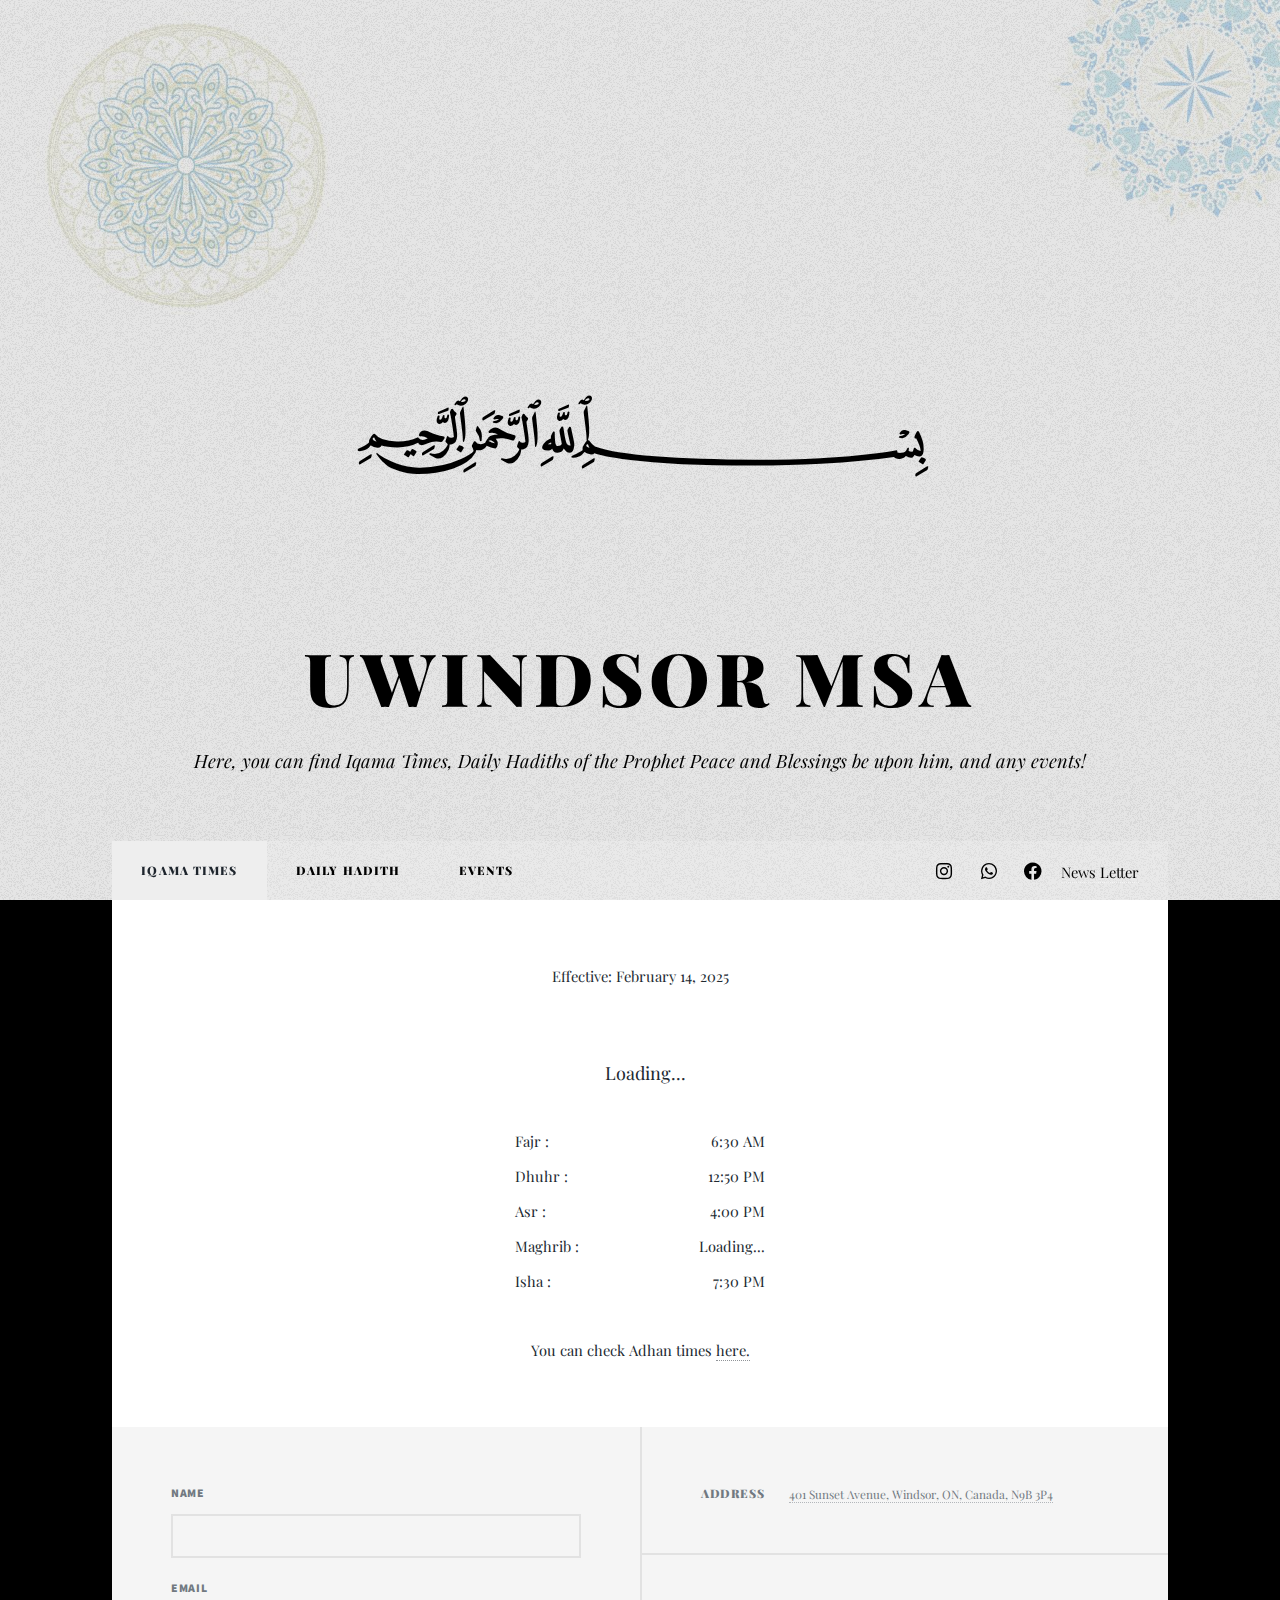
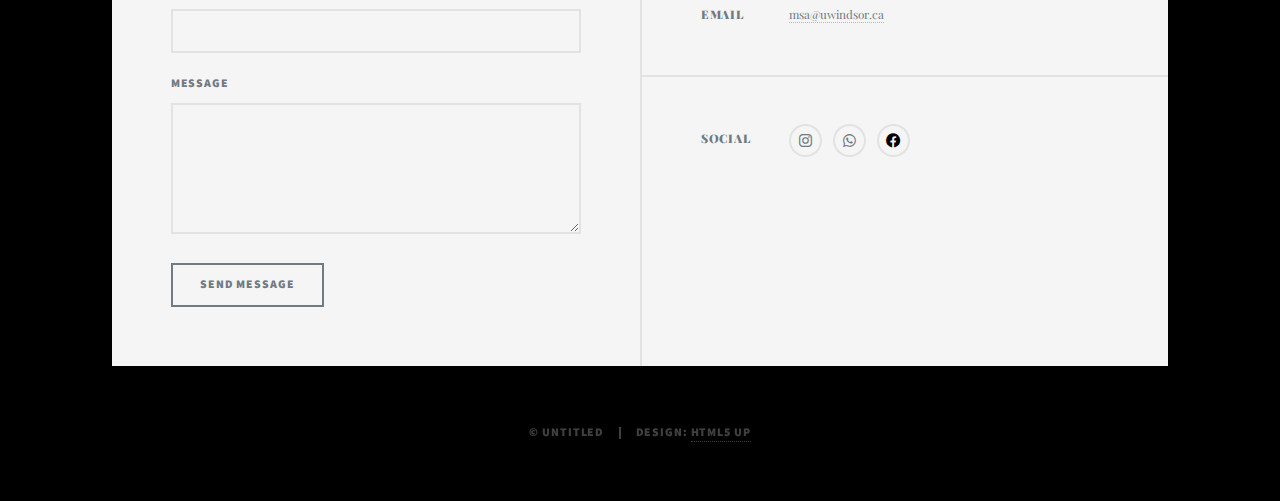
<file: index.html>
<!DOCTYPE HTML>
<!--
	Massively by HTML5 UP
	html5up.net | @ajlkn
	Free for personal and commercial use under the CCA 3.0 license (html5up.net/license)
-->
<html>
	<head>
		<title>UWindsor MSA</title>
		<meta charset="utf-8" />
		<meta name="viewport" content="width=device-width, initial-scale=1, user-scalable=no" />
		<link rel="stylesheet" href="assets/css/main.css" />
		<link href="https://fonts.googleapis.com/css2?family=Playfair+Display:wght@400;700&display=swap" rel="stylesheet">
		<link href="https://fonts.googleapis.com/css2?family=Amiri&display=swap" rel="stylesheet">
		<link rel="icon" type="image/x-icon" href="/images/favicon_io/favicon.ico">
		<link rel="apple-touch-icon" sizes="180x180" href="/images/favicon_io/apple-touch-icon.png">
		<link rel="icon" sizes="192x192" href="/images/favicon_io/android-chrome-192x192.png">
		<link rel="icon" sizes="512x512" href="/images/favicon_io/android-chrome-512x512.png">
		<link rel="manifest" href="/site.webmanifest">
		<link rel="stylesheet" href="https://cdnjs.cloudflare.com/ajax/libs/font-awesome/6.0.0-beta3/css/all.min.css">
		<noscript><link rel="stylesheet" href="assets/css/noscript.css" /></noscript>

		<style>
			h1 {
				color: black;
				font-family: 'Amiri', serif;
				text-align: center;
			}
	
			/* Default font size for large screens */
			.unicode-icon {
				font-size: 50px;
			}
	
			/* Medium screens (Tablets, smaller laptops) */
			@media (max-width: 1024px) {
				.unicode-icon {
					font-size: 45px;
				}
			}
	
			/* Small screens (Phones) */
			@media (max-width: 768px) {
				.unicode-icon {
					font-size: 30px;
				}
			}
		</style>

	</head>
	<body class="is-preload">

		<!-- Wrapper -->
 			<div id="wrapper" class="fade-in"> 

				<!-- Intro -->
					<div id="intro" style="color: black;">
						 <h1 style="color: black; font-family: 'Amiri', serif;"><span class="unicode-icon">
   						 &#xFDFD;<br><br><br /></span></h1>

						 <h1 style="color: black; font-family: 'Playfair Display', serif;">
   						 UWindsor MSA<br /></h1>
   						 <p>Here, you can find Iqama Times, Daily Hadiths of the Prophet Peace and Blessings be upon him, and any events!</p>
<!--    						 <ul class="actions">
       							 <li><a href="#header" style="color: black;" class="button icon solid solo fa-arrow-down scrolly">Continue</a></li>
   						 </ul> -->
					</div>


				<!-- Header -->
<!-- 					<header id="header">
						<a href="index.html" class="logo" style="color: black;">UWindsor MSA</a>
					</header> -->

				<!-- Nav -->
					<nav id="nav">
						<ul class="links">
							<li class="active"><a href="index.html" style="font-family: 'Playfair Display', serif;">Iqama Times</a></li>
							<li><a href="generic.html" style="color: black; font-family: 'Playfair Display', serif;">Daily Hadith</a></li>
							<li><a href="elements.html" style="color: black; font-family: 'Playfair Display', serif;">Events</a></li>
						</ul>
						<ul class="icons">
							<!-- <li><a href="#" class="icon brands fa-twitter"><span class="label">Twitter</span></a></li> -->
							<!-- <li><a href="#" class="icon brands fa-facebook-f"><span class="label">Facebook</span></a></li> -->
							<!-- <li><a href="https://www.instagram.com/uwindsormsa/" class="icon brands fa-instagram"><span class="label">Instagram</span></a></li> -->
							<li>
							  <a href="https://www.instagram.com/uwindsormsa/" 
							     class="icon brands fa-instagram"
								 style="color: black;"
							     target="_blank" 
							     rel="noopener noreferrer">
							    <span class="label">Instagram</span>
							  </a>
							</li> 
							<li>
							  <a href="https://www.whatsapp.com/channel/0029VapHXu2F1YlUvA90vX2x" 
							     class="icon brands fa-whatsapp" 
								 style="color: black;"
							     target="_blank" 
							     rel="noopener noreferrer">
							    <span class="label">WhatsApp</span>
							  </a>
							</li>
							<li>
								<a href="https://www.facebook.com/uwindsormsa/" 
								   class="icon brands fa-facebook" 
								   style="color: black;"
								   target="_blank" 
								   rel="noopener noreferrer">
								   <span class="label">Facebook</span>
								</a>
							</li>
							<li>
								<a href="https://uwindsormsa.us8.list-manage.com/subscribe?u=d34211bc233e5cc9a4970a152&id=0bb536f870" 
								   style="color: black;"
								   target="_blank" 
								   rel="noopener noreferrer">
								   <span class="label">News Letter</span>
								</a>
							</li>
						</ul>
					</nav>

				<!-- Main -->
					<div id="main">

						<!-- Featured Post -->
							<article class="post featured">
								<header class="major">
									<span class="date">Effective: February 14, 2025</span>
<!-- 									<h2><a href="#">And this is a<br />
									massive headline</a></h2>
									<p>Aenean ornare velit lacus varius enim ullamcorper proin aliquam<br />
									facilisis ante sed etiam magna interdum congue. Lorem ipsum dolor<br />
									amet nullam sed etiam veroeros.</p> -->
								</header>

<!--  								<div style="text-align: center;">
								    <div style="display: flex; justify-content: space-between; width: 250px; margin: 0 auto;">
								        <span>Fajr :</span><span>6 : 30 AM</span>
								    </div>
								    <div style="display: flex; justify-content: space-between; width: 250px; margin: 0 auto;">
								        <span>Duhr :</span><span>12 : 45 PM</span>
								    </div>
								    <div style="display: flex; justify-content: space-between; width: 250px; margin: 0 auto;">
								        <span>Asr :</span><span>3 : 30 PM</span>
								    </div>
								    <div style="display: flex; justify-content: space-between; width: 250px; margin: 0 auto;">
								        <span>Maghrib :</span><span>Adhan + 5 Minutes</span>
								    </div>
								    <div style="display: flex; justify-content: space-between; width: 250px; margin: 0 auto;">
								        <span>Isha :</span><span>7 : 00 PM</span>
								    </div>
								</div> <br><br> -->


								<!-- <p style="text-align: center; font-size: 18px;">
								    <strong id="next-iqama"> Next Iqama in: </strong><span style="margin-left: 10px;" id="countdown">Loading...</span>
								</p> -->


								<p style="text-align: center; font-size: 18px;">
									<!-- <strong id="next-iqama"></strong> -->
									<span id="countdown">Loading...</span>
								</p>
								
					
								<script src="/assets/js/script.js"></script>

								<div style="text-align: center;">
								    <div style="display: flex; justify-content: space-between; width: 250px; margin: 0 auto;">
								        <span>Fajr :</span><span id="fajr-time">6:30 AM</span>
								    </div>
								    <div style="display: flex; justify-content: space-between; width: 250px; margin: 0 auto;">
								        <span>Dhuhr :</span><span id="dhuhr-time">12:50 PM</span>
								    </div>
								    <div style="display: flex; justify-content: space-between; width: 250px; margin: 0 auto;">
								        <span>Asr :</span><span id="asr-time">4:00 PM</span>
								    </div>
								    <div style="display: flex; justify-content: space-between; width: 250px; margin: 0 auto;">
								        <span>Maghrib :</span><span id="maghrib-time">Loading...</span>
								    </div>
								    <div style="display: flex; justify-content: space-between; width: 250px; margin: 0 auto;">
								        <span>Isha :</span><span id="isha-time">7:30 PM</span>
								    </div>
								</div>
								<br>

								<!-- <p style="text-align: center; font-size: 18px;">
								    <strong id="next-iqama">Next Iqama in: </strong><span style="margin-left: 10px;" id="countdown">Loading...</span>
								</p>
								
								<script src="/assets/js/script.js"></script> -->

								You can check Adhan times <a href="https://windsorislamicassociation.com/prayer-times" target="_blank" 
							     rel="noopener noreferrer"> here. </a>
								
<!-- 								<div style="text-align: center;">
								    Fajr :                 6 : 40 AM							    
								    Duhr :             12 : 45 pm
								    Asr :                  3 : 30 PM
								    Maghrib :    Adhan + 5 Minutes
								    Isha :                7 : 00 PM
								</div>
								<a><img src="images/pic01.jpg" alt="" /></a> -->
<!-- 								<ul class="actions special">
									<li><a href="#" class="button large">Full Story</a></li>
								</ul> -->
<!-- 							</article> -->

						<!-- Posts -->
<!-- 							<section class="posts">
								<article>
									<header>
										<span class="date">April 24, 2017</span>
										<h2><a href="#">Sed magna<br />
										ipsum faucibus</a></h2>
									</header>
									<a href="#" class="image fit"><img src="images/pic02.jpg" alt="" /></a>
									<p>Donec eget ex magna. Interdum et malesuada fames ac ante ipsum primis in faucibus. Pellentesque venenatis dolor imperdiet dolor mattis sagittis magna etiam.</p>
									<ul class="actions special">
										<li><a href="#" class="button">Full Story</a></li>
									</ul>
								</article>
								<article>
									<header>
										<span class="date">April 22, 2017</span>
										<h2><a href="#">Primis eget<br />
										imperdiet lorem</a></h2>
									</header>
									<a href="#" class="image fit"><img src="images/pic03.jpg" alt="" /></a>
									<p>Donec eget ex magna. Interdum et malesuada fames ac ante ipsum primis in faucibus. Pellentesque venenatis dolor imperdiet dolor mattis sagittis magna etiam.</p>
									<ul class="actions special">
										<li><a href="#" class="button">Full Story</a></li>
									</ul>
								</article>
								<article>
									<header>
										<span class="date">April 18, 2017</span>
										<h2><a href="#">Ante mattis<br />
										interdum dolor</a></h2>
									</header>
									<a href="#" class="image fit"><img src="images/pic04.jpg" alt="" /></a>
									<p>Donec eget ex magna. Interdum et malesuada fames ac ante ipsum primis in faucibus. Pellentesque venenatis dolor imperdiet dolor mattis sagittis magna etiam.</p>
									<ul class="actions special">
										<li><a href="#" class="button">Full Story</a></li>
									</ul>
								</article>
								<article>
									<header>
										<span class="date">April 14, 2017</span>
										<h2><a href="#">Tempus sed<br />
										nulla imperdiet</a></h2>
									</header>
									<a href="#" class="image fit"><img src="images/pic05.jpg" alt="" /></a>
									<p>Donec eget ex magna. Interdum et malesuada fames ac ante ipsum primis in faucibus. Pellentesque venenatis dolor imperdiet dolor mattis sagittis magna etiam.</p>
									<ul class="actions special">
										<li><a href="#" class="button">Full Story</a></li>
									</ul>
								</article>
								<article>
									<header>
										<span class="date">April 11, 2017</span>
										<h2><a href="#">Odio magna<br />
										sed consectetur</a></h2>
									</header>
									<a href="#" class="image fit"><img src="images/pic06.jpg" alt="" /></a>
									<p>Donec eget ex magna. Interdum et malesuada fames ac ante ipsum primis in faucibus. Pellentesque venenatis dolor imperdiet dolor mattis sagittis magna etiam.</p>
									<ul class="actions special">
										<li><a href="#" class="button">Full Story</a></li>
									</ul>
								</article>
								<article>
									<header>
										<span class="date">April 7, 2017</span>
										<h2><a href="#">Augue lorem<br />
										primis vestibulum</a></h2>
									</header>
									<a href="#" class="image fit"><img src="images/pic07.jpg" alt="" /></a>
									<p>Donec eget ex magna. Interdum et malesuada fames ac ante ipsum primis in faucibus. Pellentesque venenatis dolor imperdiet dolor mattis sagittis magna etiam.</p>
									<ul class="actions special">
										<li><a href="#" class="button">Full Story</a></li>
									</ul>
								</article>
							</section> -->

						<!-- Footer -->
<!-- 							<footer>
								<div class="pagination"> -->
										<!--<a href="#" class="previous">Prev</a>-->
<!-- 									<a href="#" class="page active">1</a>
									<a href="#" class="page">2</a>
									<a href="#" class="page">3</a>
									<span class="extra">&hellip;</span>
									<a href="#" class="page">8</a>
									<a href="#" class="page">9</a>
									<a href="#" class="page">10</a>
									<a href="#" class="next">Next</a>
								</div>
							</footer> -->

					</div>

				<!-- Footer -->
					<footer id="footer">
						<section>
<!-- 							<form method="post" action="#">
								<div class="fields">
									<div class="field">
										<label for="name">Name</label>
										<input type="text" name="name" id="name" />
									</div>
									<div class="field">
										<label for="email">Email</label>
										<input type="text" name="email" id="email" />
									</div>
									<div class="field">
										<label for="message">Message</label>
										<textarea name="message" id="message" rows="3"></textarea>
									</div>
								</div>
								<ul class="actions">
									<li><input type="submit" value="Send Message" /></li>
								</ul>
							</form> -->
							<form action="msa@uwindsor.ca" method="POST" />
							    <div class="fields">
								<div class="field">
								    <label for="name">Name</label>
								    <input type="text" name="name" id="name" required />
								</div>
								<div class="field">
								    <label for="email">Email</label>
								    <input type="email" name="email" id="email" required />
								</div>
								<div class="field">
								    <label for="message">Message</label>
								    <textarea name="message" id="message" rows="3" required></textarea>
								</div>
							    </div>
							    <ul class="actions">
								<li><input type="submit" value="Send Message" /></li>
							    </ul>
							</form>
						</section>
						<section class="split contact">
							<section class="alt">
								<h3>Address</h3>
								<p><a href="https://maps.app.goo.gl/18tuTR8fCATxrA6B6">401 Sunset Avenue, Windsor, ON, Canada, N9B 3P4</a></p>
							</section>
<!-- 							<section>
								<h3>Phone</h3>
								<p><a href="#">(437) 666-6699</a></p>
							</section> -->
							<section>
								<h3>Email</h3>
								<p><a href="Mailto:msa@uwindsor.ca" target="_blank">msa@uwindsor.ca</a></p>
							</section>
							<section>
								<h3>Social</h3>
								<ul class="icons alt">
									<li>
									  <a href="https://www.instagram.com/uwindsormsa/" 
									     class="icon brands fa-instagram" 
									     target="_blank" 
									     rel="noopener noreferrer">
									    <span class="label">Instagram</span>
									  </a>
									</li>
									<li>
									  <a href="https://www.whatsapp.com/channel/0029VapHXu2F1YlUvA90vX2x" 
									     class="icon brands fa-whatsapp" 
									     target="_blank" 
									     rel="noopener noreferrer">
									    <span class="label">WhatsApp</span>
									  </a>
									</li>
									<li>
										<a href="https://www.facebook.com/uwindsormsa/" 
										   class="icon brands fa-facebook" 
										   style="color: black;"
										   target="_blank" 
										   rel="noopener noreferrer">
										   <span class="label">Facebook</span>
										</a>
									</li>
								</ul>
							</section>
						</section>
					</footer>

				<!-- Copyright -->
					<div id="copyright">
						<ul><li>&copy; Untitled</li><li>Design: <a href="https://html5up.net">HTML5 UP</a></li></ul>
					</div>

			</div>

		<!-- Scripts -->
			<script src="assets/js/jquery.min.js"></script>
			<script src="assets/js/jquery.scrollex.min.js"></script>
			<script src="assets/js/jquery.scrolly.min.js"></script>
			<script src="assets/js/browser.min.js"></script>
			<script src="assets/js/breakpoints.min.js"></script>
			<script src="assets/js/util.js"></script>
			<script src="assets/js/main.js"></script>

	</body>
</html>
</file>
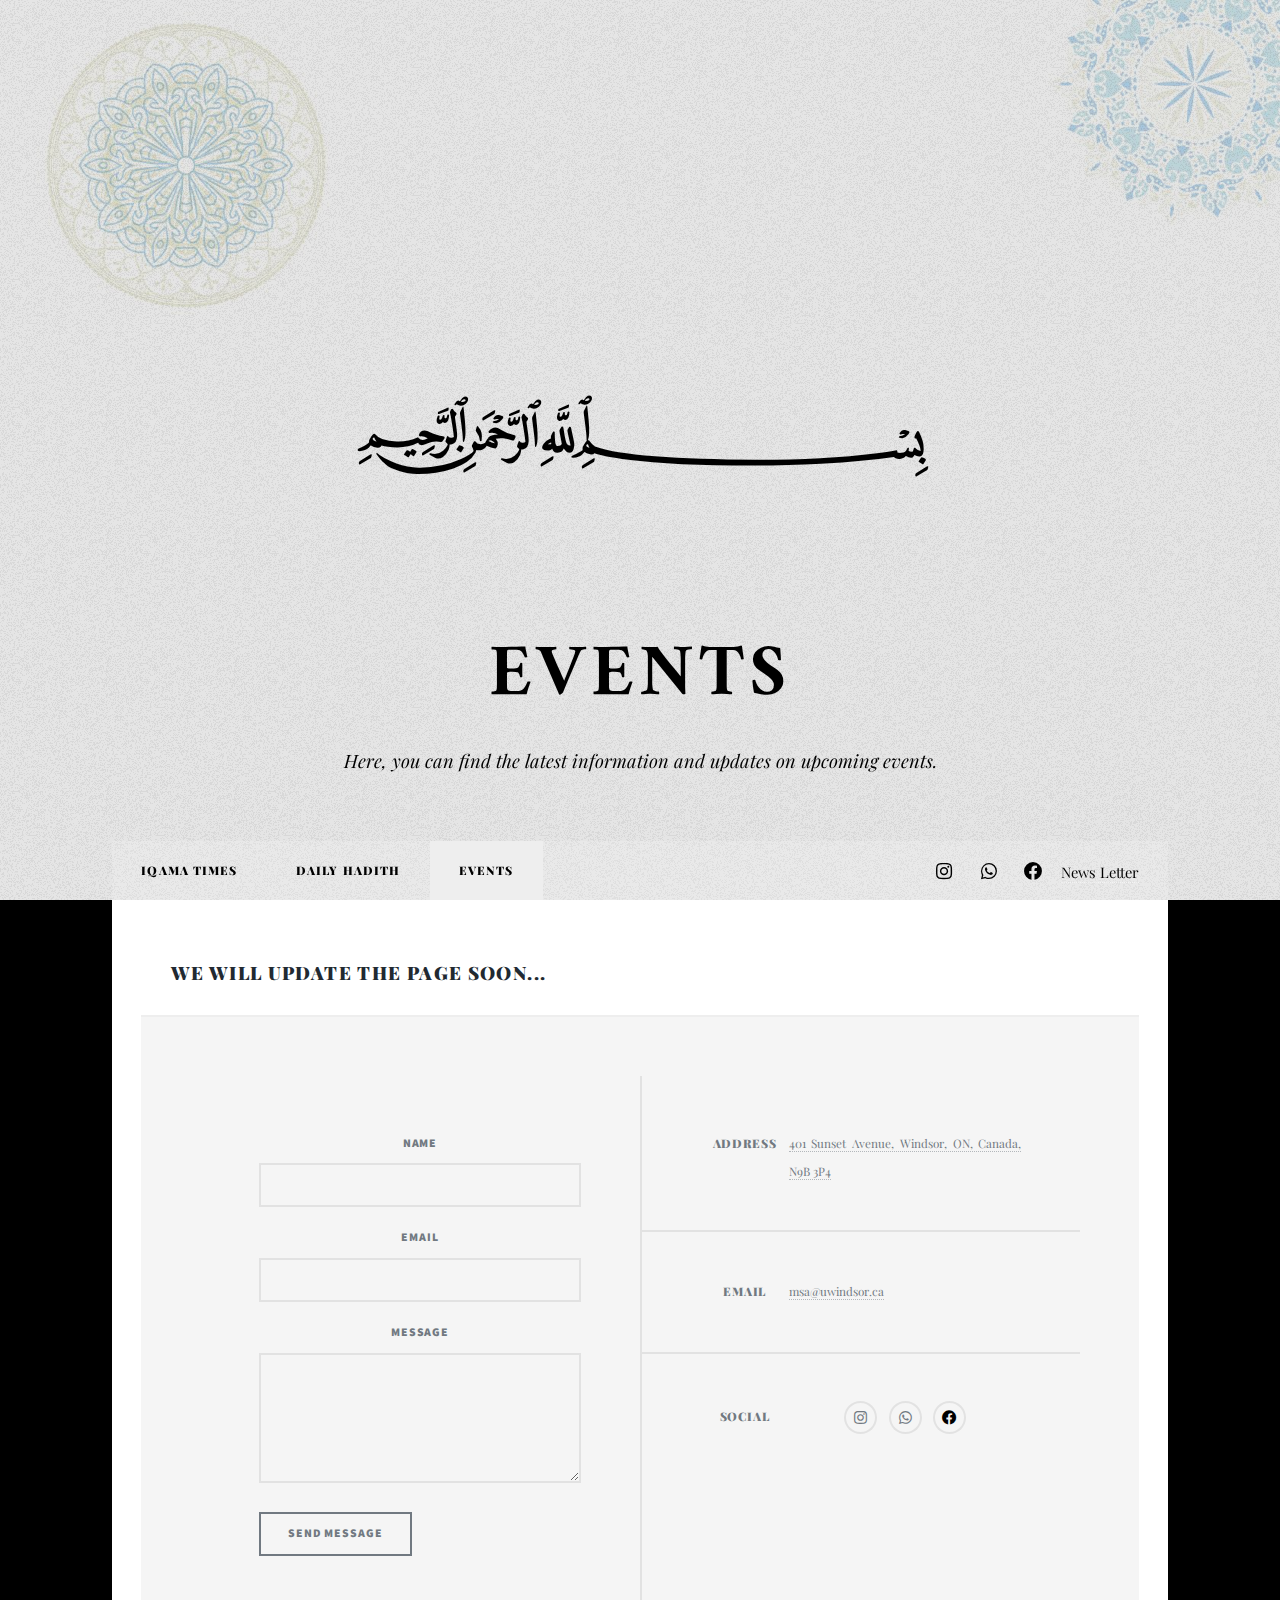
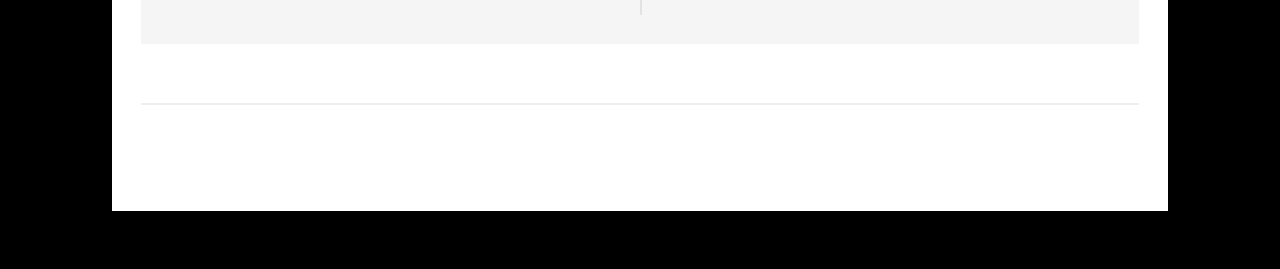
<file: elements.html>
<!DOCTYPE HTML>
<!--
	Massively by HTML5 UP
	html5up.net | @ajlkn
	Free for personal and commercial use under the CCA 3.0 license (html5up.net/license)
-->
<html>
	<head>
		<title>Events</title>
		<meta charset="utf-8" />
		<meta name="viewport" content="width=device-width, initial-scale=1, user-scalable=no" />
		<link rel="stylesheet" href="assets/css/main.css" />
		<link href="https://fonts.googleapis.com/css2?family=Playfair+Display:wght@400;700&display=swap" rel="stylesheet">
		<link href="https://fonts.googleapis.com/css2?family=Amiri&display=swap" rel="stylesheet">
		<link rel="icon" type="image/x-icon" href="/images/favicon_io/favicon.ico">
		<link rel="apple-touch-icon" sizes="180x180" href="/images/favicon_io/apple-touch-icon.png">
		<link rel="icon" sizes="192x192" href="/images/favicon_io/android-chrome-192x192.png">
		<link rel="icon" sizes="512x512" href="/images/favicon_io/android-chrome-512x512.png">
		<link rel="manifest" href="/site.webmanifest">
		<noscript><link rel="stylesheet" href="assets/css/noscript.css" /></noscript>

		<style>
			h1 {
				color: black;
				font-family: 'Amiri', serif;
				text-align: center;
			}
	
			/* Default font size for large screens */
			.unicode-icon {
				font-size: 50px;
			}
	
			/* Medium screens (Tablets, smaller laptops) */
			@media (max-width: 1024px) {
				.unicode-icon {
					font-size: 45px;
				}
			}
	
			/* Small screens (Phones) */
			@media (max-width: 768px) {
				.unicode-icon {
					font-size: 30px;
				}
			}
		</style>
	</head>
	<body class="is-preload">

		<!-- Wrapper -->
 			<div id="wrapper" class="fade-in"> 

				<!-- Intro -->
					<div id="intro" style="color: black;">

						<h1 style="color: black; font-family: 'Amiri', serif;"><span class="unicode-icon">
   						 &#xFDFD;<br><br><br /></span></h1>

   						 <h1 style="color: black;">Events<br /></h1>
   						 <p>Here, you can find the latest information and updates on upcoming events.</p>
<!--    						 <ul class="actions">
   						 </ul> -->
					</div>
				<!-- Header -->
<!-- 					<header id="header">
						<a href="index.html" class="logo" style="color: black;">UWindsor MSA</a>
					</header> -->

				<!-- Nav -->
					<nav id="nav">
						<ul class="links">
							<li><a href="index.html" style="color: black; font-family: 'Playfair Display', serif;">Iqama Times</a></li>
							<li><a href="generic.html" style="color: black; font-family: 'Playfair Display', serif;">Daily Hadith</a></li>
							<li class="active"><a href="elements.html" style="color: black; font-family: 'Playfair Display', serif;">Events</a></li>
						</ul>
						<ul class="icons">
							<!-- <li><a href="#" class="icon brands fa-twitter"><span class="label">Twitter</span></a></li> -->
							<!-- <li><a href="#" class="icon brands fa-facebook-f"><span class="label">Facebook</span></a></li> -->
							<!-- <li><a href="https://www.instagram.com/uwindsormsa/" class="icon brands fa-instagram"><span class="label">Instagram</span></a></li> -->
							<li>
							 <a href="https://www.instagram.com/uwindsormsa/" 
								class="icon brands fa-instagram"
								style="color: black;"
								target="_blank" 
								rel="noopener noreferrer">
							   <span class="label">Instagram</span>
							 </a>
						   </li> 
						   <li>
							 <a href="https://www.whatsapp.com/channel/0029VapHXu2F1YlUvA90vX2x" 
								class="icon brands fa-whatsapp" 
								style="color: black;"
								target="_blank" 
								rel="noopener noreferrer">
							   <span class="label">WhatsApp</span>
							 </a>
							</li>
							<li>
							 <a href="https://www.facebook.com/uwindsormsa/" 
								class="icon brands fa-facebook" 
								style="color: black;"
								target="_blank" 
								rel="noopener noreferrer">
								<span class="label">Facebook</span>
							 </a>
							</li>
							<li>
								<a href="https://uwindsormsa.us8.list-manage.com/subscribe?u=d34211bc233e5cc9a4970a152&id=0bb536f870" 
								   style="color: black;"
								   target="_blank" 
								   rel="noopener noreferrer">
								   <span class="label">News Letter</span>
								</a>
							</li>
						</ul>
					</nav>

				<!-- Main -->
					<div id="main">

						<h3>We will update the page soon...</h3>
						<!-- Post -->
<!-- 							<section class="post">
								<header class="major">
									<h1>Elements<br />
									Reference</h1>
								</header> -->

								<!-- Text stuff -->
<!-- 									<h2>Text</h2>
									<p>This is <b>bold</b> and this is <strong>strong</strong>. This is <i>italic</i> and this is <em>emphasized</em>.
									This is <sup>superscript</sup> text and this is <sub>subscript</sub> text.
									This is <u>underlined</u> and this is code: <code>for (;;) { ... }</code>.
									Finally, this is a <a href="#">link</a>.</p>
									<hr />
									<h2>Heading Level 2</h2>
									<h3>Heading Level 3</h3>
									<h4>Heading Level 4</h4>
									<h5>Heading Level 5</h5>
									<h6>Heading Level 6</h6>
									<hr />
									<header>
										<h2>Heading with a Subtitle</h2>
										<p>Lorem ipsum dolor sit amet nullam id egestas urna aliquam</p>
									</header>
									<p>Nunc lacinia ante nunc ac lobortis. Interdum adipiscing gravida odio porttitor sem non mi integer non faucibus ornare mi ut ante amet placerat aliquet. Volutpat eu sed ante lacinia sapien lorem accumsan varius montes viverra nibh in adipiscing blandit tempus accumsan.</p>
									<header>
										<h3>Heading with a Subtitle</h3>
										<p>Lorem ipsum dolor sit amet nullam id egestas urna aliquam</p>
									</header>
									<p>Nunc lacinia ante nunc ac lobortis. Interdum adipiscing gravida odio porttitor sem non mi integer non faucibus ornare mi ut ante amet placerat aliquet. Volutpat eu sed ante lacinia sapien lorem accumsan varius montes viverra nibh in adipiscing blandit tempus accumsan.</p>
									<header>
										<h4>Heading with a Subtitle</h4>
										<p>Lorem ipsum dolor sit amet nullam id egestas urna aliquam</p>
									</header>
									<p>Nunc lacinia ante nunc ac lobortis. Interdum adipiscing gravida odio porttitor sem non mi integer non faucibus ornare mi ut ante amet placerat aliquet. Volutpat eu sed ante lacinia sapien lorem accumsan varius montes viverra nibh in adipiscing blandit tempus accumsan.</p>

									<hr /> -->

								<!-- Lists -->
<!-- 									<h2>Lists</h2>
									<div class="row">
										<div class="col-6 col-12-small">

											<h3>Unordered</h3>
											<ul>
												<li>Dolor pulvinar etiam.</li>
												<li>Sagittis lorem eleifend.</li>
												<li>Felis feugiat dolore viverra.</li>
												<li>Dolor pulvinar etiam.</li>
											</ul>

											<h3>Alternate</h3>
											<ul class="alt">
												<li>Dolor pulvinar etiam etiam.</li>
												<li>Sagittis adipiscing eleifend.</li>
												<li>Felis enim dolore viverra.</li>
												<li>Dolor pulvinar etiam etiam.</li>
											</ul>

										</div>
										<div class="col-6 col-12-small">

											<h3>Ordered</h3>
											<ol>
												<li>Dolor pulvinar etiam.</li>
												<li>Etiam vel felis at viverra.</li>
												<li>Felis enim feugiat magna.</li>
												<li>Etiam vel felis nullam.</li>
												<li>Felis enim et tempus.</li>
											</ol>

											<h3>Icons</h3>
											<ul class="icons">
												<li><a href="#" class="icon brands fa-twitter"><span class="label">Twitter</span></a></li>
												<li><a href="#" class="icon brands fa-facebook-f"><span class="label">Facebook</span></a></li>
												<li><a href="#" class="icon brands fa-instagram"><span class="label">Instagram</span></a></li>
												<li><a href="#" class="icon brands fa-github"><span class="label">Github</span></a></li>
												<li><a href="#" class="icon brands fa-dribbble"><span class="label">Dribbble</span></a></li>
											</ul>
											<ul class="icons alt">
												<li><a href="#" class="icon brands alt fa-twitter"><span class="label">Twitter</span></a></li>
												<li><a href="#" class="icon brands alt fa-facebook-f"><span class="label">Facebook</span></a></li>
												<li><a href="#" class="icon brands alt fa-instagram"><span class="label">Instagram</span></a></li>
												<li><a href="#" class="icon brands alt fa-github"><span class="label">Github</span></a></li>
												<li><a href="#" class="icon brands alt fa-dribbble"><span class="label">Dribbble</span></a></li>
											</ul>

										</div>
									</div>
									<h3>Definition</h3>
									<dl>
										<dt>Item 1</dt>
										<dd>
											<p>Lorem ipsum dolor vestibulum ante ipsum primis in faucibus vestibulum. Blandit adipiscing eu felis iaculis volutpat ac adipiscing accumsan eu faucibus. Integer ac pellentesque praesent.</p>
										</dd>
										<dt>Item 2</dt>
										<dd>
											<p>Lorem ipsum dolor vestibulum ante ipsum primis in faucibus vestibulum. Blandit adipiscing eu felis iaculis volutpat ac adipiscing accumsan eu faucibus. Integer ac pellentesque praesent.</p>
										</dd>
										<dt>Item 3</dt>
										<dd>
											<p>Lorem ipsum dolor vestibulum ante ipsum primis in faucibus vestibulum. Blandit adipiscing eu felis iaculis volutpat ac adipiscing accumsan eu faucibus. Integer ac pellentesque praesent.</p>
										</dd>
									</dl>

									<h3>Actions</h3>
									<ul class="actions">
										<li><a href="#" class="button primary">Primary</a></li>
										<li><a href="#" class="button">Default</a></li>
									</ul>
									<ul class="actions small">
										<li><a href="#" class="button primary small">Small</a></li>
										<li><a href="#" class="button small">Small</a></li>
									</ul>
									<div class="row">
										<div class="col-6 col-12-small">
											<ul class="actions stacked">
												<li><a href="#" class="button primary">Default</a></li>
												<li><a href="#" class="button">Default</a></li>
											</ul>
										</div>
										<div class="col-6 col-12-small">
											<ul class="actions stacked">
												<li><a href="#" class="button primary small">Small</a></li>
												<li><a href="#" class="button small">Small</a></li>
											</ul>
										</div>
									</div>
									<div class="row">
										<div class="col-6 col-12-small">
											<ul class="actions stacked">
												<li><a href="#" class="button primary fit">Default</a></li>
												<li><a href="#" class="button fit">Default</a></li>
											</ul>
										</div>
										<div class="col-6 col-12-small">
											<ul class="actions stacked">
												<li><a href="#" class="button primary small fit">Small</a></li>
												<li><a href="#" class="button small fit">Small</a></li>
											</ul>
										</div>
									</div>

									<hr /> -->

								<!-- Blockquote -->
<!-- 									<h2>Blockquote</h2>
									<blockquote>Fringilla nisl. Donec accumsan interdum nisi, quis tincidunt felis sagittis eget tempus euismod. Vestibulum ante ipsum primis in faucibus vestibulum. Blandit adipiscing eu felis iaculis volutpat ac adipiscing accumsan faucibus. Vestibulum ante ipsum primis in faucibus vestibulum. Blandit adipiscing eu felis.</blockquote>

									<hr />
 -->
								<!-- Table -->
<!-- 									<h2>Table</h2>

									<h3>Default</h3>
									<div class="table-wrapper">
										<table>
											<thead>
												<tr>
													<th>Name</th>
													<th>Description</th>
													<th>Price</th>
												</tr>
											</thead>
											<tbody>
												<tr>
													<td>Item 1</td>
													<td>Ante turpis integer aliquet porttitor.</td>
													<td>29.99</td>
												</tr>
												<tr>
													<td>Item 2</td>
													<td>Vis ac commodo adipiscing arcu aliquet.</td>
													<td>19.99</td>
												</tr>
												<tr>
													<td>Item 3</td>
													<td> Morbi faucibus arcu accumsan lorem.</td>
													<td>29.99</td>
												</tr>
												<tr>
													<td>Item 4</td>
													<td>Vitae integer tempus condimentum.</td>
													<td>19.99</td>
												</tr>
												<tr>
													<td>Item 5</td>
													<td>Ante turpis integer aliquet porttitor.</td>
													<td>29.99</td>
												</tr>
											</tbody>
											<tfoot>
												<tr>
													<td colspan="2"></td>
													<td>100.00</td>
												</tr>
											</tfoot>
										</table>
									</div>

									<h3>Alternate</h3>
									<div class="table-wrapper">
										<table class="alt">
											<thead>
												<tr>
													<th>Name</th>
													<th>Description</th>
													<th>Price</th>
												</tr>
											</thead>
											<tbody>
												<tr>
													<td>Item 1</td>
													<td>Ante turpis integer aliquet porttitor.</td>
													<td>29.99</td>
												</tr>
												<tr>
													<td>Item 2</td>
													<td>Vis ac commodo adipiscing arcu aliquet.</td>
													<td>19.99</td>
												</tr>
												<tr>
													<td>Item 3</td>
													<td> Morbi faucibus arcu accumsan lorem.</td>
													<td>29.99</td>
												</tr>
												<tr>
													<td>Item 4</td>
													<td>Vitae integer tempus condimentum.</td>
													<td>19.99</td>
												</tr>
												<tr>
													<td>Item 5</td>
													<td>Ante turpis integer aliquet porttitor.</td>
													<td>29.99</td>
												</tr>
											</tbody>
											<tfoot>
												<tr>
													<td colspan="2"></td>
													<td>100.00</td>
												</tr>
											</tfoot>
										</table>
									</div>

									<hr /> -->

								<!-- Buttons -->
<!-- 									<h2>Buttons</h2>
									<ul class="actions">
										<li><a href="#" class="button primary">Primary</a></li>
										<li><a href="#" class="button">Default</a></li>
									</ul>
									<ul class="actions">
										<li><a href="#" class="button primary large">Large</a></li>
										<li><a href="#" class="button">Default</a></li>
										<li><a href="#" class="button small">Small</a></li>
									</ul>
									<ul class="actions fit">
										<li><a href="#" class="button primary fit">Fit</a></li>
										<li><a href="#" class="button fit">Fit</a></li>
									</ul>
									<ul class="actions fit small">
										<li><a href="#" class="button primary fit small">Fit + Small</a></li>
										<li><a href="#" class="button fit small">Fit + Small</a></li>
									</ul>
									<ul class="actions">
										<li><a href="#" class="button primary icon solid fa-search">Icon</a></li>
										<li><a href="#" class="button icon solid fa-download">Icon</a></li>
									</ul>
									<ul class="actions">
										<li><span class="button primary disabled">Primary</span></li>
										<li><span class="button disabled">Default</span></li>
									</ul>

									<hr /> -->

								<!-- Form -->
<!-- 									<h2>Form</h2>

									<form method="post" action="#">
										<div class="row gtr-uniform">
											<div class="col-6 col-12-xsmall">
												<input type="text" name="demo-name" id="demo-name" value="" placeholder="Name" />
											</div>
											<div class="col-6 col-12-xsmall">
												<input type="email" name="demo-email" id="demo-email" value="" placeholder="Email" />
											</div> -->
											<!-- Break -->
<!-- 											<div class="col-12">
												<select name="demo-category" id="demo-category">
													<option value="">- Category -</option>
													<option value="1">Manufacturing</option>
													<option value="1">Shipping</option>
													<option value="1">Administration</option>
													<option value="1">Human Resources</option>
												</select>
											</div> -->
											<!-- Break -->
<!-- 											<div class="col-4 col-12-small">
												<input type="radio" id="demo-priority-low" name="demo-priority" checked>
												<label for="demo-priority-low">Low</label>
											</div>
											<div class="col-4 col-12-small">
												<input type="radio" id="demo-priority-normal" name="demo-priority">
												<label for="demo-priority-normal">Normal</label>
											</div>
											<div class="col-4 col-12-small">
												<input type="radio" id="demo-priority-high" name="demo-priority">
												<label for="demo-priority-high">High</label>
											</div> -->
											<!-- Break -->
<!-- 											<div class="col-6 col-12-small">
												<input type="checkbox" id="demo-copy" name="demo-copy">
												<label for="demo-copy">Email me a copy</label>
											</div>
											<div class="col-6 col-12-small">
												<input type="checkbox" id="demo-human" name="demo-human" checked>
												<label for="demo-human">I am a human</label>
											</div> -->
											<!-- Break -->
<!-- 											<div class="col-12">
												<textarea name="demo-message" id="demo-message" placeholder="Enter your message" rows="6"></textarea>
											</div> -->
											<!-- Break -->
<!-- 											<div class="col-12">
												<ul class="actions">
													<li><input type="submit" value="Send Message" class="primary" /></li>
													<li><input type="reset" value="Reset" /></li>
												</ul>
											</div>
										</div>
									</form>

									<hr /> -->

								<!-- Image -->
<!-- 									<h2>Image</h2>

									<h3>Fit</h3>
									<span class="image fit"><img src="images/pic01.jpg" alt="" /></span>
									<div class="box alt">
										<div class="row gtr-50 gtr-uniform">
											<div class="col-4"><span class="image fit"><img src="images/pic02.jpg" alt="" /></span></div>
											<div class="col-4"><span class="image fit"><img src="images/pic03.jpg" alt="" /></span></div>
											<div class="col-4"><span class="image fit"><img src="images/pic04.jpg" alt="" /></span></div> -->
											<!-- Break -->
<!-- 											<div class="col-4"><span class="image fit"><img src="images/pic04.jpg" alt="" /></span></div>
											<div class="col-4"><span class="image fit"><img src="images/pic02.jpg" alt="" /></span></div>
											<div class="col-4"><span class="image fit"><img src="images/pic03.jpg" alt="" /></span></div> -->
											<!-- Break -->
<!-- 											<div class="col-4"><span class="image fit"><img src="images/pic03.jpg" alt="" /></span></div>
											<div class="col-4"><span class="image fit"><img src="images/pic04.jpg" alt="" /></span></div>
											<div class="col-4"><span class="image fit"><img src="images/pic02.jpg" alt="" /></span></div>
										</div>
									</div>

									<h3>Left &amp; Right</h3>
									<p><span class="image left"><img src="images/pic08.jpg" alt="" /></span>Lorem ipsum dolor sit accumsan interdum nisi, quis tincidunt felis sagittis eget. tempus euismod. Vestibulum ante ipsum primis in faucibus vestibulum. Blandit adipiscing eu felis iaculis volutpat ac adipiscing accumsan eu faucibus. Integer ac pellentesque praesent tincidunt felis sagittis eget. tempus euismod. Vestibulum ante ipsum primis sagittis eget. tempus euismod. Vestibulum ante ipsum primis in faucibus vestibulum. Blandit adipiscing eu felis iaculis volutpat ac adipiscing accumsan eu faucibus. Integer ac pellentesque praesent tincidunt felis sagittis eget. tempus euismod. Vestibulum ante ipsum primis in faucibus vestibulum. Blandit adipiscing eu felis iaculis volutpat ac adipiscing accumsan eu faucibus. Integer ac pellentesque praesent. Vestibulum ante ipsum primis in faucibus magna blandit adipiscing eu felis iaculis.</p>
									<p><span class="image right"><img src="images/pic09.jpg" alt="" /></span>Lorem ipsum dolor sit accumsan interdum nisi, quis tincidunt felis sagittis eget. tempus euismod. Vestibulum ante ipsum primis in faucibus vestibulum. Blandit adipiscing eu felis iaculis volutpat ac adipiscing accumsan eu faucibus. Integer ac pellentesque praesent tincidunt felis sagittis eget. tempus euismod. Vestibulum ante ipsum primis sagittis eget. tempus euismod. Vestibulum ante ipsum primis in faucibus vestibulum. Blandit adipiscing eu felis iaculis volutpat ac adipiscing accumsan eu faucibus. Integer ac pellentesque praesent tincidunt felis sagittis eget. tempus euismod. Vestibulum ante ipsum primis in faucibus vestibulum. Blandit adipiscing eu felis iaculis volutpat ac adipiscing accumsan eu faucibus. Integer ac pellentesque praesent. Vestibulum ante ipsum primis in faucibus magna blandit adipiscing eu felis iaculis.</p>

									<hr /> -->

								<!-- Box -->
<!-- 									<h2>Box</h2>
									<div class="box">
										<p>Felis sagittis eget tempus primis in faucibus vestibulum. Blandit adipiscing eu felis iaculis volutpat ac adipiscing accumsan eu faucibus. Integer ac pellentesque praesent tincidunt felis sagittis eget. tempus euismod. Magna sed etiam ante ipsum primis in faucibus vestibulum. Blandit adipiscing eu ipsum primis in faucibus vestibulum. Blandit adipiscing eu felis iaculis volutpat ac adipiscing accumsan eu faucibus lorem ipsum dolor sit amet nullam. Integer ac pellentesque praesent tincidunt felis sagittis eget. tempus euismod. Vestibulum ante ipsum primis sagittis eget. tempus euismod. Vestibulum ante ipsum primis in faucibus vestibulum. Blandit adipiscing eu felis iaculis volutpat ac adipiscing accumsan eu faucibus. Integer ac pellentesque praesent tincidunt felis sagittis eget. tempus euismod. Vestibulum ante ipsum primis in faucibus vestibulum. Blandit adipiscing eu felis iaculis volutpat ac adipiscing accumsan eu faucibus. Integer ac pellentesque praesent. Vestibulum ante ipsum primis in faucibus magna blandit adipiscing eu felis iaculis volutpat lorem ipsum dolor.</p>
									</div>

									<hr /> -->

								<!-- Preformatted Code -->
<!-- 									<h2>Preformatted</h2>
									<pre><code>i = 0;

while (!deck.isInOrder()) {
    print 'Iteration ' + i;
    deck.shuffle();
    i++;
}

print 'It took ' + i + ' iterations to sort the deck.';
</code></pre>

							</section>

					</div> -->

				<!-- Footer -->
				<footer id="footer">
						<section>
<!-- 							<form method="post" action="#">
								<div class="fields">
									<div class="field">
										<label for="name">Name</label>
										<input type="text" name="name" id="name" />
									</div>
									<div class="field">
										<label for="email">Email</label>
										<input type="text" name="email" id="email" />
									</div>
									<div class="field">
										<label for="message">Message</label>
										<textarea name="message" id="message" rows="3"></textarea>
									</div>
								</div>
								<ul class="actions">
									<li><input type="submit" value="Send Message" /></li>
								</ul>
							</form> -->
							<form action="msa@uwindsor.ca" method="POST" />
							    <div class="fields">
								<div class="field">
								    <label for="name">Name</label>
								    <input type="text" name="name" id="name" required />
								</div>
								<div class="field">
								    <label for="email">Email</label>
								    <input type="email" name="email" id="email" required />
								</div>
								<div class="field">
								    <label for="message">Message</label>
								    <textarea name="message" id="message" rows="3" required></textarea>
								</div>
							    </div>
							    <ul class="actions">
								<li><input type="submit" value="Send Message" /></li>
							    </ul>
							</form>
						</section>
						<section class="split contact">
							<section class="alt">
								<h3>Address</h3>
								<p><a href="https://maps.app.goo.gl/18tuTR8fCATxrA6B6">401 Sunset Avenue, Windsor, ON, Canada, N9B 3P4</a></p>
							</section>
<!-- 							<section>
								<h3>Phone</h3>
								<p><a href="#">(437) 666-6699</a></p>
							</section> -->
							<section>
								<h3>Email</h3>
								<p><a href="Mailto:msa@uwindsor.ca" target="_blank">msa@uwindsor.ca</a></p>
							</section>
							<section>
								<h3>Social</h3>
								<ul class="icons alt">
									<li>
									  <a href="https://www.instagram.com/uwindsormsa/" 
									     class="icon brands fa-instagram" 
									     target="_blank" 
									     rel="noopener noreferrer">
									    <span class="label">Instagram</span>
									  </a>
									</li>
									<li>
									  <a href="https://www.whatsapp.com/channel/0029VapHXu2F1YlUvA90vX2x" 
									     class="icon brands fa-whatsapp" 
									     target="_blank" 
									     rel="noopener noreferrer">
									    <span class="label">WhatsApp</span>
									  </a>
									</li>
									<li>
									 <a href="https://www.facebook.com/uwindsormsa/" 
										class="icon brands fa-facebook" 
										style="color: black;"
										target="_blank" 
										rel="noopener noreferrer">
										<span class="label">Facebook</span>
									 </a>
									</li>
								</ul>
							</section>
						</section>
					</footer>

				<!-- Copyright -->
					<div id="copyright">
						<ul><li>&copy; Untitled</li><li>Design: <a href="https://html5up.net">HTML5 UP</a></li></ul>
					</div>

			</div>

		<!-- Scripts -->
			<script src="assets/js/jquery.min.js"></script>
			<script src="assets/js/jquery.scrollex.min.js"></script>
			<script src="assets/js/jquery.scrolly.min.js"></script>
			<script src="assets/js/browser.min.js"></script>
			<script src="assets/js/breakpoints.min.js"></script>
			<script src="assets/js/util.js"></script>
			<script src="assets/js/main.js"></script>

	</body>
</html>
</file>
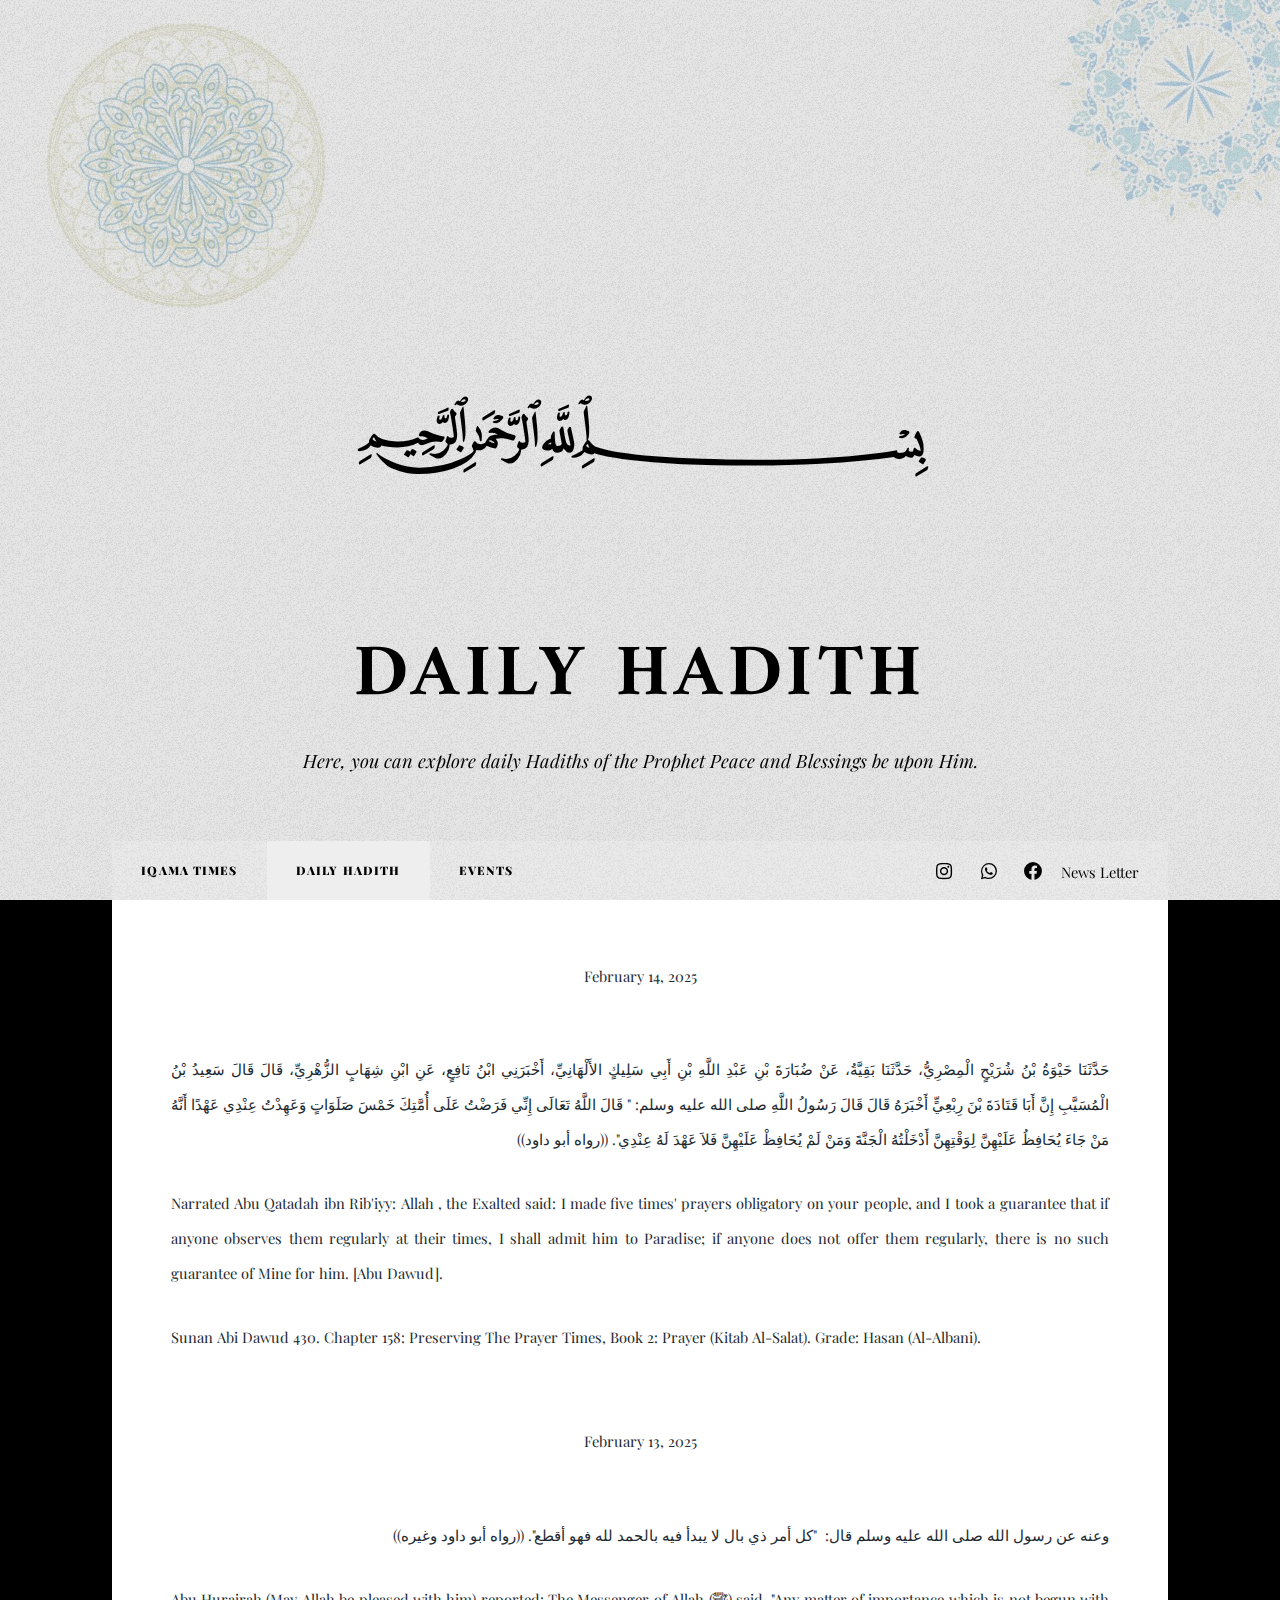
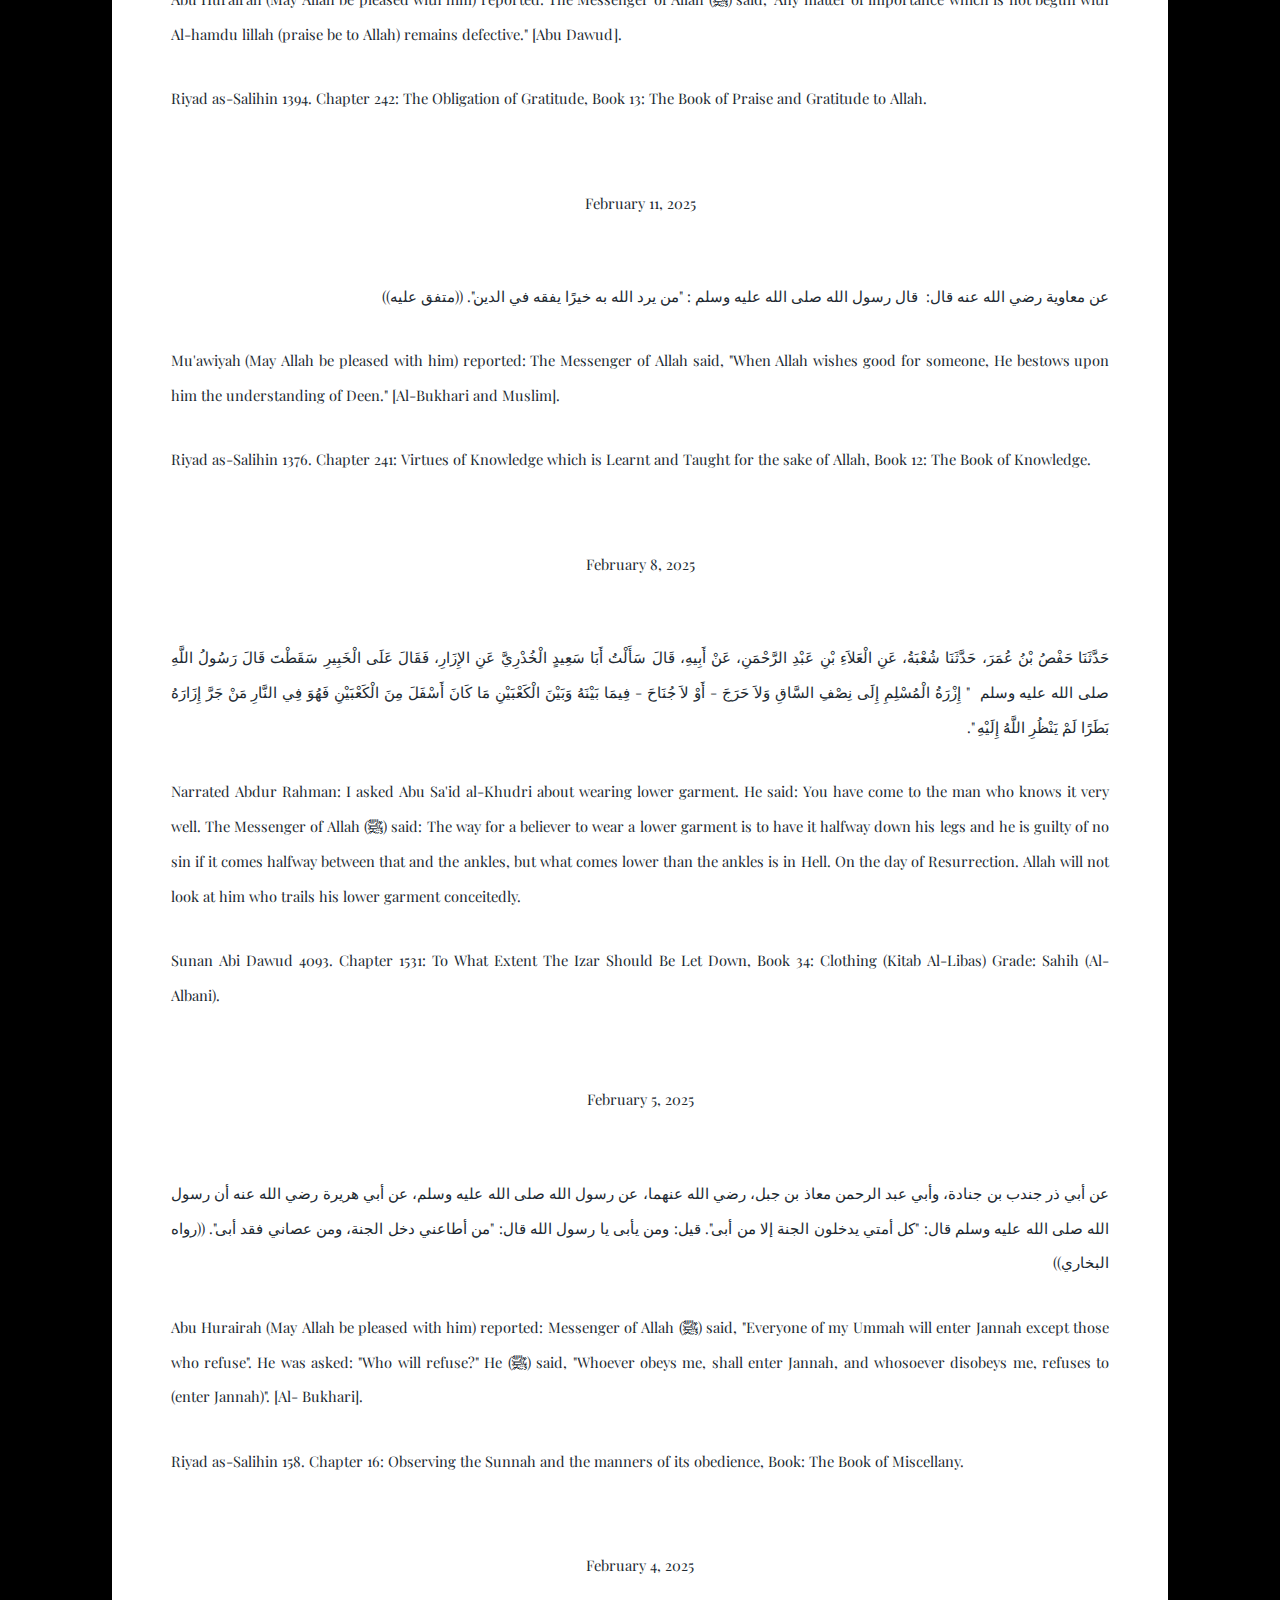
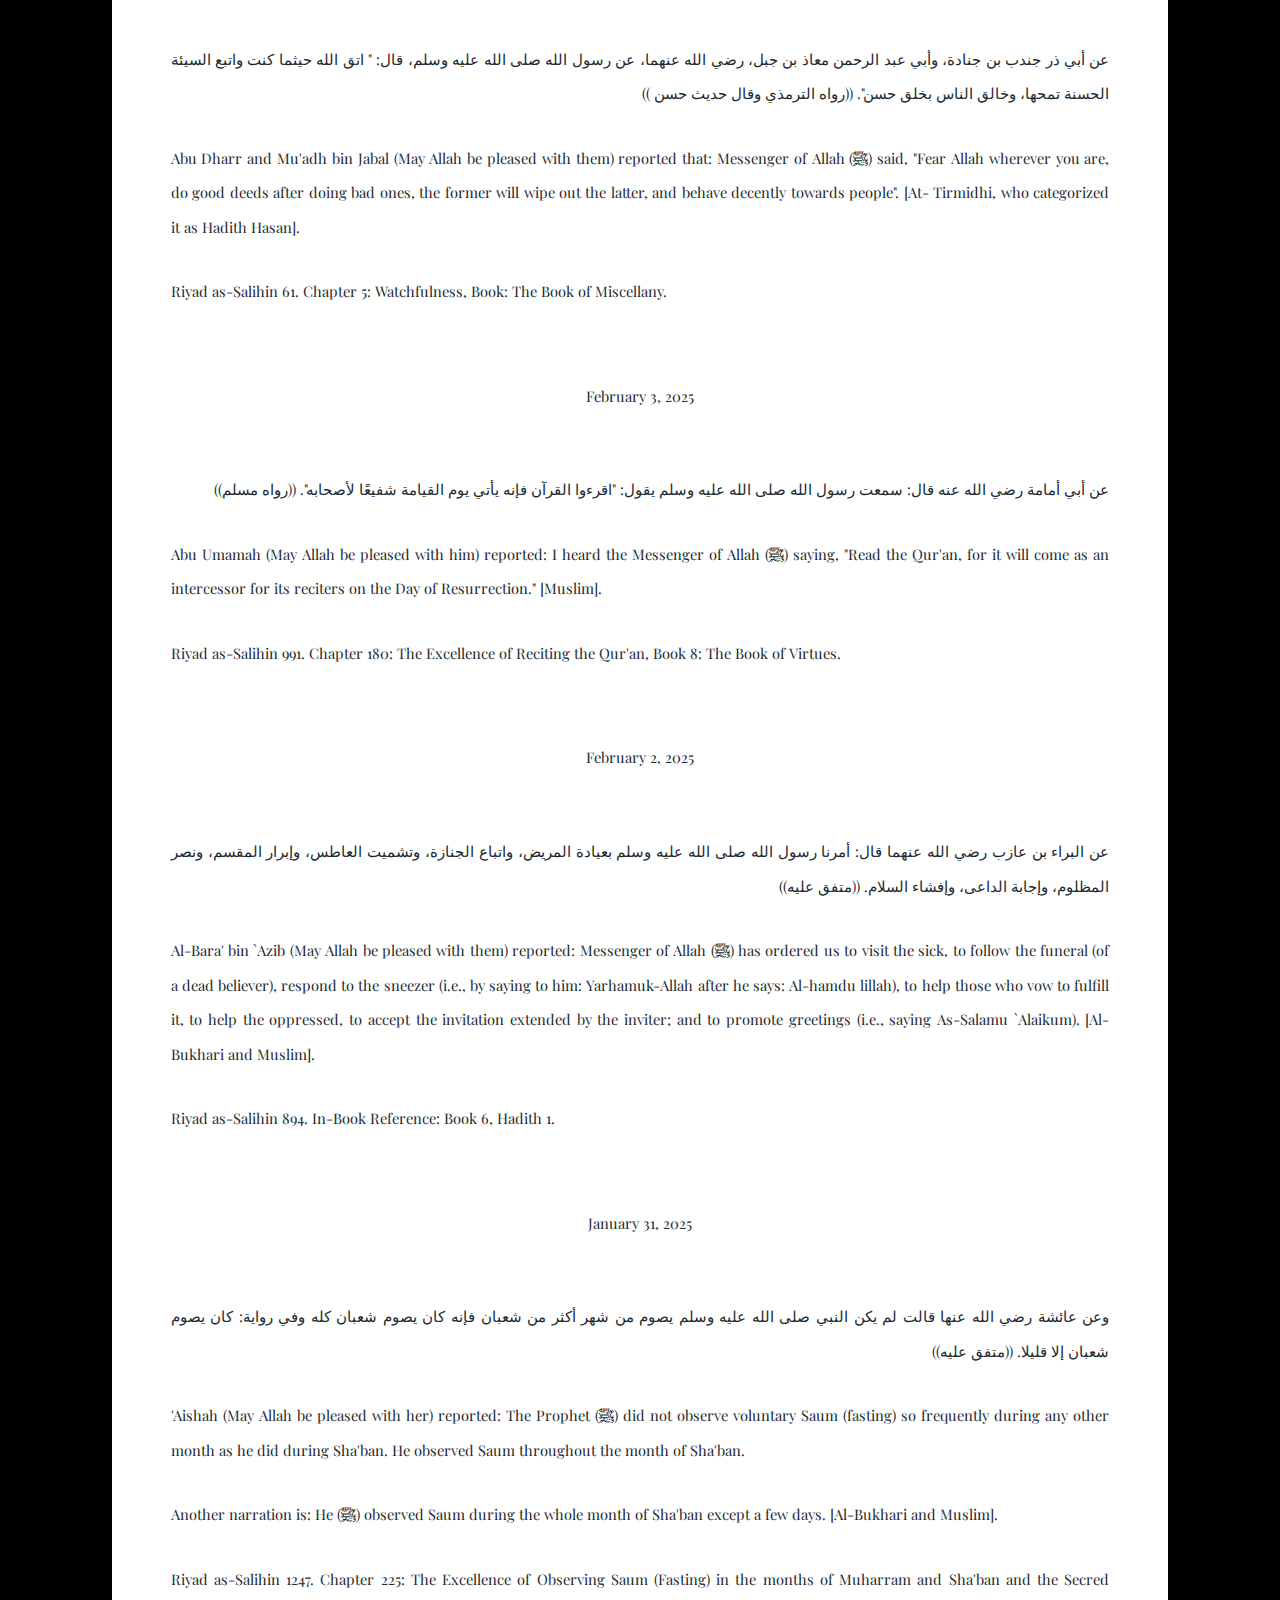
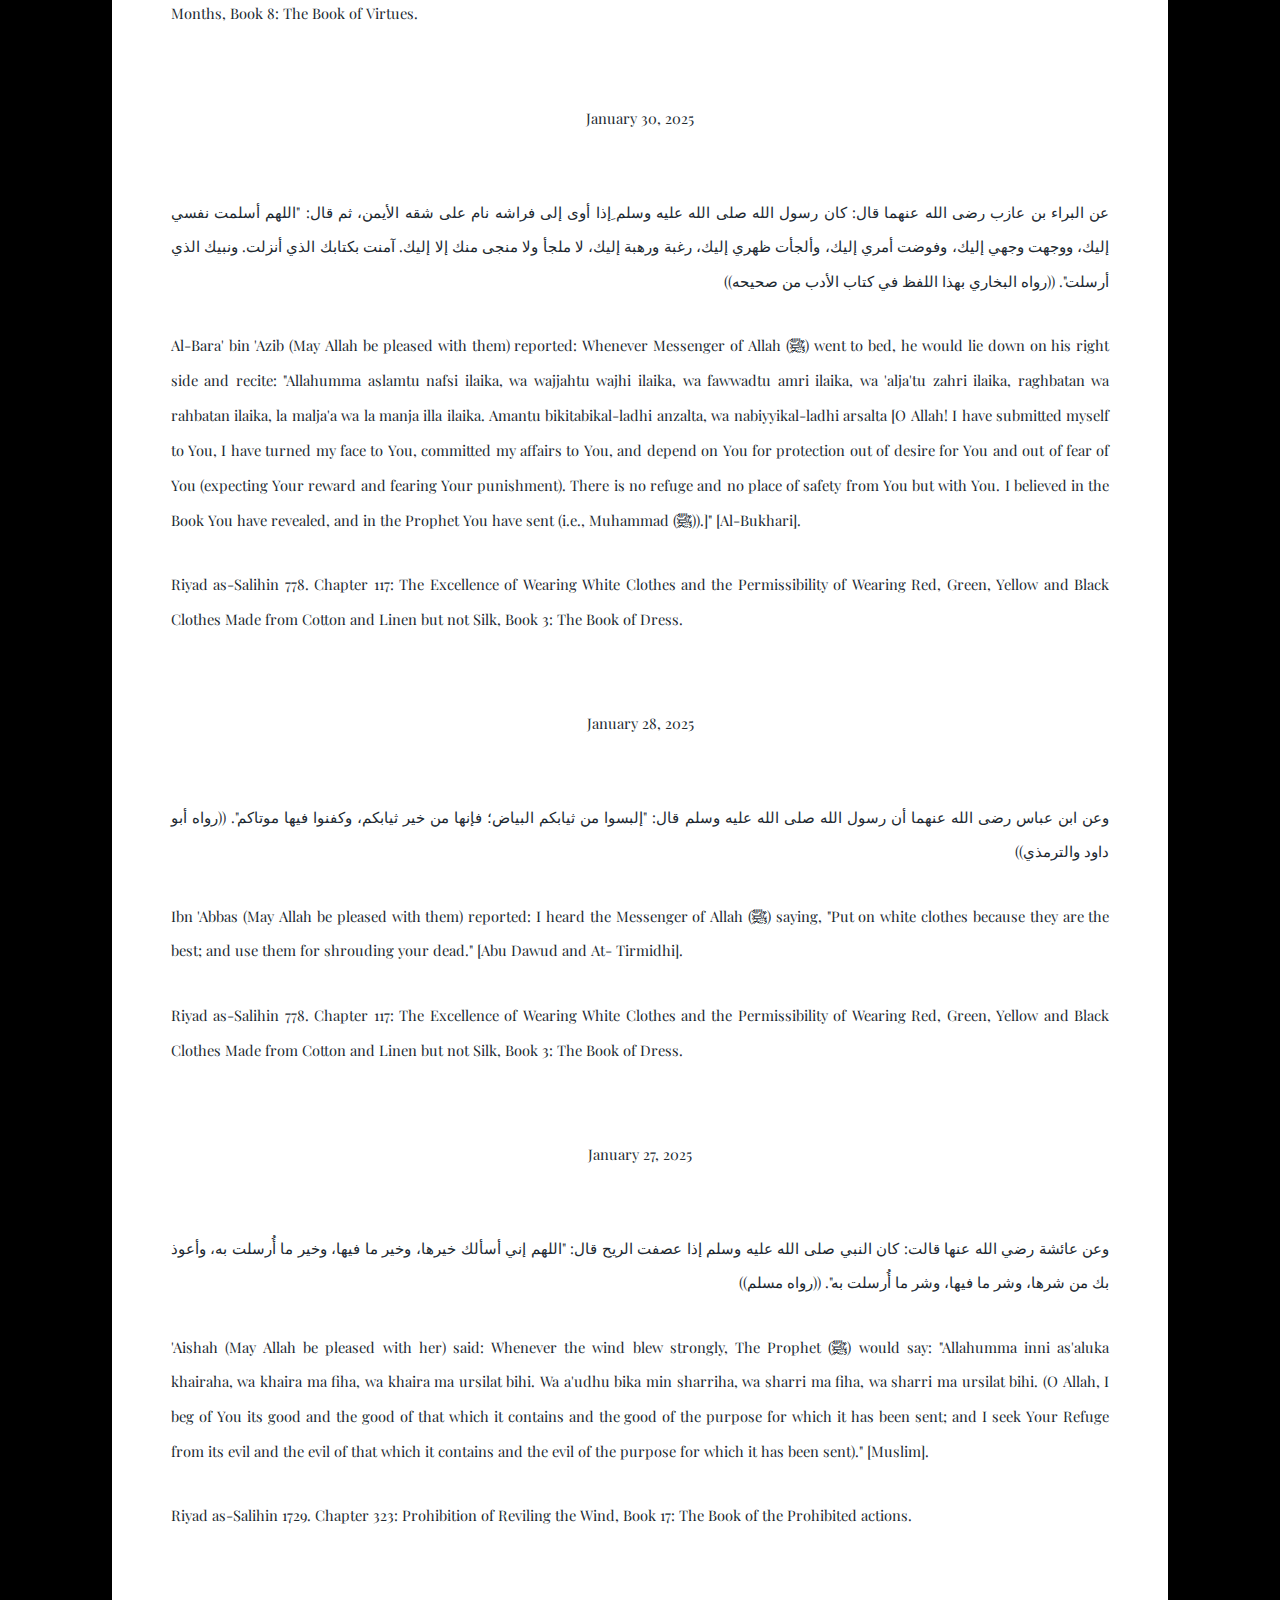
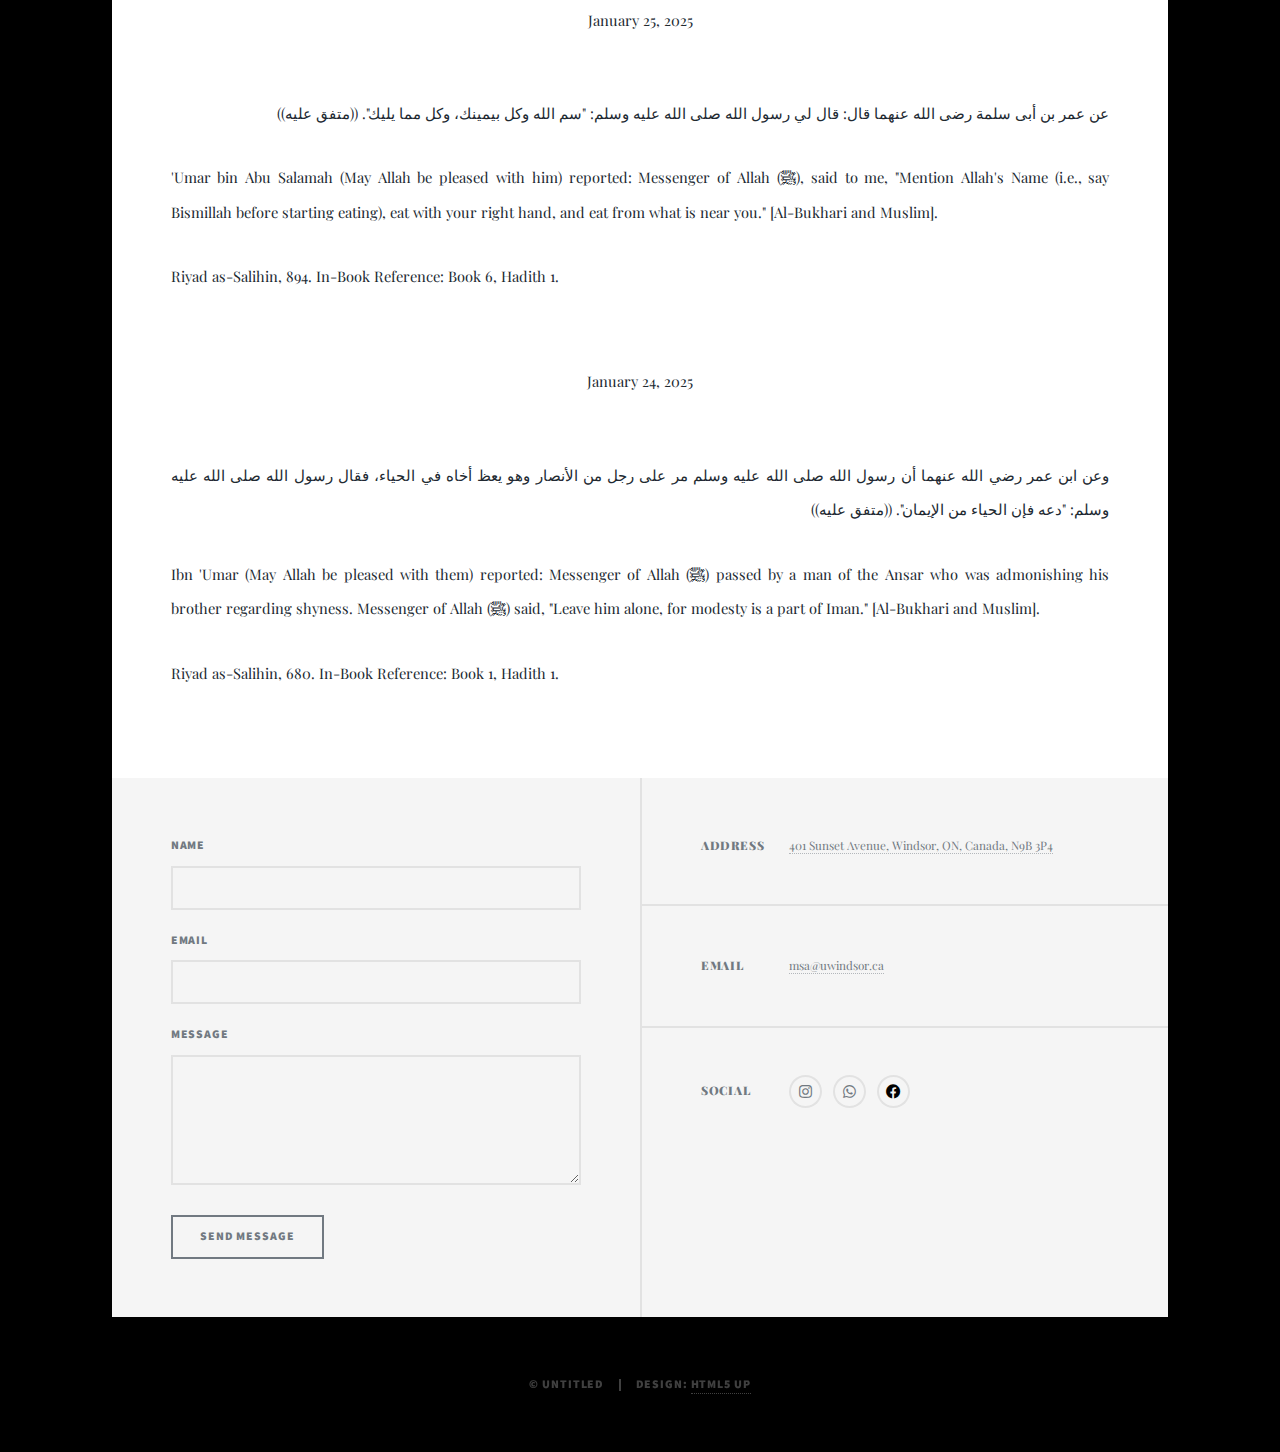
<file: generic.html>
<!DOCTYPE HTML>
<!--
	Massively by HTML5 UP
	html5up.net | @ajlkn
	Free for personal and commercial use under the CCA 3.0 license (html5up.net/license)
-->
<html>
	<head>
		<title>Daily Hadith</title>
		<meta charset="utf-8" />
		<meta name="viewport" content="width=device-width, initial-scale=1, user-scalable=no" />
		<link rel="stylesheet" href="assets/css/main.css" />
		<link href="https://fonts.googleapis.com/css2?family=Playfair+Display:wght@400;700&display=swap" rel="stylesheet">
		<link href="https://fonts.googleapis.com/css2?family=Amiri&display=swap" rel="stylesheet">
		<link rel="icon" type="image/x-icon" href="/images/favicon_io/favicon.ico">
		<link rel="apple-touch-icon" sizes="180x180" href="/images/favicon_io/apple-touch-icon.png">
		<link rel="icon" sizes="192x192" href="/images/favicon_io/android-chrome-192x192.png">
		<link rel="icon" sizes="512x512" href="/images/favicon_io/android-chrome-512x512.png">
		<link rel="manifest" href="/site.webmanifest">
		<noscript><link rel="stylesheet" href="assets/css/noscript.css" /></noscript>

		<style>
			h1 {
				color: black;
				font-family: 'Amiri', serif;
				text-align: center;
			}
	
			/* Default font size for large screens */
			.unicode-icon {
				font-size: 50px;
			}
	
			/* Medium screens (Tablets, smaller laptops) */
			@media (max-width: 1024px) {
				.unicode-icon {
					font-size: 45px;
				}
			}
	
			/* Small screens (Phones) */
			@media (max-width: 768px) {
				.unicode-icon {
					font-size: 30px;
				}
			}
		</style>
	</head>
	<body class="is-preload">

		<!-- Wrapper -->
 			<div id="wrapper" class="fade-in"> 

				<!-- Intro -->
					<div id="intro" style="color: black;">

						<h1 style="color: black; font-family: 'Amiri', serif;"><span class="unicode-icon">
   						 &#xFDFD;<br><br><br /></span></h1>

   						 <h1 style="color: black;">Daily Hadith<br /></h1>
   						 <p>Here, you can explore daily Hadiths of the Prophet Peace and Blessings be upon Him.</p>
<!--    						 <ul class="actions">
       							<li><a href="#header" style="color: black;" class="button icon solid solo fa-arrow-down scrolly"><i style="color: black;" class="fa fa-arrow-down"></i> Continue</a></li>
   						 </ul> -->
					</div>


				<!-- Header -->
<!-- 					<header id="header">
						<a href="index.html" class="logo" style="color: black;">UWindsor MSA</a>
					</header> -->

				<!-- Nav -->
					<nav id="nav">
						<ul class="links">
							<li><a href="index.html" style="color: black; font-family: 'Playfair Display', serif;">Iqama Times</a></li>
							<li class="active"><a href="generic.html" style="color: black; font-family: 'Playfair Display', serif;">Daily Hadith</a></li>
							<li><a href="elements.html" style="color: black; font-family: 'Playfair Display', serif;">Events</a></li>
						</ul>
						<ul class="icons">
							<!-- <li><a href="#" class="icon brands fa-twitter"><span class="label">Twitter</span></a></li> -->
							<!-- <li><a href="#" class="icon brands fa-facebook-f"><span class="label">Facebook</span></a></li> -->
							<!-- <li><a href="https://www.instagram.com/uwindsormsa/" class="icon brands fa-instagram"><span class="label">Instagram</span></a></li> -->
							<li>
							 <a href="https://www.instagram.com/uwindsormsa/" 
								class="icon brands fa-instagram"
								style="color: black;"
								target="_blank" 
								rel="noopener noreferrer">
							   <span class="label">Instagram</span>
							 </a>
						   </li> 
						   <li>
							 <a href="https://www.whatsapp.com/channel/0029VapHXu2F1YlUvA90vX2x" 
								class="icon brands fa-whatsapp" 
								style="color: black;"
								target="_blank" 
								rel="noopener noreferrer">
							   <span class="label">WhatsApp</span>
							 </a>
							</li>
							<li>
							 <a href="https://www.facebook.com/uwindsormsa/" 
								class="icon brands fa-facebook" 
								style="color: black;"
								target="_blank" 
								rel="noopener noreferrer">
								<span class="label">Facebook</span>
							 </a>
							</li>
							<li>
								<a href="https://uwindsormsa.us8.list-manage.com/subscribe?u=d34211bc233e5cc9a4970a152&id=0bb536f870" 
								   style="color: black;"
								   target="_blank" 
								   rel="noopener noreferrer">
								   <span class="label">News Letter</span>
								</a>
							</li>
						</ul>
					</nav>

				<!-- Main -->
					<div id="main">

						<!-- Post -->
							<section class="post">



								<header class="major">
									<span class="date">February 14, 2025</span>

								</header>
								<p dir="rtl"> حَدَّثَنَا حَيْوَةُ بْنُ شُرَيْحٍ الْمِصْرِيُّ، حَدَّثَنَا بَقِيَّةُ، عَنْ ضُبَارَةَ بْنِ عَبْدِ اللَّهِ بْنِ أَبِي سَلِيكٍ الأَلْهَانِيِّ، أَخْبَرَنِي ابْنُ نَافِعٍ، عَنِ ابْنِ شِهَابٍ الزُّهْرِيِّ، قَالَ قَالَ سَعِيدُ بْنُ الْمُسَيَّبِ إِنَّ أَبَا قَتَادَةَ بْنَ رِبْعِيٍّ أَخْبَرَهُ قَالَ قَالَ رَسُولُ اللَّهِ صلى الله عليه وسلم: "‏ قَالَ اللَّهُ تَعَالَى إِنِّي فَرَضْتُ عَلَى أُمَّتِكَ خَمْسَ صَلَوَاتٍ وَعَهِدْتُ عِنْدِي عَهْدًا أَنَّهُ مَنْ جَاءَ يُحَافِظُ عَلَيْهِنَّ لِوَقْتِهِنَّ أَدْخَلْتُهُ الْجَنَّةَ وَمَنْ لَمْ يُحَافِظْ عَلَيْهِنَّ فَلاَ عَهْدَ لَهُ عِنْدِي‏"‏‏.‏ ‏(‏‏(‏رواه أبو داود)‏‏)‏‏ </p>
								<p> Narrated Abu Qatadah ibn Rib'iyy: Allah , the Exalted said: I made five times' prayers obligatory on your people, and I took a guarantee that if anyone observes them regularly at their times, I shall admit him to Paradise; if anyone does not offer them regularly, there is no such guarantee of Mine for him. [Abu Dawud]. </p>
								<p> Sunan Abi Dawud 430. Chapter 158: Preserving The Prayer Times, Book 2: Prayer (Kitab Al-Salat).	Grade: Hasan (Al-Albani). </p> <br><br>

								<header class="major">
									<span class="date">February 13, 2025</span>

								</header>
								<p dir="rtl"> وعنه عن رسول الله صلى الله عليه وسلم قال‏: ‏ "‏كل أمر ذي بال لا يبدأ فيه بالحمد لله فهو أقطع".‏ ‏(‏‏(‏رواه أبو داود وغيره‏)‏‏)‏‏ </p>
								<p> Abu Hurairah (May Allah be pleased with him) reported: The Messenger of Allah (ﷺ) said, "Any matter of importance which is not begun with Al-hamdu lillah (praise be to Allah) remains defective." [Abu Dawud]. </p>
								<p> Riyad as-Salihin 1394. Chapter 242: The Obligation of Gratitude, Book 13: The Book of Praise and Gratitude to Allah. </p> <br><br>


								<header class="major">
									<span class="date">February 11, 2025</span>

								</header>
								<p dir="rtl"> عن معاوية رضي الله عنه قال‏: ‏ قال رسول الله صلى الله عليه وسلم ‏:  "‏من يرد الله به خيرًا يفقه في الدين‏".‏ ‏(‏‏(‏متفق عليه‏)‏‏)‏ </p>
								<p> Mu'awiyah (May Allah be pleased with him) reported: The Messenger of Allah said, "When Allah wishes good for someone, He bestows upon him the understanding of Deen." [Al-Bukhari and Muslim]. </p>
								<p> Riyad as-Salihin 1376. Chapter 241: Virtues of Knowledge which is Learnt and Taught for the sake of Allah, Book 12: The Book of Knowledge. </p> <br><br>


								<header class="major">
									<span class="date">February 8, 2025</span>

								</header>
								<p dir="rtl"> حَدَّثَنَا حَفْصُ بْنُ عُمَرَ، حَدَّثَنَا شُعْبَةُ، عَنِ الْعَلاَءِ بْنِ عَبْدِ الرَّحْمَنِ، عَنْ أَبِيهِ، قَالَ سَأَلْتُ أَبَا سَعِيدٍ الْخُدْرِيَّ عَنِ الإِزَارِ، فَقَالَ عَلَى الْخَبِيرِ سَقَطْتَ قَالَ رَسُولُ اللَّهِ صلى الله عليه وسلم ‏ "‏ إِزْرَةُ الْمُسْلِمِ إِلَى نِصْفِ السَّاقِ وَلاَ حَرَجَ - أَوْ لاَ جُنَاحَ - فِيمَا بَيْنَهُ وَبَيْنَ الْكَعْبَيْنِ مَا كَانَ أَسْفَلَ مِنَ الْكَعْبَيْنِ فَهُوَ فِي النَّارِ مَنْ جَرَّ إِزَارَهُ بَطَرًا لَمْ يَنْظُرِ اللَّهُ إِلَيْهِ ‏"‏‏.‏ </p>
								<p> Narrated Abdur Rahman: I asked Abu Sa'id al-Khudri about wearing lower garment. He said: You have come to the man who knows it very well. The Messenger of Allah (ﷺ) said: The way for a believer to wear a lower garment is to have it halfway down his legs and he is guilty of no sin if it comes halfway between that and the ankles, but what comes lower than the ankles is in Hell. On the day of Resurrection. Allah will not look at him who trails his lower garment conceitedly. </p>
								<p> Sunan Abi Dawud 4093. Chapter 1531: To What Extent The Izar Should Be Let Down, Book 34: Clothing (Kitab Al-Libas) Grade: Sahih (Al-Albani). </p> <br><br>


								<header class="major">
									<span class="date">February 5, 2025</span>

								</header>
								<p dir="rtl"> عن أبي ذر جندب بن جنادة، وأبي عبد الرحمن معاذ بن جبل، رضي الله عنهما، عن رسول الله صلى الله عليه وسلم، عن أبي هريرة رضي الله عنه أن رسول الله صلى الله عليه وسلم قال‏: "‏كل أمتي يدخلون الجنة إلا من أبى‏"‏‏.‏ قيل‏:‏ ومن يأبى يا رسول الله قال‏:‏ ‏"‏من أطاعني دخل الجنة، ومن عصاني فقد أبى‏".‏ ‏(‏‏(‏رواه البخاري‏)‏‏)‏‏‏ </p>
								<p> Abu Hurairah (May Allah be pleased with him) reported: Messenger of Allah (ﷺ) said, "Everyone of my Ummah will enter Jannah except those who refuse". He was asked: "Who will refuse?" He (ﷺ) said, "Whoever obeys me, shall enter Jannah, and whosoever disobeys me, refuses to (enter Jannah)". [Al- Bukhari].  </p>
								<p> Riyad as-Salihin 158. Chapter 16: Observing the Sunnah and the manners of its obedience, Book: The Book of Miscellany. </p> <br><br>


								<header class="major">
									<span class="date">February 4, 2025</span>

								</header>
								<p dir="rtl"> عن أبي ذر جندب بن جنادة، وأبي عبد الرحمن معاذ بن جبل، رضي الله عنهما، عن رسول الله صلى الله عليه وسلم، قال‏: "‏ اتق الله حيثما كنت واتبع السيئة الحسنة تمحها، وخالق الناس بخلق حسن‏"‏. ‏(‏‏(‏رواه الترمذي وقال حديث حسن ‏)‏‏)‏‏ </p>
								<p> Abu Dharr and Mu'adh bin Jabal (May Allah be pleased with them) reported that: Messenger of Allah (ﷺ) said, "Fear Allah wherever you are, do good deeds after doing bad ones, the former will wipe out the latter, and behave decently towards people". [At- Tirmidhi, who categorized it as Hadith Hasan].  </p>
								<p> Riyad as-Salihin 61. Chapter 5: Watchfulness, Book: The Book of Miscellany. </p> <br><br>


								<header class="major">
									<span class="date">February 3, 2025</span>

								</header>
								<p dir="rtl"> عن أبي أمامة رضي الله عنه قال‏:‏ سمعت رسول الله صلى الله عليه وسلم يقول‏:‏ ‏"‏اقرءوا القرآن فإنه يأتي يوم القيامة شفيعًا لأصحابه‏"‏. ‏(‏‏(‏رواه مسلم‏)‏‏)‏‏‏ </p>
								<p> Abu Umamah (May Allah be pleased with him) reported: I heard the Messenger of Allah (ﷺ) saying, "Read the Qur'an, for it will come as an intercessor for its reciters on the Day of Resurrection." [Muslim].  </p>
								<p> Riyad as-Salihin 991. Chapter 180: The Excellence of Reciting the Qur'an, Book 8: The Book of Virtues. </p> <br><br>


								<header class="major">
									<span class="date">February 2, 2025</span>

								</header>
								<p dir="rtl">عن البراء بن عازب رضي الله عنهما قال‏:‏ أمرنا رسول الله صلى الله عليه وسلم بعيادة المريض، واتباع الجنازة، وتشميت العاطس، وإبرار المقسم، ونصر المظلوم، وإجابة الداعى، وإفشاء السلام. ‏(‏‏(‏متفق عليه‏)‏‏)‏ </p>
								<p>Al-Bara' bin `Azib (May Allah be pleased with them) reported: Messenger of Allah (ﷺ) has ordered us to visit the sick, to follow the funeral (of a dead believer), respond to the sneezer (i.e., by saying to him: Yarhamuk-Allah after he says: Al-hamdu lillah), to help those who vow to fulfill it, to help the oppressed, to accept the invitation extended by the inviter; and to promote greetings (i.e., saying As-Salamu `Alaikum). [Al-Bukhari and Muslim].  </p>
								<p>Riyad as-Salihin 894. In-Book Reference: Book 6, Hadith 1. </p> <br><br>


								<header class="major">
									<span class="date">January 31, 2025</span>

								</header>

								<p dir="rtl">وعن عائشة رضي الله عنها قالت لم يكن النبي صلى الله عليه وسلم يصوم من شهر أكثر من شعبان فإنه كان يصوم شعبان كله وفي رواية‏:‏ كان يصوم شعبان إلا قليلا‏.‏ ‏(‏‏(‏متفق عليه‏)‏‏) </p>
								<p>'Aishah (May Allah be pleased with her) reported: The Prophet (ﷺ) did not observe voluntary Saum (fasting) so frequently during any other month as he did during Sha'ban. He observed Saum throughout the month of Sha'ban.</p>
								<p>Another narration is: He (ﷺ) observed Saum during the whole month of Sha'ban except a few days. [Al-Bukhari and Muslim]. </p>
								<p>Riyad as-Salihin 1247. Chapter 225: The Excellence of Observing Saum (Fasting) in the months of Muharram and Sha'ban and the Secred Months, Book 8: The Book of Virtues. </p> <br><br>

								<header class="major">
									<span class="date">January 30, 2025</span>

								</header>

								<p dir="rtl"> عن البراء بن عازب رضى الله عنهما قال‏:‏ كان رسول الله صلى الله عليه وسلم ِإذا أوى إلى فراشه نام على شقه الأيمن، ثم قال‏:‏ "‏اللهم أسلمت نفسي إليك، ووجهت وجهي إليك، وفوضت أمري إليك، وألجأت ظهري إليك، رغبة ورهبة إليك، لا ملجأ ولا منجى منك إلا إليك‏.‏ آمنت بكتابك الذي أنزلت‏.‏ ونبيك الذي أرسلت‏"‏‏.‏ ‏((رواه البخاري بهذا اللفظ في كتاب الأدب من صحيحه‏)‏‏)‏ </p>
								<p>Al-Bara' bin 'Azib (May Allah be pleased with them) reported: Whenever Messenger of Allah (ﷺ) went to bed, he would lie down on his right side and recite: "Allahumma aslamtu nafsi ilaika, wa wajjahtu wajhi ilaika, wa fawwadtu amri ilaika, wa 'alja'tu zahri ilaika, raghbatan wa rahbatan ilaika, la malja'a wa la manja illa ilaika. Amantu bikitabikal-ladhi anzalta, wa nabiyyikal-ladhi arsalta [O Allah! I have submitted myself to You, I have turned my face to You, committed my affairs to You, and depend on You for protection out of desire for You and out of fear of You (expecting Your reward and fearing Your punishment). There is no refuge and no place of safety from You but with You. I believed in the Book You have revealed, and in the Prophet You have sent (i.e., Muhammad (ﷺ)).]" [Al-Bukhari]. </p>
								<p>Riyad as-Salihin 778. Chapter 117: The Excellence of Wearing White Clothes and the Permissibility of Wearing Red, Green, Yellow and Black Clothes Made from Cotton and Linen but not Silk, Book 3: The Book of Dress. </p> <br><br>

								<header class="major">
									<span class="date">January 28, 2025</span>

								</header>

								<p dir="rtl">وعن ابن عباس رضى الله عنهما أن رسول الله صلى الله عليه وسلم قال‏:‏ "إلبسوا من ثيابكم البياض؛ فإنها من خير ثيابكم، وكفنوا فيها موتاكم‏"‏.‏ ((رواه أبو داود والترمذي))</p>
								<p>Ibn 'Abbas (May Allah be pleased with them) reported: I heard the Messenger of Allah (ﷺ) saying, "Put on white clothes because they are the best; and use them for shrouding your dead." [Abu Dawud and At- Tirmidhi]. </p>
								<p>Riyad as-Salihin 778. Chapter 117: The Excellence of Wearing White Clothes and the Permissibility of Wearing Red, Green, Yellow and Black Clothes Made from Cotton and Linen but not Silk, Book 3: The Book of Dress. </p> <br><br>

								
								<header class="major">
									<span class="date">January 27, 2025</span>

								</header>

								<p dir="rtl">وعن عائشة رضي الله عنها قالت‏:‏ كان النبي صلى الله عليه وسلم إذا عصفت الريح قال‏:‏ "اللهم إني أسألك خيرها، وخير ما فيها، وخير ما أُرسلت به، وأعوذ بك من شرها، وشر ما فيها، وشر ما أُرسلت به‏".‏ ‏(‏‏(‏رواه مسلم‏)‏‏)‏‏ ‏ </p>
								<p>'Aishah (May Allah be pleased with her) said: Whenever the wind blew strongly, The Prophet (ﷺ) would say: "Allahumma inni as'aluka khairaha, wa khaira ma fiha, wa khaira ma ursilat bihi. Wa a'udhu bika min sharriha, wa sharri ma fiha, wa sharri ma ursilat bihi. (O Allah, I beg of You its good and the good of that which it contains and the good of the purpose for which it has been sent; and I seek Your Refuge from its evil and the evil of that which it contains and the evil of the purpose for which it has been sent)." [Muslim]. </p>
								<p>Riyad as-Salihin 1729. Chapter 323: Prohibition of Reviling the Wind, Book 17: The Book of the Prohibited actions. </p> <br><br>

								<header class="major">
									<span class="date">January 25, 2025</span>

								</header>

								<p dir="rtl">عن عمر بن أبى سلمة رضى الله عنهما قال‏:‏ قال لي رسول الله صلى الله عليه وسلم‏:‏‏ "‏سم الله وكل بيمينك، وكل مما يليك‏"‏.‏ ((متفق عليه)) </p>
								<p>'Umar bin Abu Salamah (May Allah be pleased with him) reported: Messenger of Allah (ﷺ), said to me, "Mention Allah's Name (i.e., say Bismillah before starting eating), eat with your right hand, and eat from what is near you." [Al-Bukhari and Muslim].  </p>
								<p>Riyad as-Salihin, 894. In-Book Reference: Book 6, Hadith 1. </p> <br><br>

								<header class="major">
									<span class="date">January 24, 2025</span>

								</header>

								<p dir="rtl">وعن ابن عمر رضي الله عنهما أن رسول الله صلى الله عليه وسلم مر على رجل من الأنصار وهو يعظ أخاه في الحياء، فقال رسول الله صلى الله عليه وسلم‏: ‏"دعه فإن الحياء من الإيمان". ‏(‏‏(‏متفق عليه‏)‏‏)‏ ‏ </p>
								<p>Ibn 'Umar (May Allah be pleased with them) reported: Messenger of Allah (ﷺ) passed by a man of the Ansar who was admonishing his brother regarding shyness. Messenger of Allah (ﷺ) said, "Leave him alone, for modesty is a part of Iman." [Al-Bukhari and Muslim].  </p>
								<p>Riyad as-Salihin, 680. In-Book Reference: Book 1, Hadith 1. </p>
								
								<!-- 								<div class="image main"><img src="images/pic01.jpg" alt="" /></div>
								<p>Donec eget ex magna. Interdum et malesuada fames ac ante ipsum primis in faucibus. Pellentesque venenatis dolor imperdiet dolor mattis sagittis. Praesent rutrum sem diam, vitae egestas enim auctor sit amet. Pellentesque leo mauris, consectetur id ipsum sit amet, fergiat. Pellentesque in mi eu massa lacinia malesuada et a elit. Donec urna ex, lacinia in purus ac, pretium pulvinar mauris. Nunc lorem mauris, fringilla in aliquam at, euismod in lectus. Pellentesque habitant morbi tristique senectus et netus et malesuada fames ac turpis egestas. Curabitur sapien risus, commodo eget turpis at, elementum convallis enim turpis, lorem ipsum dolor sit amet nullam.</p>
								<p>Lorem ipsum dolor sit amet, consectetur adipiscing elit. Duis dapibus rutrum facilisis. Class aptent taciti sociosqu ad litora torquent per conubia nostra, per inceptos himenaeos. Etiam tristique libero eu nibh porttitor fermentum. Nullam venenatis erat id vehicula viverra. Nunc ultrices eros ut ultricies condimentum. Mauris risus lacus, blandit sit amet venenatis non, bibendum vitae dolor. Nunc lorem mauris, fringilla in aliquam at, euismod in lectus. Pellentesque habitant morbi tristique senectus et netus et malesuada fames ac turpis egestas. In non lorem sit amet elit placerat maximus. Pellentesque aliquam maximus risus. Donec eget ex magna. Interdum et malesuada fames ac ante ipsum primis in faucibus. Pellentesque venenatis dolor imperdiet dolor mattis sagittis. Praesent rutrum sem diam, vitae egestas enim auctor sit amet. Pellentesque leo mauris, consectetur id ipsum.</p> -->
							</section>

					</div>

				<!-- Footer -->
					<footer id="footer">
						<section>
<!-- 							<form method="post" action="#">
								<div class="fields">
									<div class="field">
										<label for="name">Name</label>
										<input type="text" name="name" id="name" />
									</div>
									<div class="field">
										<label for="email">Email</label>
										<input type="text" name="email" id="email" />
									</div>
									<div class="field">
										<label for="message">Message</label>
										<textarea name="message" id="message" rows="3"></textarea>
									</div>
								</div>
								<ul class="actions">
									<li><input type="submit" value="Send Message" /></li>
								</ul>
							</form> -->
							<form action="msa@uwindsor.ca" method="POST" />
							    <div class="fields">
								<div class="field">
								    <label for="name">Name</label>
								    <input type="text" name="name" id="name" required />
								</div>
								<div class="field">
								    <label for="email">Email</label>
								    <input type="email" name="email" id="email" required />
								</div>
								<div class="field">
								    <label for="message">Message</label>
								    <textarea name="message" id="message" rows="3" required></textarea>
								</div>
							    </div>
							    <ul class="actions">
								<li><input type="submit" value="Send Message" /></li>
							    </ul>
							</form>
						</section>
						<section class="split contact">
							<section class="alt">
								<h3>Address</h3>
								<p><a href="https://maps.app.goo.gl/18tuTR8fCATxrA6B6">401 Sunset Avenue, Windsor, ON, Canada, N9B 3P4</a></p>
							</section>
<!-- 							<section>
								<h3>Phone</h3>
								<p><a href="#">(437) 666-6699</a></p>
							</section> -->
							<section>
								<h3>Email</h3>
								<p><a href="mailto:msa@uwindsor.ca">msa@uwindsor.ca</a></p>
							</section>
							<section>
								<h3>Social</h3>
								<ul class="icons alt">
									<li>
									  <a href="https://www.instagram.com/uwindsormsa/" 
									     class="icon brands fa-instagram" 
									     target="_blank" 
									     rel="noopener noreferrer">
									    <span class="label">Instagram</span>
									  </a>
									</li>
									<li>
									  <a href="https://www.whatsapp.com/channel/0029VapHXu2F1YlUvA90vX2x" 
									     class="icon brands fa-whatsapp" 
									     target="_blank" 
									     rel="noopener noreferrer">
									    <span class="label">WhatsApp</span>
									  </a>
									</li>
									<li>
										<a href="https://www.facebook.com/uwindsormsa/" 
										   class="icon brands fa-facebook" 
										   style="color: black;"
										   target="_blank" 
										   rel="noopener noreferrer">
										   <span class="label">Facebook</span>
										</a>
									</li>
								</ul>
							</section>
						</section>
					</footer>

				<!-- Copyright -->
					<div id="copyright">
						<ul><li>&copy; Untitled</li><li>Design: <a href="https://html5up.net">HTML5 UP</a></li></ul>
					</div>

			</div>

		<!-- Scripts -->
			<script src="assets/js/jquery.min.js"></script>
			<script src="assets/js/jquery.scrollex.min.js"></script>
			<script src="assets/js/jquery.scrolly.min.js"></script>
			<script src="assets/js/browser.min.js"></script>
			<script src="assets/js/breakpoints.min.js"></script>
			<script src="assets/js/util.js"></script>
			<script src="assets/js/main.js"></script>

	</body>
</html>
</file>
<file: assets/css/main.css>
@import url(fontawesome-all.min.css);
@import url("https://fonts.googleapis.com/css?family=Merriweather:300,700,300italic,700italic|Source+Sans+Pro:900");

/*
	Massively by HTML5 UP
	html5up.net | @ajlkn
	Free for personal and commercial use under the CCA 3.0 license (html5up.net/license)
*/

#navPanelToggle {
    color: black !important;
}

#intro, #intro h1, #intro p, #header .logo {
    color: black;
}

#countdown {
    margin-left: 10px; /* Adjust space as needed */
}


html, body, div, span, applet, object,
iframe, h1, h2, h3, h4, h5, h6, p, blockquote,
pre, a, abbr, acronym, address, big, cite,
code, del, dfn, em, img, ins, kbd, q, s, samp,
small, strike, strong, sub, sup, tt, var, b,
u, i, center, dl, dt, dd, ol, ul, li, fieldset,
form, label, legend, table, caption, tbody,
tfoot, thead, tr, th, td, article, aside,
canvas, details, embed, figure, figcaption,
footer, header, hgroup, menu, nav, output, ruby,
section, summary, time, mark, audio, video {
	margin: 0;
	padding: 0;
	border: 0;
	font-size: 100%;
	font: inherit;
	vertical-align: baseline;}

article, aside, details, figcaption, figure,
footer, header, hgroup, menu, nav, section {
	display: block;}

body {
	line-height: 1;
}

ol, ul {
	list-style: none;
}

blockquote, q {
	quotes: none;
}

	blockquote:before, blockquote:after, q:before, q:after {
		content: '';
		content: none;
	}

table {
	border-collapse: collapse;
	border-spacing: 0;
}

body {
	-webkit-text-size-adjust: none;
}

mark {
	background-color: transparent;
	color: inherit;
}

input::-moz-focus-inner {
	border: 0;
	padding: 0;
}

input, select, textarea {
	-moz-appearance: none;
	-webkit-appearance: none;
	-ms-appearance: none;
	appearance: none;
}

/* Basic */

	@-ms-viewport {
		width: device-width;
	}

	body {
		-ms-overflow-style: scrollbar;
	}

	@media screen and (max-width: 480px) {

		html, body {
			min-width: 320px;
		}

	}

	html {
		box-sizing: border-box;
	}

	*, *:before, *:after {
		box-sizing: inherit;
	}

	body {
		background-color: #1e252d;
	}

		body.is-preload *, body.is-preload *:before, body.is-preload *:after {
			-moz-animation: none !important;
			-webkit-animation: none !important;
			-ms-animation: none !important;
			animation: none !important;
			-moz-transition: none !important;
			-webkit-transition: none !important;
			-ms-transition: none !important;
			transition: none !important;
		}

/* Type */

	html {
		font-size: 16pt;
	}

		@media screen and (max-width: 1680px) {

			html {
				font-size: 12pt;
			}

		}

		@media screen and (max-width: 1280px) {

			html {
				font-size: 11pt;
			}

		}

		@media screen and (max-width: 360px) {

			html {
				font-size: 10pt;
			}

		}

	body {
		color: #212931;
	}

	body, input, select, textarea {
		font-family: 'Playfair Display', serif;
		font-weight: 300;
		font-size: 1rem;
		line-height: 2.375;
	}

	a {
		-moz-transition: color 0.2s ease-in-out, background-color 0.2s ease-in-out, border-color 0.2s ease-in-out, box-shadow 0.2s ease-in-out;
		-webkit-transition: color 0.2s ease-in-out, background-color 0.2s ease-in-out, border-color 0.2s ease-in-out, box-shadow 0.2s ease-in-out;
		-ms-transition: color 0.2s ease-in-out, background-color 0.2s ease-in-out, border-color 0.2s ease-in-out, box-shadow 0.2s ease-in-out;
		transition: color 0.2s ease-in-out, background-color 0.2s ease-in-out, border-color 0.2s ease-in-out, box-shadow 0.2s ease-in-out;
		border-bottom: dotted 1px;
		text-decoration: none;
	}

		a:hover {
			border-bottom-color: transparent;
		}

	strong, b {
		font-weight: 600;
	}

	em, i {
		font-style: italic;
	}

	p {
		text-align: justify;
		margin: 0 0 2rem 0;
	}

	h1, h2, h3, h4, h5, h6 {
		font-family: 'Playfair Display', serif;
		font-weight: 900;
		line-height: 1.5;
		letter-spacing: 0.075em;
		text-transform: uppercase;
		margin: 0 0 1rem 0;
	}

		h1 a, h2 a, h3 a, h4 a, h5 a, h6 a {
			border-bottom: 0;
			color: inherit;
			text-decoration: none;
		}

	h1 {
		font-size: 4rem;
		line-height: 1.1;
		margin: 0 0 2rem 0;
	}

	h2 {
		font-size: 1.75rem;
		line-height: 1.3;
		margin: 0 0 1.5rem 0;
	}

	h3 {
		font-size: 1.25rem;
		margin: 0 0 1.5rem 0;
	}

	h4 {
		font-size: 1rem;
	}

	h5 {
		font-size: 0.9rem;
	}

	h6 {
		font-size: 0.8rem;
	}

	sub {
		font-size: 0.8rem;
		position: relative;
		top: 0.5rem;
	}

	sup {
		font-size: 0.8rem;
		position: relative;
		top: -0.5rem;
	}

	blockquote {
		border-left: solid 4px;
		font-style: italic;
		margin: 0 0 2rem 0;
		padding: 0.5rem 0 0.5rem 2rem;
	}

	code {
		border: solid 2px;
		font-family: "Courier New", monospace;
		font-size: 0.9rem;
		margin: 0 0.25rem;
		padding: 0.25rem 0.65rem;
	}

	pre {
		-webkit-overflow-scrolling: touch;
		font-family: "Courier New", monospace;
		font-size: 0.9rem;
		margin: 0 0 2rem 0;
	}

		pre code {
			display: block;
			line-height: 1.75;
			padding: 1rem 1.5rem;
			overflow-x: auto;
		}

	hr {
		border: 0;
		border-bottom: solid 2px;
		margin: 3rem 0;
	}

		hr.major {
			margin: 5rem 0;
		}

	.align-left {
		text-align: left;
	}

	.align-center {
		text-align: center;
	}

	.align-right {
		text-align: right;
	}

	input, select, textarea {
		color: #212931;
	}

	a {
		color: #212931;
		border-bottom-color: rgba(33, 41, 49, 0.5);
	}

		a:hover {
			border-bottom-color: transparent;
			color: #6bb0dd !important;
		}

	strong, b {
		color: #212931;
	}

	h1, h2, h3, h4, h5, h6 {
		color: #212931;
	}

	blockquote {
		border-left-color: #eeeeee;
	}

	code {
		background: rgba(220, 220, 220, 0.25);
		border-color: #eeeeee;
	}

	hr {
		border-bottom-color: #eeeeee;
	}

/* Row */

	.row {
		display: flex;
		flex-wrap: wrap;
		box-sizing: border-box;
		align-items: stretch;
	}

		.row > * {
			box-sizing: border-box;
		}

		.row.gtr-uniform > * > :last-child {
			margin-bottom: 0;
		}

		.row.aln-left {
			justify-content: flex-start;
		}

		.row.aln-center {
			justify-content: center;
		}

		.row.aln-right {
			justify-content: flex-end;
		}

		.row.aln-top {
			align-items: flex-start;
		}

		.row.aln-middle {
			align-items: center;
		}

		.row.aln-bottom {
			align-items: flex-end;
		}

		.row > .imp {
			order: -1;
		}

		.row > .col-1 {
			width: 8.33333%;
		}

		.row > .off-1 {
			margin-left: 8.33333%;
		}

		.row > .col-2 {
			width: 16.66667%;
		}

		.row > .off-2 {
			margin-left: 16.66667%;
		}

		.row > .col-3 {
			width: 25%;
		}

		.row > .off-3 {
			margin-left: 25%;
		}

		.row > .col-4 {
			width: 33.33333%;
		}

		.row > .off-4 {
			margin-left: 33.33333%;
		}

		.row > .col-5 {
			width: 41.66667%;
		}

		.row > .off-5 {
			margin-left: 41.66667%;
		}

		.row > .col-6 {
			width: 50%;
		}

		.row > .off-6 {
			margin-left: 50%;
		}

		.row > .col-7 {
			width: 58.33333%;
		}

		.row > .off-7 {
			margin-left: 58.33333%;
		}

		.row > .col-8 {
			width: 66.66667%;
		}

		.row > .off-8 {
			margin-left: 66.66667%;
		}

		.row > .col-9 {
			width: 75%;
		}

		.row > .off-9 {
			margin-left: 75%;
		}

		.row > .col-10 {
			width: 83.33333%;
		}

		.row > .off-10 {
			margin-left: 83.33333%;
		}

		.row > .col-11 {
			width: 91.66667%;
		}

		.row > .off-11 {
			margin-left: 91.66667%;
		}

		.row > .col-12 {
			width: 100%;
		}

		.row > .off-12 {
			margin-left: 100%;
		}

		.row.gtr-0 {
			margin-top: 0;
			margin-left: 0rem;
		}

			.row.gtr-0 > * {
				padding: 0 0 0 0rem;
			}

			.row.gtr-0.gtr-uniform {
				margin-top: 0rem;
			}

				.row.gtr-0.gtr-uniform > * {
					padding-top: 0rem;
				}

		.row.gtr-25 {
			margin-top: 0;
			margin-left: -0.375rem;
		}

			.row.gtr-25 > * {
				padding: 0 0 0 0.375rem;
			}

			.row.gtr-25.gtr-uniform {
				margin-top: -0.375rem;
			}

				.row.gtr-25.gtr-uniform > * {
					padding-top: 0.375rem;
				}

		.row.gtr-50 {
			margin-top: 0;
			margin-left: -0.75rem;
		}

			.row.gtr-50 > * {
				padding: 0 0 0 0.75rem;
			}

			.row.gtr-50.gtr-uniform {
				margin-top: -0.75rem;
			}

				.row.gtr-50.gtr-uniform > * {
					padding-top: 0.75rem;
				}

		.row {
			margin-top: 0;
			margin-left: -1.5rem;
		}

			.row > * {
				padding: 0 0 0 1.5rem;
			}

			.row.gtr-uniform {
				margin-top: -1.5rem;
			}

				.row.gtr-uniform > * {
					padding-top: 1.5rem;
				}

		.row.gtr-150 {
			margin-top: 0;
			margin-left: -2.25rem;
		}

			.row.gtr-150 > * {
				padding: 0 0 0 2.25rem;
			}

			.row.gtr-150.gtr-uniform {
				margin-top: -2.25rem;
			}

				.row.gtr-150.gtr-uniform > * {
					padding-top: 2.25rem;
				}

		.row.gtr-200 {
			margin-top: 0;
			margin-left: -3rem;
		}

			.row.gtr-200 > * {
				padding: 0 0 0 3rem;
			}

			.row.gtr-200.gtr-uniform {
				margin-top: -3rem;
			}

				.row.gtr-200.gtr-uniform > * {
					padding-top: 3rem;
				}

		@media screen and (max-width: 1680px) {

			.row {
				display: flex;
				flex-wrap: wrap;
				box-sizing: border-box;
				align-items: stretch;
			}

				.row > * {
					box-sizing: border-box;
				}

				.row.gtr-uniform > * > :last-child {
					margin-bottom: 0;
				}

				.row.aln-left {
					justify-content: flex-start;
				}

				.row.aln-center {
					justify-content: center;
				}

				.row.aln-right {
					justify-content: flex-end;
				}

				.row.aln-top {
					align-items: flex-start;
				}

				.row.aln-middle {
					align-items: center;
				}

				.row.aln-bottom {
					align-items: flex-end;
				}

				.row > .imp-xlarge {
					order: -1;
				}

				.row > .col-1-xlarge {
					width: 8.33333%;
				}

				.row > .off-1-xlarge {
					margin-left: 8.33333%;
				}

				.row > .col-2-xlarge {
					width: 16.66667%;
				}

				.row > .off-2-xlarge {
					margin-left: 16.66667%;
				}

				.row > .col-3-xlarge {
					width: 25%;
				}

				.row > .off-3-xlarge {
					margin-left: 25%;
				}

				.row > .col-4-xlarge {
					width: 33.33333%;
				}

				.row > .off-4-xlarge {
					margin-left: 33.33333%;
				}

				.row > .col-5-xlarge {
					width: 41.66667%;
				}

				.row > .off-5-xlarge {
					margin-left: 41.66667%;
				}

				.row > .col-6-xlarge {
					width: 50%;
				}

				.row > .off-6-xlarge {
					margin-left: 50%;
				}

				.row > .col-7-xlarge {
					width: 58.33333%;
				}

				.row > .off-7-xlarge {
					margin-left: 58.33333%;
				}

				.row > .col-8-xlarge {
					width: 66.66667%;
				}

				.row > .off-8-xlarge {
					margin-left: 66.66667%;
				}

				.row > .col-9-xlarge {
					width: 75%;
				}

				.row > .off-9-xlarge {
					margin-left: 75%;
				}

				.row > .col-10-xlarge {
					width: 83.33333%;
				}

				.row > .off-10-xlarge {
					margin-left: 83.33333%;
				}

				.row > .col-11-xlarge {
					width: 91.66667%;
				}

				.row > .off-11-xlarge {
					margin-left: 91.66667%;
				}

				.row > .col-12-xlarge {
					width: 100%;
				}

				.row > .off-12-xlarge {
					margin-left: 100%;
				}

				.row.gtr-0 {
					margin-top: 0;
					margin-left: 0rem;
				}

					.row.gtr-0 > * {
						padding: 0 0 0 0rem;
					}

					.row.gtr-0.gtr-uniform {
						margin-top: 0rem;
					}

						.row.gtr-0.gtr-uniform > * {
							padding-top: 0rem;
						}

				.row.gtr-25 {
					margin-top: 0;
					margin-left: -0.375rem;
				}

					.row.gtr-25 > * {
						padding: 0 0 0 0.375rem;
					}

					.row.gtr-25.gtr-uniform {
						margin-top: -0.375rem;
					}

						.row.gtr-25.gtr-uniform > * {
							padding-top: 0.375rem;
						}

				.row.gtr-50 {
					margin-top: 0;
					margin-left: -0.75rem;
				}

					.row.gtr-50 > * {
						padding: 0 0 0 0.75rem;
					}

					.row.gtr-50.gtr-uniform {
						margin-top: -0.75rem;
					}

						.row.gtr-50.gtr-uniform > * {
							padding-top: 0.75rem;
						}

				.row {
					margin-top: 0;
					margin-left: -1.5rem;
				}

					.row > * {
						padding: 0 0 0 1.5rem;
					}

					.row.gtr-uniform {
						margin-top: -1.5rem;
					}

						.row.gtr-uniform > * {
							padding-top: 1.5rem;
						}

				.row.gtr-150 {
					margin-top: 0;
					margin-left: -2.25rem;
				}

					.row.gtr-150 > * {
						padding: 0 0 0 2.25rem;
					}

					.row.gtr-150.gtr-uniform {
						margin-top: -2.25rem;
					}

						.row.gtr-150.gtr-uniform > * {
							padding-top: 2.25rem;
						}

				.row.gtr-200 {
					margin-top: 0;
					margin-left: -3rem;
				}

					.row.gtr-200 > * {
						padding: 0 0 0 3rem;
					}

					.row.gtr-200.gtr-uniform {
						margin-top: -3rem;
					}

						.row.gtr-200.gtr-uniform > * {
							padding-top: 3rem;
						}

		}

		@media screen and (max-width: 1280px) {

			.row {
				display: flex;
				flex-wrap: wrap;
				box-sizing: border-box;
				align-items: stretch;
			}

				.row > * {
					box-sizing: border-box;
				}

				.row.gtr-uniform > * > :last-child {
					margin-bottom: 0;
				}

				.row.aln-left {
					justify-content: flex-start;
				}

				.row.aln-center {
					justify-content: center;
				}

				.row.aln-right {
					justify-content: flex-end;
				}

				.row.aln-top {
					align-items: flex-start;
				}

				.row.aln-middle {
					align-items: center;
				}

				.row.aln-bottom {
					align-items: flex-end;
				}

				.row > .imp-large {
					order: -1;
				}

				.row > .col-1-large {
					width: 8.33333%;
				}

				.row > .off-1-large {
					margin-left: 8.33333%;
				}

				.row > .col-2-large {
					width: 16.66667%;
				}

				.row > .off-2-large {
					margin-left: 16.66667%;
				}

				.row > .col-3-large {
					width: 25%;
				}

				.row > .off-3-large {
					margin-left: 25%;
				}

				.row > .col-4-large {
					width: 33.33333%;
				}

				.row > .off-4-large {
					margin-left: 33.33333%;
				}

				.row > .col-5-large {
					width: 41.66667%;
				}

				.row > .off-5-large {
					margin-left: 41.66667%;
				}

				.row > .col-6-large {
					width: 50%;
				}

				.row > .off-6-large {
					margin-left: 50%;
				}

				.row > .col-7-large {
					width: 58.33333%;
				}

				.row > .off-7-large {
					margin-left: 58.33333%;
				}

				.row > .col-8-large {
					width: 66.66667%;
				}

				.row > .off-8-large {
					margin-left: 66.66667%;
				}

				.row > .col-9-large {
					width: 75%;
				}

				.row > .off-9-large {
					margin-left: 75%;
				}

				.row > .col-10-large {
					width: 83.33333%;
				}

				.row > .off-10-large {
					margin-left: 83.33333%;
				}

				.row > .col-11-large {
					width: 91.66667%;
				}

				.row > .off-11-large {
					margin-left: 91.66667%;
				}

				.row > .col-12-large {
					width: 100%;
				}

				.row > .off-12-large {
					margin-left: 100%;
				}

				.row.gtr-0 {
					margin-top: 0;
					margin-left: 0rem;
				}

					.row.gtr-0 > * {
						padding: 0 0 0 0rem;
					}

					.row.gtr-0.gtr-uniform {
						margin-top: 0rem;
					}

						.row.gtr-0.gtr-uniform > * {
							padding-top: 0rem;
						}

				.row.gtr-25 {
					margin-top: 0;
					margin-left: -0.375rem;
				}

					.row.gtr-25 > * {
						padding: 0 0 0 0.375rem;
					}

					.row.gtr-25.gtr-uniform {
						margin-top: -0.375rem;
					}

						.row.gtr-25.gtr-uniform > * {
							padding-top: 0.375rem;
						}

				.row.gtr-50 {
					margin-top: 0;
					margin-left: -0.75rem;
				}

					.row.gtr-50 > * {
						padding: 0 0 0 0.75rem;
					}

					.row.gtr-50.gtr-uniform {
						margin-top: -0.75rem;
					}

						.row.gtr-50.gtr-uniform > * {
							padding-top: 0.75rem;
						}

				.row {
					margin-top: 0;
					margin-left: -1.5rem;
				}

					.row > * {
						padding: 0 0 0 1.5rem;
					}

					.row.gtr-uniform {
						margin-top: -1.5rem;
					}

						.row.gtr-uniform > * {
							padding-top: 1.5rem;
						}

				.row.gtr-150 {
					margin-top: 0;
					margin-left: -2.25rem;
				}

					.row.gtr-150 > * {
						padding: 0 0 0 2.25rem;
					}

					.row.gtr-150.gtr-uniform {
						margin-top: -2.25rem;
					}

						.row.gtr-150.gtr-uniform > * {
							padding-top: 2.25rem;
						}

				.row.gtr-200 {
					margin-top: 0;
					margin-left: -3rem;
				}

					.row.gtr-200 > * {
						padding: 0 0 0 3rem;
					}

					.row.gtr-200.gtr-uniform {
						margin-top: -3rem;
					}

						.row.gtr-200.gtr-uniform > * {
							padding-top: 3rem;
						}

		}

		@media screen and (max-width: 980px) {

			.row {
				display: flex;
				flex-wrap: wrap;
				box-sizing: border-box;
				align-items: stretch;
			}

				.row > * {
					box-sizing: border-box;
				}

				.row.gtr-uniform > * > :last-child {
					margin-bottom: 0;
				}

				.row.aln-left {
					justify-content: flex-start;
				}

				.row.aln-center {
					justify-content: center;
				}

				.row.aln-right {
					justify-content: flex-end;
				}

				.row.aln-top {
					align-items: flex-start;
				}

				.row.aln-middle {
					align-items: center;
				}

				.row.aln-bottom {
					align-items: flex-end;
				}

				.row > .imp-medium {
					order: -1;
				}

				.row > .col-1-medium {
					width: 8.33333%;
				}

				.row > .off-1-medium {
					margin-left: 8.33333%;
				}

				.row > .col-2-medium {
					width: 16.66667%;
				}

				.row > .off-2-medium {
					margin-left: 16.66667%;
				}

				.row > .col-3-medium {
					width: 25%;
				}

				.row > .off-3-medium {
					margin-left: 25%;
				}

				.row > .col-4-medium {
					width: 33.33333%;
				}

				.row > .off-4-medium {
					margin-left: 33.33333%;
				}

				.row > .col-5-medium {
					width: 41.66667%;
				}

				.row > .off-5-medium {
					margin-left: 41.66667%;
				}

				.row > .col-6-medium {
					width: 50%;
				}

				.row > .off-6-medium {
					margin-left: 50%;
				}

				.row > .col-7-medium {
					width: 58.33333%;
				}

				.row > .off-7-medium {
					margin-left: 58.33333%;
				}

				.row > .col-8-medium {
					width: 66.66667%;
				}

				.row > .off-8-medium {
					margin-left: 66.66667%;
				}

				.row > .col-9-medium {
					width: 75%;
				}

				.row > .off-9-medium {
					margin-left: 75%;
				}

				.row > .col-10-medium {
					width: 83.33333%;
				}

				.row > .off-10-medium {
					margin-left: 83.33333%;
				}

				.row > .col-11-medium {
					width: 91.66667%;
				}

				.row > .off-11-medium {
					margin-left: 91.66667%;
				}

				.row > .col-12-medium {
					width: 100%;
				}

				.row > .off-12-medium {
					margin-left: 100%;
				}

				.row.gtr-0 {
					margin-top: 0;
					margin-left: 0rem;
				}

					.row.gtr-0 > * {
						padding: 0 0 0 0rem;
					}

					.row.gtr-0.gtr-uniform {
						margin-top: 0rem;
					}

						.row.gtr-0.gtr-uniform > * {
							padding-top: 0rem;
						}

				.row.gtr-25 {
					margin-top: 0;
					margin-left: -0.375rem;
				}

					.row.gtr-25 > * {
						padding: 0 0 0 0.375rem;
					}

					.row.gtr-25.gtr-uniform {
						margin-top: -0.375rem;
					}

						.row.gtr-25.gtr-uniform > * {
							padding-top: 0.375rem;
						}

				.row.gtr-50 {
					margin-top: 0;
					margin-left: -0.75rem;
				}

					.row.gtr-50 > * {
						padding: 0 0 0 0.75rem;
					}

					.row.gtr-50.gtr-uniform {
						margin-top: -0.75rem;
					}

						.row.gtr-50.gtr-uniform > * {
							padding-top: 0.75rem;
						}

				.row {
					margin-top: 0;
					margin-left: -1.5rem;
				}

					.row > * {
						padding: 0 0 0 1.5rem;
					}

					.row.gtr-uniform {
						margin-top: -1.5rem;
					}

						.row.gtr-uniform > * {
							padding-top: 1.5rem;
						}

				.row.gtr-150 {
					margin-top: 0;
					margin-left: -2.25rem;
				}

					.row.gtr-150 > * {
						padding: 0 0 0 2.25rem;
					}

					.row.gtr-150.gtr-uniform {
						margin-top: -2.25rem;
					}

						.row.gtr-150.gtr-uniform > * {
							padding-top: 2.25rem;
						}

				.row.gtr-200 {
					margin-top: 0;
					margin-left: -3rem;
				}

					.row.gtr-200 > * {
						padding: 0 0 0 3rem;
					}

					.row.gtr-200.gtr-uniform {
						margin-top: -3rem;
					}

						.row.gtr-200.gtr-uniform > * {
							padding-top: 3rem;
						}

		}

		@media screen and (max-width: 736px) {

			.row {
				display: flex;
				flex-wrap: wrap;
				box-sizing: border-box;
				align-items: stretch;
			}

				.row > * {
					box-sizing: border-box;
				}

				.row.gtr-uniform > * > :last-child {
					margin-bottom: 0;
				}

				.row.aln-left {
					justify-content: flex-start;
				}

				.row.aln-center {
					justify-content: center;
				}

				.row.aln-right {
					justify-content: flex-end;
				}

				.row.aln-top {
					align-items: flex-start;
				}

				.row.aln-middle {
					align-items: center;
				}

				.row.aln-bottom {
					align-items: flex-end;
				}

				.row > .imp-small {
					order: -1;
				}

				.row > .col-1-small {
					width: 8.33333%;
				}

				.row > .off-1-small {
					margin-left: 8.33333%;
				}

				.row > .col-2-small {
					width: 16.66667%;
				}

				.row > .off-2-small {
					margin-left: 16.66667%;
				}

				.row > .col-3-small {
					width: 25%;
				}

				.row > .off-3-small {
					margin-left: 25%;
				}

				.row > .col-4-small {
					width: 33.33333%;
				}

				.row > .off-4-small {
					margin-left: 33.33333%;
				}

				.row > .col-5-small {
					width: 41.66667%;
				}

				.row > .off-5-small {
					margin-left: 41.66667%;
				}

				.row > .col-6-small {
					width: 50%;
				}

				.row > .off-6-small {
					margin-left: 50%;
				}

				.row > .col-7-small {
					width: 58.33333%;
				}

				.row > .off-7-small {
					margin-left: 58.33333%;
				}

				.row > .col-8-small {
					width: 66.66667%;
				}

				.row > .off-8-small {
					margin-left: 66.66667%;
				}

				.row > .col-9-small {
					width: 75%;
				}

				.row > .off-9-small {
					margin-left: 75%;
				}

				.row > .col-10-small {
					width: 83.33333%;
				}

				.row > .off-10-small {
					margin-left: 83.33333%;
				}

				.row > .col-11-small {
					width: 91.66667%;
				}

				.row > .off-11-small {
					margin-left: 91.66667%;
				}

				.row > .col-12-small {
					width: 100%;
				}

				.row > .off-12-small {
					margin-left: 100%;
				}

				.row.gtr-0 {
					margin-top: 0;
					margin-left: 0rem;
				}

					.row.gtr-0 > * {
						padding: 0 0 0 0rem;
					}

					.row.gtr-0.gtr-uniform {
						margin-top: 0rem;
					}

						.row.gtr-0.gtr-uniform > * {
							padding-top: 0rem;
						}

				.row.gtr-25 {
					margin-top: 0;
					margin-left: -0.375rem;
				}

					.row.gtr-25 > * {
						padding: 0 0 0 0.375rem;
					}

					.row.gtr-25.gtr-uniform {
						margin-top: -0.375rem;
					}

						.row.gtr-25.gtr-uniform > * {
							padding-top: 0.375rem;
						}

				.row.gtr-50 {
					margin-top: 0;
					margin-left: -0.75rem;
				}

					.row.gtr-50 > * {
						padding: 0 0 0 0.75rem;
					}

					.row.gtr-50.gtr-uniform {
						margin-top: -0.75rem;
					}

						.row.gtr-50.gtr-uniform > * {
							padding-top: 0.75rem;
						}

				.row {
					margin-top: 0;
					margin-left: -1.5rem;
				}

					.row > * {
						padding: 0 0 0 1.5rem;
					}

					.row.gtr-uniform {
						margin-top: -1.5rem;
					}

						.row.gtr-uniform > * {
							padding-top: 1.5rem;
						}

				.row.gtr-150 {
					margin-top: 0;
					margin-left: -2.25rem;
				}

					.row.gtr-150 > * {
						padding: 0 0 0 2.25rem;
					}

					.row.gtr-150.gtr-uniform {
						margin-top: -2.25rem;
					}

						.row.gtr-150.gtr-uniform > * {
							padding-top: 2.25rem;
						}

				.row.gtr-200 {
					margin-top: 0;
					margin-left: -3rem;
				}

					.row.gtr-200 > * {
						padding: 0 0 0 3rem;
					}

					.row.gtr-200.gtr-uniform {
						margin-top: -3rem;
					}

						.row.gtr-200.gtr-uniform > * {
							padding-top: 3rem;
						}

		}

		@media screen and (max-width: 480px) {

			.row {
				display: flex;
				flex-wrap: wrap;
				box-sizing: border-box;
				align-items: stretch;
			}

				.row > * {
					box-sizing: border-box;
				}

				.row.gtr-uniform > * > :last-child {
					margin-bottom: 0;
				}

				.row.aln-left {
					justify-content: flex-start;
				}

				.row.aln-center {
					justify-content: center;
				}

				.row.aln-right {
					justify-content: flex-end;
				}

				.row.aln-top {
					align-items: flex-start;
				}

				.row.aln-middle {
					align-items: center;
				}

				.row.aln-bottom {
					align-items: flex-end;
				}

				.row > .imp-xsmall {
					order: -1;
				}

				.row > .col-1-xsmall {
					width: 8.33333%;
				}

				.row > .off-1-xsmall {
					margin-left: 8.33333%;
				}

				.row > .col-2-xsmall {
					width: 16.66667%;
				}

				.row > .off-2-xsmall {
					margin-left: 16.66667%;
				}

				.row > .col-3-xsmall {
					width: 25%;
				}

				.row > .off-3-xsmall {
					margin-left: 25%;
				}

				.row > .col-4-xsmall {
					width: 33.33333%;
				}

				.row > .off-4-xsmall {
					margin-left: 33.33333%;
				}

				.row > .col-5-xsmall {
					width: 41.66667%;
				}

				.row > .off-5-xsmall {
					margin-left: 41.66667%;
				}

				.row > .col-6-xsmall {
					width: 50%;
				}

				.row > .off-6-xsmall {
					margin-left: 50%;
				}

				.row > .col-7-xsmall {
					width: 58.33333%;
				}

				.row > .off-7-xsmall {
					margin-left: 58.33333%;
				}

				.row > .col-8-xsmall {
					width: 66.66667%;
				}

				.row > .off-8-xsmall {
					margin-left: 66.66667%;
				}

				.row > .col-9-xsmall {
					width: 75%;
				}

				.row > .off-9-xsmall {
					margin-left: 75%;
				}

				.row > .col-10-xsmall {
					width: 83.33333%;
				}

				.row > .off-10-xsmall {
					margin-left: 83.33333%;
				}

				.row > .col-11-xsmall {
					width: 91.66667%;
				}

				.row > .off-11-xsmall {
					margin-left: 91.66667%;
				}

				.row > .col-12-xsmall {
					width: 100%;
				}

				.row > .off-12-xsmall {
					margin-left: 100%;
				}

				.row.gtr-0 {
					margin-top: 0;
					margin-left: 0rem;
				}

					.row.gtr-0 > * {
						padding: 0 0 0 0rem;
					}

					.row.gtr-0.gtr-uniform {
						margin-top: 0rem;
					}

						.row.gtr-0.gtr-uniform > * {
							padding-top: 0rem;
						}

				.row.gtr-25 {
					margin-top: 0;
					margin-left: -0.375rem;
				}

					.row.gtr-25 > * {
						padding: 0 0 0 0.375rem;
					}

					.row.gtr-25.gtr-uniform {
						margin-top: -0.375rem;
					}

						.row.gtr-25.gtr-uniform > * {
							padding-top: 0.375rem;
						}

				.row.gtr-50 {
					margin-top: 0;
					margin-left: -0.75rem;
				}

					.row.gtr-50 > * {
						padding: 0 0 0 0.75rem;
					}

					.row.gtr-50.gtr-uniform {
						margin-top: -0.75rem;
					}

						.row.gtr-50.gtr-uniform > * {
							padding-top: 0.75rem;
						}

				.row {
					margin-top: 0;
					margin-left: -1.5rem;
				}

					.row > * {
						padding: 0 0 0 1.5rem;
					}

					.row.gtr-uniform {
						margin-top: -1.5rem;
					}

						.row.gtr-uniform > * {
							padding-top: 1.5rem;
						}

				.row.gtr-150 {
					margin-top: 0;
					margin-left: -2.25rem;
				}

					.row.gtr-150 > * {
						padding: 0 0 0 2.25rem;
					}

					.row.gtr-150.gtr-uniform {
						margin-top: -2.25rem;
					}

						.row.gtr-150.gtr-uniform > * {
							padding-top: 2.25rem;
						}

				.row.gtr-200 {
					margin-top: 0;
					margin-left: -3rem;
				}

					.row.gtr-200 > * {
						padding: 0 0 0 3rem;
					}

					.row.gtr-200.gtr-uniform {
						margin-top: -3rem;
					}

						.row.gtr-200.gtr-uniform > * {
							padding-top: 3rem;
						}

		}

		@media screen and (max-width: 360px) {

			.row {
				display: flex;
				flex-wrap: wrap;
				box-sizing: border-box;
				align-items: stretch;
			}

				.row > * {
					box-sizing: border-box;
				}

				.row.gtr-uniform > * > :last-child {
					margin-bottom: 0;
				}

				.row.aln-left {
					justify-content: flex-start;
				}

				.row.aln-center {
					justify-content: center;
				}

				.row.aln-right {
					justify-content: flex-end;
				}

				.row.aln-top {
					align-items: flex-start;
				}

				.row.aln-middle {
					align-items: center;
				}

				.row.aln-bottom {
					align-items: flex-end;
				}

				.row > .imp-xxsmall {
					order: -1;
				}

				.row > .col-1-xxsmall {
					width: 8.33333%;
				}

				.row > .off-1-xxsmall {
					margin-left: 8.33333%;
				}

				.row > .col-2-xxsmall {
					width: 16.66667%;
				}

				.row > .off-2-xxsmall {
					margin-left: 16.66667%;
				}

				.row > .col-3-xxsmall {
					width: 25%;
				}

				.row > .off-3-xxsmall {
					margin-left: 25%;
				}

				.row > .col-4-xxsmall {
					width: 33.33333%;
				}

				.row > .off-4-xxsmall {
					margin-left: 33.33333%;
				}

				.row > .col-5-xxsmall {
					width: 41.66667%;
				}

				.row > .off-5-xxsmall {
					margin-left: 41.66667%;
				}

				.row > .col-6-xxsmall {
					width: 50%;
				}

				.row > .off-6-xxsmall {
					margin-left: 50%;
				}

				.row > .col-7-xxsmall {
					width: 58.33333%;
				}

				.row > .off-7-xxsmall {
					margin-left: 58.33333%;
				}

				.row > .col-8-xxsmall {
					width: 66.66667%;
				}

				.row > .off-8-xxsmall {
					margin-left: 66.66667%;
				}

				.row > .col-9-xxsmall {
					width: 75%;
				}

				.row > .off-9-xxsmall {
					margin-left: 75%;
				}

				.row > .col-10-xxsmall {
					width: 83.33333%;
				}

				.row > .off-10-xxsmall {
					margin-left: 83.33333%;
				}

				.row > .col-11-xxsmall {
					width: 91.66667%;
				}

				.row > .off-11-xxsmall {
					margin-left: 91.66667%;
				}

				.row > .col-12-xxsmall {
					width: 100%;
				}

				.row > .off-12-xxsmall {
					margin-left: 100%;
				}

				.row.gtr-0 {
					margin-top: 0;
					margin-left: 0rem;
				}

					.row.gtr-0 > * {
						padding: 0 0 0 0rem;
					}

					.row.gtr-0.gtr-uniform {
						margin-top: 0rem;
					}

						.row.gtr-0.gtr-uniform > * {
							padding-top: 0rem;
						}

				.row.gtr-25 {
					margin-top: 0;
					margin-left: -0.375rem;
				}

					.row.gtr-25 > * {
						padding: 0 0 0 0.375rem;
					}

					.row.gtr-25.gtr-uniform {
						margin-top: -0.375rem;
					}

						.row.gtr-25.gtr-uniform > * {
							padding-top: 0.375rem;
						}

				.row.gtr-50 {
					margin-top: 0;
					margin-left: -0.75rem;
				}

					.row.gtr-50 > * {
						padding: 0 0 0 0.75rem;
					}

					.row.gtr-50.gtr-uniform {
						margin-top: -0.75rem;
					}

						.row.gtr-50.gtr-uniform > * {
							padding-top: 0.75rem;
						}

				.row {
					margin-top: 0;
					margin-left: -1.5rem;
				}

					.row > * {
						padding: 0 0 0 1.5rem;
					}

					.row.gtr-uniform {
						margin-top: -1.5rem;
					}

						.row.gtr-uniform > * {
							padding-top: 1.5rem;
						}

				.row.gtr-150 {
					margin-top: 0;
					margin-left: -2.25rem;
				}

					.row.gtr-150 > * {
						padding: 0 0 0 2.25rem;
					}

					.row.gtr-150.gtr-uniform {
						margin-top: -2.25rem;
					}

						.row.gtr-150.gtr-uniform > * {
							padding-top: 2.25rem;
						}

				.row.gtr-200 {
					margin-top: 0;
					margin-left: -3rem;
				}

					.row.gtr-200 > * {
						padding: 0 0 0 3rem;
					}

					.row.gtr-200.gtr-uniform {
						margin-top: -3rem;
					}

						.row.gtr-200.gtr-uniform > * {
							padding-top: 3rem;
						}

		}

/* Box */

	.box {
		border: solid 2px;
		margin-bottom: 2rem;
		padding: 1.5rem;
	}

		.box > :last-child,
		.box > :last-child > :last-child,
		.box > :last-child > :last-child > :last-child {
			margin-bottom: 0;
		}

		.box.alt {
			border: 0;
			border-radius: 0;
			padding: 0;
		}

	.box {
		border-color: #eeeeee;
	}

/* Button */

	input[type="submit"],
	input[type="reset"],
	input[type="button"],
	button,
	.button {
		-moz-appearance: none;
		-webkit-appearance: none;
		-ms-appearance: none;
		appearance: none;
		-moz-transition: background-color 0.2s ease-in-out, box-shadow 0.2s ease-in-out, color 0.2s ease-in-out;
		-webkit-transition: background-color 0.2s ease-in-out, box-shadow 0.2s ease-in-out, color 0.2s ease-in-out;
		-ms-transition: background-color 0.2s ease-in-out, box-shadow 0.2s ease-in-out, color 0.2s ease-in-out;
		transition: background-color 0.2s ease-in-out, box-shadow 0.2s ease-in-out, color 0.2s ease-in-out;
		border: 0;
		border-radius: 0;
		cursor: pointer;
		display: inline-block;
		font-family: "Source Sans Pro", Helvetica, sans-serif;
		font-size: 0.8rem;
		font-weight: 900;
		letter-spacing: 0.075em;
		height: 3rem;
		line-height: 3rem;
		padding: 0 2rem;
		text-align: center;
		text-decoration: none;
		text-transform: uppercase;
		white-space: nowrap;
	}

		input[type="submit"].icon:before,
		input[type="reset"].icon:before,
		input[type="button"].icon:before,
		button.icon:before,
		.button.icon:before {
			margin-right: 0.5rem;
		}

		input[type="submit"].icon.solo,
		input[type="reset"].icon.solo,
		input[type="button"].icon.solo,
		button.icon.solo,
		.button.icon.solo {
			position: relative;
			width: 4rem;
			height: 4rem;
			line-height: 4rem;
			border-radius: 4rem;
			text-indent: 4rem;
			overflow: hidden;
			padding: 0;
			white-space: nowrap;
		}

			input[type="submit"].icon.solo:before,
			input[type="reset"].icon.solo:before,
			input[type="button"].icon.solo:before,
			button.icon.solo:before,
			.button.icon.solo:before {
				position: absolute;
				display: block;
				top: 0;
				left: 0;
				width: inherit;
				height: inherit;
				line-height: inherit;
				font-size: 1.25rem;
				margin-right: 0;
				text-align: center;
				text-indent: 0;
			}

		input[type="submit"].fit,
		input[type="reset"].fit,
		input[type="button"].fit,
		button.fit,
		.button.fit {
			width: 100%;
		}

		input[type="submit"].small,
		input[type="reset"].small,
		input[type="button"].small,
		button.small,
		.button.small {
			font-size: 0.7rem;
			height: 2.5rem;
			line-height: 2.5rem;
			padding: 0 1.5rem;
		}

		input[type="submit"].large,
		input[type="reset"].large,
		input[type="button"].large,
		button.large,
		.button.large {
			font-size: 0.9rem;
			height: 3.5rem;
			line-height: 3.5rem;
			padding: 0 2.75rem;
		}

		@media screen and (max-width: 980px) {

			input[type="submit"],
			input[type="reset"],
			input[type="button"],
			button,
			.button {
				font-size: 0.9rem;
				height: 3.25rem;
				line-height: 3.25rem;
			}

				input[type="submit"].large,
				input[type="reset"].large,
				input[type="button"].large,
				button.large,
				.button.large {
					font-size: 1rem;
					height: 3.75rem;
					line-height: 3.75rem;
				}

		}

		input[type="submit"].disabled, input[type="submit"]:disabled,
		input[type="reset"].disabled,
		input[type="reset"]:disabled,
		input[type="button"].disabled,
		input[type="button"]:disabled,
		button.disabled,
		button:disabled,
		.button.disabled,
		.button:disabled {
			pointer-events: none;
			opacity: 0.25;
		}

	input[type="submit"],
	input[type="reset"],
	input[type="button"],
	button,
	.button {
		background-color: transparent;
		box-shadow: inset 0 0 0 2px #212931;
		color: #212931 !important;
	}

		input[type="submit"]:hover,
		input[type="reset"]:hover,
		input[type="button"]:hover,
		button:hover,
		.button:hover {
			box-shadow: inset 0 0 0 2px #6bb0dd;
			color: #6bb0dd !important;
		}

		input[type="submit"].primary,
		input[type="reset"].primary,
		input[type="button"].primary,
		button.primary,
		.button.primary {
			background-color: #212931;
			box-shadow: none;
			color: #6bb0dd !important;
		}

			input[type="submit"].primary:hover,
			input[type="reset"].primary:hover,
			input[type="button"].primary:hover,
			button.primary:hover,
			.button.primary:hover {
				background-color: #6bb0dd;
			}

/* Form */

	form {
		margin: 0 0 2rem 0;
	}

		form > :last-child {
			margin-bottom: 0;
		}

		form > .fields {
			display: -moz-flex;
			display: -webkit-flex;
			display: -ms-flex;
			display: flex;
			-moz-flex-wrap: wrap;
			-webkit-flex-wrap: wrap;
			-ms-flex-wrap: wrap;
			flex-wrap: wrap;
			width: calc(100% + 3rem);
			margin: -1.5rem 0 2rem -1.5rem;
		}

			form > .fields > .field {
				-moz-flex-grow: 0;
				-webkit-flex-grow: 0;
				-ms-flex-grow: 0;
				flex-grow: 0;
				-moz-flex-shrink: 0;
				-webkit-flex-shrink: 0;
				-ms-flex-shrink: 0;
				flex-shrink: 0;
				padding: 1.5rem 0 0 1.5rem;
				width: calc(100% - 1.5rem);
			}

				form > .fields > .field.half {
					width: calc(50% - 0.75rem);
				}

				form > .fields > .field.third {
					width: calc(100%/3 - 0.5rem);
				}

				form > .fields > .field.quarter {
					width: calc(25% - 0.375rem);
				}

		@media screen and (max-width: 480px) {

			form > .fields {
				width: calc(100% + 3rem);
				margin: -1.5rem 0 2rem -1.5rem;
			}

				form > .fields > .field {
					padding: 1.5rem 0 0 1.5rem;
					width: calc(100% - 1.5rem);
				}

					form > .fields > .field.half {
						width: calc(100% - 1.5rem);
					}

					form > .fields > .field.third {
						width: calc(100% - 1.5rem);
					}

					form > .fields > .field.quarter {
						width: calc(100% - 1.5rem);
					}

		}

	label {
		display: block;
		font-family: "Source Sans Pro", Helvetica, sans-serif;
		font-weight: 900;
		line-height: 1.5;
		letter-spacing: 0.075em;
		font-size: 0.8rem;
		text-transform: uppercase;
		margin: 0 0 0.75rem 0;
	}

		@media screen and (max-width: 980px) {

			label {
				font-size: 0.9rem;
			}

		}

	input[type="text"],
	input[type="password"],
	input[type="email"],
	select,
	textarea {
		-moz-appearance: none;
		-webkit-appearance: none;
		-ms-appearance: none;
		appearance: none;
		background: transparent;
		border-radius: 0;
		border: solid 2px;
		color: inherit;
		display: block;
		outline: 0;
		padding: 0 1rem;
		text-decoration: none;
		width: 100%;
	}

		input[type="text"]:invalid,
		input[type="password"]:invalid,
		input[type="email"]:invalid,
		select:invalid,
		textarea:invalid {
			box-shadow: none;
		}

	select {
		background-size: 1.25rem;
		background-repeat: no-repeat;
		background-position: calc(100% - 1rem) center;
		height: 3rem;
		padding-right: 3rem;
		text-overflow: ellipsis;
	}

		select:focus::-ms-value {
			background-color: transparent;
		}

		select::-ms-expand {
			display: none;
		}

	input[type="text"],
	input[type="password"],
	input[type="email"],
	select {
		height: 3rem;
	}

	textarea {
		padding: 0.75rem 1rem;
	}

	input[type="checkbox"],
	input[type="radio"] {
		-moz-appearance: none;
		-webkit-appearance: none;
		-ms-appearance: none;
		appearance: none;
		display: block;
		float: left;
		margin-right: -2rem;
		opacity: 0;
		width: 1rem;
		z-index: -1;
	}

		input[type="checkbox"] + label,
		input[type="radio"] + label {
			text-decoration: none;
			cursor: pointer;
			display: inline-block;
			font-size: 1rem;
			letter-spacing: 0;
			font-family: "Merriweather", Georgia, serif;
			text-transform: none;
			font-weight: 300;
			padding-left: 2.8rem;
			padding-right: 1rem;
			position: relative;
		}

			input[type="checkbox"] + label:before,
			input[type="radio"] + label:before {
				-moz-osx-font-smoothing: grayscale;
				-webkit-font-smoothing: antialiased;
				display: inline-block;
				font-style: normal;
				font-variant: normal;
				text-rendering: auto;
				line-height: 1;
				text-transform: none !important;
				font-family: 'Font Awesome 5 Free';
				font-weight: 900;
			}

			input[type="checkbox"] + label:before,
			input[type="radio"] + label:before {
				border-radius: 0;
				border: solid 2px;
				content: '';
				display: inline-block;
				font-size: 0.8rem;
				height: 1.8rem;
				left: 0;
				line-height: 1.65rem;
				position: absolute;
				text-align: center;
				top: -0.125rem;
				width: 1.8rem;
			}

		input[type="checkbox"]:checked + label:before,
		input[type="radio"]:checked + label:before {
			content: '\f00c';
		}

	input[type="checkbox"] + label:before {
		border-radius: 0;
	}

	input[type="radio"] + label:before {
		border-radius: 100%;
	}

	::-webkit-input-placeholder {
		opacity: 1.0;
	}

	:-moz-placeholder {
		opacity: 1.0;
	}

	::-moz-placeholder {
		opacity: 1.0;
	}

	:-ms-input-placeholder {
		opacity: 1.0;
	}

	label {
		color: #212931;
	}

	input[type="text"],
	input[type="password"],
	input[type="email"],
	select,
	textarea {
		border-color: #eeeeee;
	}

		input[type="text"]:focus,
		input[type="password"]:focus,
		input[type="email"]:focus,
		select:focus,
		textarea:focus {
			border-color: #6bb0dd;
		}

	select {
		background-image: url("data:image/svg+xml;charset=utf8,%3Csvg xmlns='http://www.w3.org/2000/svg' width='40' height='40' preserveAspectRatio='none' viewBox='0 0 40 40'%3E%3Cpath d='M9.4,12.3l10.4,10.4l10.4-10.4c0.2-0.2,0.5-0.4,0.9-0.4c0.3,0,0.6,0.1,0.9,0.4l3.3,3.3c0.2,0.2,0.4,0.5,0.4,0.9 c0,0.4-0.1,0.6-0.4,0.9L20.7,31.9c-0.2,0.2-0.5,0.4-0.9,0.4c-0.3,0-0.6-0.1-0.9-0.4L4.3,17.3c-0.2-0.2-0.4-0.5-0.4-0.9 c0-0.4,0.1-0.6,0.4-0.9l3.3-3.3c0.2-0.2,0.5-0.4,0.9-0.4S9.1,12.1,9.4,12.3z' fill='%23eeeeee' /%3E%3C/svg%3E");
	}

		select option {
			background-color: #ffffff;
			color: #212931;
		}

	.select-wrapper:before {
		color: #eeeeee;
	}

	input[type="checkbox"] + label,
	input[type="radio"] + label {
		color: #212931;
	}

		input[type="checkbox"] + label:before,
		input[type="radio"] + label:before {
			border-color: #eeeeee;
		}

	input[type="checkbox"]:checked + label:before,
	input[type="radio"]:checked + label:before {
		background-color: #212931;
		border-color: #212931;
		color: #ffffff;
	}

	input[type="checkbox"]:focus + label:before,
	input[type="radio"]:focus + label:before {
		border-color: #6bb0dd;
	}

	::-webkit-input-placeholder {
		color: #909498 !important;
	}

	:-moz-placeholder {
		color: #909498 !important;
	}

	::-moz-placeholder {
		color: #909498 !important;
	}

	:-ms-input-placeholder {
		color: #909498 !important;
	}

	.formerize-placeholder {
		color: #909498 !important;
	}

/* Icon */

	.icon {
		text-decoration: none;
		border-bottom: none;
		position: relative;
	}

		.icon:before {
			-moz-osx-font-smoothing: grayscale;
			-webkit-font-smoothing: antialiased;
			display: inline-block;
			font-style: normal;
			font-variant: normal;
			text-rendering: auto;
			line-height: 1;
			text-transform: none !important;
			font-family: 'Font Awesome 5 Free';
			font-weight: 400;
		}

		.icon > .label {
			display: none;
		}

		.icon:before {
			line-height: inherit;
		}

		.icon.solid:before {
			font-weight: 900;
		}

		.icon.brands:before {
			font-family: 'Font Awesome 5 Brands';
		}

		ul.links li a:hover {
			color: #6bb0dd; /* Change this to your preferred hover color */
		}
/* Image */

	.image {
		border: 0;
		display: inline-block;
		position: relative;
	}

		.image img {
			display: block;
		}

		.image.left, .image.right {
			max-width: 40%;
		}

			.image.left img, .image.right img {
				width: 100%;
			}

		.image.left {
			float: left;
			margin: 0 2rem 2rem 0;
			top: 0.75rem;
		}

		.image.right {
			float: right;
			margin: 0 0 2rem 2rem;
			top: 0.75rem;
		}

		.image.fit {
			display: block;
			margin: 2.5rem 0;
			width: 100%;
		}

			.image.fit:first-child {
				margin-top: 0;
			}

			.image.fit img {
				width: 100%;
			}

		.image.main {
			display: block;
			margin: 4rem 0;
			width: 100%;
		}

			.image.main:first-child {
				margin-top: 0;
			}

			.image.main img {
				width: 100%;
			}

		@media screen and (max-width: 736px) {

			.image.fit {
				margin: 2rem 0;
			}

			.image.main {
				margin: 2rem 0;
			}

		}

	a.image {
		overflow: hidden;
	}

		a.image img {
			-moz-transition: -moz-transform 0.2s ease-out;
			-webkit-transition: -webkit-transform 0.2s ease-out;
			-ms-transition: -ms-transform 0.2s ease-out;
			transition: transform 0.2s ease-out;
		}

		a.image:hover img {
			-moz-transform: scale(1.05);
			-webkit-transform: scale(1.05);
			-ms-transform: scale(1.05);
			transform: scale(1.05);
		}

/* Actions */

	ul.actions {
		display: -moz-flex;
		display: -webkit-flex;
		display: -ms-flex;
		display: flex;
		cursor: default;
		list-style: none;
		margin-left: -1rem;
		padding-left: 0;
	}

		ul.actions li {
			padding: 0 0 0 1rem;
			vertical-align: middle;
		}

		ul.actions.special {
			-moz-justify-content: center;
			-webkit-justify-content: center;
			-ms-justify-content: center;
			justify-content: center;
			width: 100%;
			margin-left: 0;
		}

			ul.actions.special li:first-child {
				padding-left: 0;
			}

		ul.actions.stacked {
			-moz-flex-direction: column;
			-webkit-flex-direction: column;
			-ms-flex-direction: column;
			flex-direction: column;
			margin-left: 0;
		}

			ul.actions.stacked li {
				padding: 1.3rem 0 0 0;
			}

				ul.actions.stacked li:first-child {
					padding-top: 0;
				}

		ul.actions.fit {
			width: calc(100% + 1rem);
		}

			ul.actions.fit li {
				-moz-flex-grow: 1;
				-webkit-flex-grow: 1;
				-ms-flex-grow: 1;
				flex-grow: 1;
				-moz-flex-shrink: 1;
				-webkit-flex-shrink: 1;
				-ms-flex-shrink: 1;
				flex-shrink: 1;
				width: 100%;
			}

				ul.actions.fit li > * {
					width: 100%;
				}

			ul.actions.fit.stacked {
				width: 100%;
			}

		@media screen and (max-width: 480px) {

			ul.actions:not(.fixed) {
				-moz-flex-direction: column;
				-webkit-flex-direction: column;
				-ms-flex-direction: column;
				flex-direction: column;
				margin-left: 0;
				width: 100% !important;
			}

				ul.actions:not(.fixed) li {
					-moz-flex-grow: 1;
					-webkit-flex-grow: 1;
					-ms-flex-grow: 1;
					flex-grow: 1;
					-moz-flex-shrink: 1;
					-webkit-flex-shrink: 1;
					-ms-flex-shrink: 1;
					flex-shrink: 1;
					padding: 1rem 0 0 0;
					text-align: center;
					width: 100%;
				}

					ul.actions:not(.fixed) li > * {
						width: 100%;
					}

					ul.actions:not(.fixed) li:first-child {
						padding-top: 0;
					}

					ul.actions:not(.fixed) li input[type="submit"],
					ul.actions:not(.fixed) li input[type="reset"],
					ul.actions:not(.fixed) li input[type="button"],
					ul.actions:not(.fixed) li button,
					ul.actions:not(.fixed) li .button {
						width: 100%;
					}

						ul.actions:not(.fixed) li input[type="submit"].icon:before,
						ul.actions:not(.fixed) li input[type="reset"].icon:before,
						ul.actions:not(.fixed) li input[type="button"].icon:before,
						ul.actions:not(.fixed) li button.icon:before,
						ul.actions:not(.fixed) li .button.icon:before {
							margin-left: -0.5rem;
						}

		}

/* Icons */

	ul.icons {
		cursor: default;
		list-style: none;
		padding-left: 0;
	}

		ul.icons li {
			display: inline-block;
			padding: 0 0.5rem 0 0;
			vertical-align: middle;
		}

			ul.icons li:last-child {
				padding-right: 0;
			}

			ul.icons li .icon:before {
				width: 2.25rem;
				height: 2.25rem;
				line-height: 2.25rem;
				display: inline-block;
				text-align: center;
				border-radius: 100%;
				font-size: 1.25rem;
			}

		ul.icons.alt li .icon:before {
			-moz-transition: color 0.2s ease-in-out, background-color 0.2s ease-in-out, border-color 0.2s ease-in-out, box-shadow 0.2s ease-in-out;
			-webkit-transition: color 0.2s ease-in-out, background-color 0.2s ease-in-out, border-color 0.2s ease-in-out, box-shadow 0.2s ease-in-out;
			-ms-transition: color 0.2s ease-in-out, background-color 0.2s ease-in-out, border-color 0.2s ease-in-out, box-shadow 0.2s ease-in-out;
			transition: color 0.2s ease-in-out, background-color 0.2s ease-in-out, border-color 0.2s ease-in-out, box-shadow 0.2s ease-in-out;
			font-size: 1rem;
		}

/* List */

	ol {
		list-style: decimal;
		margin: 0 0 2rem 0;
		padding-left: 1.25rem;
	}

		ol li {
			padding-left: 0.25rem;
		}

	ul {
		list-style: disc;
		margin: 0 0 2rem 0;
		padding-left: 1rem;
	}

		ul li {
			padding-left: 0.5rem;
		}

		ul.divided {
			list-style: none;
			padding-left: 0;
		}

			ul.divided li {
				border-top: solid 1px;
				padding: 0.5rem 0;
			}

				ul.divided li:first-child {
					border-top: 0;
					padding-top: 0;
				}

	dl {
		margin: 0 0 2rem 0;
	}

		dl dt {
			display: block;
			font-weight: 600;
			margin: 0 0 1rem 0;
		}

		dl dd {
			margin-left: 2rem;
		}

	ul.divided li {
		border-top-color: #eeeeee;
	}

	ul.icons li a.icon:hover:before {
		color: #6bb0dd;
	}

	ul.icons.alt li .icon:before {
		box-shadow: inset 0 0 0 2px #e2e2e2;
	}

	ul.icons.alt li a.icon:hover:before {
		box-shadow: inset 0 0 0 2px #6bb0dd;
	}

/* Section/Article */

	section.special, article.special {
		text-align: center;
	}

	header {
		cursor: default;
	}

		header > .date {
			display: block;
			font-size: 0.8rem;
			height: 1;
			margin: 0 0 1rem 0;
			position: relative;
		}

		header > p {
			font-style: italic;
		}

		header > h1 + p {
			font-size: 1.1rem;
			margin-top: -0.5rem;
			line-height: 2;
		}

		header > h2 + p {
			font-size: 1rem;
			margin-top: -0.75rem;
		}

		header > h3 + p {
			font-size: 0.9rem;
			margin-top: -0.75rem;
		}

		header > h4 + p {
			font-size: 0.8rem;
			margin-top: -0.75rem;
		}

		header.major {
			margin: 0 0 4rem 0;
			text-align: center;
		}

			header.major > :last-child {
				margin-bottom: 0;
			}

			header.major > p {
				margin-top: 0;
				text-align: center;
			}

			header.major > .date {
				font-size: 1rem;
				margin: 0 0 4rem 0;
			}

				.decorated-line {
				display: flex;
				align-items: center;
				justify-content: center;
				position: relative;
				margin: 1rem 0;
				}

				.decorated-line::before,
				.decorated-line::after {
				content: '';
				flex: 1;
				height: 1px;
				background: #ccc; /* adjust to match your theme */
				margin: 0 10px;
				}

				header.major > .date:before {
					left: 0;
				}

				header.major > .date:after {
					right: 0;
				}

		@media screen and (max-width: 980px) {

			header br {
				display: none;
			}

		}

		@media screen and (max-width: 736px) {

			header.major {
				margin: 0 0 2rem 0;
			}

		}

	header.major .date:before, header.major .date:after {
		border-top-color: #eeeeee;
	}

/* Table */

	.table-wrapper {
		-webkit-overflow-scrolling: touch;
		overflow-x: auto;
	}

	table {
		margin: 0 0 2rem 0;
		width: 100%;
	}

		table tbody tr {
			border: solid 1px;
			border-left: 0;
			border-right: 0;
		}

		table td {
			padding: 0.75rem 0.75rem;
		}

		table th {
			font-family: "Source Sans Pro", Helvetica, sans-serif;
			font-size: 0.8rem;
			font-weight: 900;
			letter-spacing: 0.075em;
			line-height: 1.5;
			padding: 0 0.75rem 0.75rem 0.75rem;
			text-align: left;
			text-transform: uppercase;
		}

			@media screen and (max-width: 980px) {

				table th {
					font-size: 0.9rem;
				}

			}

		table thead {
			border-bottom: solid 2px;
		}

		table tfoot {
			border-top: solid 2px;
		}

		table.alt {
			border-collapse: separate;
		}

			table.alt tbody tr td {
				border: solid 1px;
				border-left-width: 0;
				border-top-width: 0;
			}

				table.alt tbody tr td:first-child {
					border-left-width: 1px;
				}

			table.alt tbody tr:first-child td {
				border-top-width: 1px;
			}

			table.alt thead {
				border-bottom: 0;
			}

			table.alt tfoot {
				border-top: 0;
			}

	table tbody tr {
		border-color: #eeeeee;
	}

		table tbody tr:nth-child(2n + 1) {
			background-color: rgba(220, 220, 220, 0.25);
		}

	table th {
		color: #212931;
	}

	table thead {
		border-bottom-color: #eeeeee;
	}

	table tfoot {
		border-top-color: #eeeeee;
	}

	table.alt tbody tr td {
		border-color: #eeeeee;
	}

/* Pagination */

	.pagination {
		display: -moz-inline-flex;
		display: -webkit-inline-flex;
		display: -ms-inline-flex;
		display: inline-flex;
		-moz-user-select: none;
		-webkit-user-select: none;
		-ms-user-select: none;
		user-select: none;
		cursor: default;
		list-style: none;
		margin: 0 0 2rem 2px;
		padding: 0;
	}

		.pagination a, .pagination span {
			-moz-transition: background-color 0.2s ease-in-out, border-color 0.2s ease-in-out, box-shadow 0.2s ease-in-out, color 0.2s ease-in-out;
			-webkit-transition: background-color 0.2s ease-in-out, border-color 0.2s ease-in-out, box-shadow 0.2s ease-in-out, color 0.2s ease-in-out;
			-ms-transition: background-color 0.2s ease-in-out, border-color 0.2s ease-in-out, box-shadow 0.2s ease-in-out, color 0.2s ease-in-out;
			transition: background-color 0.2s ease-in-out, border-color 0.2s ease-in-out, box-shadow 0.2s ease-in-out, color 0.2s ease-in-out;
			border: solid 2px;
			display: inline-block;
			font-family: "Source Sans Pro", Helvetica, sans-serif;
			font-size: 0.8rem;
			font-weight: 900;
			height: 3rem;
			letter-spacing: 0.075em;
			line-height: calc(3rem - 4px);
			margin-left: -2px;
			min-width: 3rem;
			position: relative;
			text-align: center;
			text-decoration: none;
			text-transform: uppercase;
		}

		.pagination .next, .pagination .previous {
			text-decoration: none;
			padding: 0 1.75rem;
		}

			.pagination .next:before, .pagination .previous:before {
				-moz-osx-font-smoothing: grayscale;
				-webkit-font-smoothing: antialiased;
				display: inline-block;
				font-style: normal;
				font-variant: normal;
				text-rendering: auto;
				line-height: 1;
				text-transform: none !important;
				font-family: 'Font Awesome 5 Free';
				font-weight: 900;
			}

			.pagination .next:before, .pagination .previous:before {
				display: inline-block;
				color: inherit !important;
				line-height: inherit;
			}

		.pagination .previous:before {
			content: '\f104';
			margin-right: 0.9375em;
		}

		.pagination .next:before {
			content: '\f105';
			float: right;
			margin-left: 0.9375em;
		}

		@media screen and (max-width: 980px) {

			.pagination a, .pagination span {
				font-size: 0.9rem;
			}

		}

		@media screen and (max-width: 480px) {

			.pagination .page, .pagination .extra {
				display: none;
			}

		}

	.pagination a, .pagination span {
		border-color: #eeeeee;
	}

	.pagination a {
		color: #212931 !important;
	}

		.pagination a:hover {
			color: #6bb0dd !important;
			border-color: #6bb0dd;
			z-index: 1;
		}

			.pagination a:hover + a,
			.pagination a:hover + span {
				border-left-color: #6bb0dd;
			}

		.pagination a.active {
			background-color: #eeeeee;
		}

	.pagination span {
		color: #eeeeee;
	}

/* Wrapper */

	#wrapper {
		-moz-transition: opacity 0.5s ease;
		-webkit-transition: opacity 0.5s ease;
		-ms-transition: opacity 0.5s ease;
		transition: opacity 0.5s ease;
		position: relative;
		z-index: 1;
		overflow: hidden;
	}

		#wrapper > .bg {
			position: absolute;
			top: 0;
			left: 0;
			width: 100%;
			height: 100%;
			background-color: #212931;
			background-image: url("../../images/overlay.png"), linear-gradient(0deg, rgba(0, 0, 0, 0.1), rgba(0, 0, 0, 0.1)), url("../../images/bg.jpg");
			background-size: auto,								auto,														100% auto;
			background-position: center,								center,														top center;
			background-repeat: repeat,								no-repeat,													no-repeat;
			background-attachment: scroll,								scroll,														scroll;
			z-index: -1;
		}

			#wrapper > .bg.fixed {
				position: fixed;
				width: 100vw;
				height: 100vh;
			}

		#wrapper.fade-in:before {
			pointer-events: none;
			-moz-transition: opacity 0.5s ease-in-out;
			-webkit-transition: opacity 0.5s ease-in-out;
			-ms-transition: opacity 0.5s ease-in-out;
			transition: opacity 0.5s ease-in-out;
			-moz-transition-delay: 0.25s;
			-webkit-transition-delay: 0.25s;
			-ms-transition-delay: 0.25s;
			transition-delay: 0.25s;
			background: #e4e4e4;
			content: '';
			display: block;
			height: 100%;
			left: 0;
			opacity: 0;
			position: fixed;
			top: 0;
			width: 100%;
		}

		body.is-preload #wrapper.fade-in:before {
			opacity: 1;
		}

		@media screen and (orientation: portrait) {

			#wrapper > .bg {
				background-size: auto,								auto,														auto 175%;
			}

		}

/* Intro */

	#intro {
		color: #ffffff;
		padding: 8rem 4rem 6rem 4rem ;
		-moz-align-items: center;
		-webkit-align-items: center;
		-ms-align-items: center;
		align-items: center;
		display: -moz-flex;
		display: -webkit-flex;
		display: -ms-flex;
		display: flex;
		-moz-flex-direction: column;
		-webkit-flex-direction: column;
		-ms-flex-direction: column;
		flex-direction: column;
		-moz-justify-content: -moz-flex-end;
		-webkit-justify-content: -webkit-flex-end;
		-ms-justify-content: -ms-flex-end;
		justify-content: flex-end;
		-moz-transition: opacity 1s ease, -moz-transform 1s ease;
		-webkit-transition: opacity 1s ease, -webkit-transform 1s ease;
		-ms-transition: opacity 1s ease, -ms-transform 1s ease;
		transition: opacity 1s ease, transform 1s ease;
		position: relative;
		cursor: default;
		text-align: center;
		z-index: 1;
		min-height: 100vh;
	}

		#intro input, #intro select, #intro textarea {
			color: #ffffff;
		}

		#intro a {
			color: #ffffff;
			border-bottom-color: rgba(255, 255, 255, 0.5);
		}

			#intro a:hover {
				border-bottom-color: transparent;
				color: #6bb0dd !important;
			}

		#intro strong, #intro b {
			color: #ffffff;
		}

		#intro h1, #intro h2, #intro h3, #intro h4, #intro h5, #intro h6 {
			color: #ffffff;
		}

		#intro blockquote {
			border-left-color: #ffffff;
		}

		#intro code {
			background: rgba(255, 255, 255, 0.075);
			border-color: #ffffff;
		}

		#intro hr {
			border-bottom-color: #ffffff;
		}

		#intro input[type="submit"],
		#intro input[type="reset"],
		#intro input[type="button"],
		#intro button,
		#intro .button {
			background-color: transparent;
			box-shadow: inset 0 0 0 2px #ffffff;
			color: #ffffff !important;
		}

			#intro input[type="submit"]:hover,
			#intro input[type="reset"]:hover,
			#intro input[type="button"]:hover,
			#intro button:hover,
			#intro .button:hover {
				box-shadow: inset 0 0 0 2px #6bb0dd;
				color: #6bb0dd !important;
			}

			#intro input[type="submit"].primary,
			#intro input[type="reset"].primary,
			#intro input[type="button"].primary,
			#intro button.primary,
			#intro .button.primary {
				background-color: #ffffff;
				box-shadow: none;
				color: #1e252d !important;
			}

				#intro input[type="submit"].primary:hover,
				#intro input[type="reset"].primary:hover,
				#intro input[type="button"].primary:hover,
				#intro button.primary:hover,
				#intro .button.primary:hover {
					background-color: #6bb0dd;
				}

		#intro h1 {
			font-size: 5rem;
			line-height: 1;
		}

		#intro p {
			font-size: 1.25rem;
			font-style: italic;
			margin-top: -0.25rem;
			text-align: center;
		}

		#intro + #header {
			margin-top: -20rem;
		}

			#intro + #header .logo {
				-moz-transform: translateY(2rem);
				-webkit-transform: translateY(2rem);
				-ms-transform: translateY(2rem);
				transform: translateY(2rem);
				opacity: 0;
				visibility: hidden;
			}

		#intro.hidden {
			pointer-events: none;
			-moz-transform: translateY(2rem);
			-webkit-transform: translateY(2rem);
			-ms-transform: translateY(2rem);
			transform: translateY(2rem);
			-moz-transition: opacity 0.5s ease, -moz-transform 0.5s ease, visibility 0.5s;
			-webkit-transition: opacity 0.5s ease, -webkit-transform 0.5s ease, visibility 0.5s;
			-ms-transition: opacity 0.5s ease, -ms-transform 0.5s ease, visibility 0.5s;
			transition: opacity 0.5s ease, transform 0.5s ease, visibility 0.5s;
			opacity: 0;
			visibility: hidden;
		}

			#intro.hidden + #header .logo {
				-moz-transform: translateY(0);
				-webkit-transform: translateY(0);
				-ms-transform: translateY(0);
				transform: translateY(0);
				opacity: 1;
				visibility: visible;
			}

		body.is-preload #intro {
			-moz-transform: translateY(2rem);
			-webkit-transform: translateY(2rem);
			-ms-transform: translateY(2rem);
			transform: translateY(2rem);
			opacity: 0;
		}

			body.is-preload #intro:not(.hidden) + #header + #nav {
				-moz-transform: translateY(4rem);
				-webkit-transform: translateY(4rem);
				-ms-transform: translateY(4rem);
				transform: translateY(4rem);
				opacity: 0;
			}

		@media screen and (max-width: 980px) {

			#intro {
				padding: 4rem 4rem 2rem 4rem ;
				min-height: 90vh;
			}

				#intro p br {
					display: none;
				}

				#intro + #header {
					margin-top: -14rem;
				}

		}

		@media screen and (max-width: 736px) {

			#intro {
				padding: 3rem 2rem 1rem 2rem ;
				min-height: 80vh;
			}

				#intro h1 {
					font-size: 3.25rem;
					line-height: 1.1;
					margin-bottom: 1rem;
				}

				#intro p {
					font-size: 1rem;
					margin-top: 0rem;
				}

				#intro .actions {
					display: none;
				}

		}

/* Header */

	#header {
		color: #ffffff;
		-moz-align-items: center;
		-webkit-align-items: center;
		-ms-align-items: center;
		align-items: center;
		display: -moz-flex;
		display: -webkit-flex;
		display: -ms-flex;
		display: flex;
		-moz-flex-direction: column;
		-webkit-flex-direction: column;
		-ms-flex-direction: column;
		flex-direction: column;
		-moz-justify-content: -moz-flex-end;
		-webkit-justify-content: -webkit-flex-end;
		-ms-justify-content: -ms-flex-end;
		justify-content: flex-end;
		pointer-events: none;
		-moz-user-select: none;
		-webkit-user-select: none;
		-ms-user-select: none;
		user-select: none;
		height: 20rem;
		padding-bottom: 8rem;
		position: relative;
		text-align: center;
		z-index: 2;
	}

		#header input, #header select, #header textarea {
			color: #ffffff;
		}

		#header a {
			color: #ffffff;
			border-bottom-color: rgba(255, 255, 255, 0.5);
		}

			#header a:hover {
				border-bottom-color: transparent;
				color: #6bb0dd !important;
			}

		#header strong, #header b {
			color: #ffffff;
		}

		#header h1, #header h2, #header h3, #header h4, #header h5, #header h6 {
			color: #ffffff;
		}

		#header blockquote {
			border-left-color: #ffffff;
		}

		#header code {
			background: rgba(255, 255, 255, 0.075);
			border-color: #ffffff;
		}

		#header hr {
			border-bottom-color: #ffffff;
		}

		#header .logo {
			-moz-transition: border-color 0.2s ease-in-out, color 0.2s ease-in-out, opacity 0.5s ease, -moz-transform 0.5s ease, visibility 0.5s;
			-webkit-transition: border-color 0.2s ease-in-out, color 0.2s ease-in-out, opacity 0.5s ease, -webkit-transform 0.5s ease, visibility 0.5s;
			-ms-transition: border-color 0.2s ease-in-out, color 0.2s ease-in-out, opacity 0.5s ease, -ms-transform 0.5s ease, visibility 0.5s;
			transition: border-color 0.2s ease-in-out, color 0.2s ease-in-out, opacity 0.5s ease, transform 0.5s ease, visibility 0.5s;
			pointer-events: auto;
			border-style: solid;
			border-color: #ffffff;
			border-width: 5px !important;
			font-family: "Source Sans Pro", Helvetica, sans-serif;
			font-size: 2.25rem;
			font-weight: 900;
			letter-spacing: 0.075em;
			line-height: 1;
			padding: 1rem 1.75rem;
			text-transform: uppercase;
			visibility: visible;
		}

			#header .logo:hover {
				border-color: #6bb0dd !important;
				color: #6bb0dd !important;
			}

		@media screen and (max-width: 980px) {

			#header {
				height: 14rem;
				padding-bottom: 4rem;
			}

		}

		@media screen and (max-width: 736px) {

			#header {
				padding-bottom: 3rem;
			}

				#header .logo {
					font-size: 1.75rem;
					border-width: 3px !important;
				}

		}

/* Nav */

	#nav {
		color: #ffffff;
		display: -moz-flex;
		display: -webkit-flex;
		display: -ms-flex;
		display: flex;
		-moz-transition: -moz-transform 1s ease, opacity 1s ease;
		-webkit-transition: -webkit-transform 1s ease, opacity 1s ease;
		-ms-transition: -ms-transform 1s ease, opacity 1s ease;
		transition: transform 1s ease, opacity 1s ease;
		background: rgba(255, 255, 255, 0.175);
		height: 4rem;
		line-height: 4rem;
		margin: -4rem auto 0 auto;
		overflow: hidden;
		padding: 0 2rem 0 0;
		position: relative;
		width: calc(100% - 4rem);
		max-width: 72rem;
		z-index: 2;
	}

		#nav ul.divided li {
			border-top-color: #ffffff;
		}

		#nav ul.icons li a.icon:hover:before {
			color: #6bb0dd;
		}

		#nav ul.icons.alt li .icon:before {
			box-shadow: inset 0 0 0 2px #e2e2e2;
		}

		#nav ul.icons.alt li a.icon:hover:before {
			box-shadow: inset 0 0 0 2px #6bb0dd;
		}

		#nav input, #nav select, #nav textarea {
			color: #ffffff;
		}

		#nav a {
			color: #ffffff;
			border-bottom-color: rgba(255, 255, 255, 0.5);
		}

			#nav a:hover {
				border-bottom-color: transparent;
				color: #6bb0dd !important;
			}

		#nav strong, #nav b {
			color: #ffffff;
		}

		#nav h1, #nav h2, #nav h3, #nav h4, #nav h5, #nav h6 {
			color: #ffffff;
		}

		#nav blockquote {
			border-left-color: #ffffff;
		}

		#nav code {
			background: rgba(255, 255, 255, 0.075);
			border-color: #ffffff;
		}

		#nav hr {
			border-bottom-color: #ffffff;
		}

		#nav ul.links {
			display: -moz-flex;
			display: -webkit-flex;
			display: -ms-flex;
			display: flex;
			-moz-flex-grow: 1;
			-webkit-flex-grow: 1;
			-ms-flex-grow: 1;
			flex-grow: 1;
			-moz-flex-shrink: 1;
			-webkit-flex-shrink: 1;
			-ms-flex-shrink: 1;
			flex-shrink: 1;
			font-family: "Source Sans Pro", Helvetica, sans-serif;
			font-weight: 900;
			letter-spacing: 0.075em;
			list-style: none;
			margin-bottom: 0;
			padding-left: 0;
			text-transform: uppercase;
		}

			#nav ul.links li {
				display: block;
				padding-left: 0;
			}

				#nav ul.links li a {
					-moz-transition: background-color 0.2s ease-in-out, color 0.2s ease-in-out;
					-webkit-transition: background-color 0.2s ease-in-out, color 0.2s ease-in-out;
					-ms-transition: background-color 0.2s ease-in-out, color 0.2s ease-in-out;
					transition: background-color 0.2s ease-in-out, color 0.2s ease-in-out;
					display: block;
					font-size: 0.8rem;
					outline: none;
					padding: 0 2rem;
				}

					#nav ul.links li a:hover {
						color: #6bb0dd !important;
						background-color: rgba(255, 255, 255, 0.1);
					}

				#nav ul.links li.active {
					background-color: #eeeeee;
				}

					#nav ul.links li.active a {
						color: #1e252d;
					}

						#nav ul.links li.active a:hover {
							color: #6bb0dd !important;
						}

		#nav ul.icons {
			-moz-flex-grow: 0;
			-webkit-flex-grow: 0;
			-ms-flex-grow: 0;
			flex-grow: 0;
			-moz-flex-shrink: 0;
			-webkit-flex-shrink: 0;
			-ms-flex-shrink: 0;
			flex-shrink: 0;
			margin-bottom: 0;
		}

		@media screen and (max-width: 980px) {

			#nav {
				display: none;
			}

		}

/* Main */

	#main {
		background-color: #ffffff;
		position: relative;
		margin: 0 auto;
		width: calc(100% - 4rem);
		max-width: 72rem;
		z-index: 2;
	}

		#main > * {
			padding: 4rem 4rem 2rem 4rem ;
			border-top: solid 2px #eeeeee;
			margin: 0;
		}

			#main > *:first-child {
				border-top: 0;
			}

		#main > footer {
			text-align: center;
		}

		#main > .post {
			padding: 8rem 8rem 6rem 8rem ;
		}

			#main > .post header.major > .date {
				margin-top: -2rem;
			}

			#main > .post header.major > h1, #main > .post header.major h2 {
				font-size: 4rem;
				line-height: 1.1;
				margin: 0 0 2rem 0;
			}

			#main > .post.featured {
				text-align: center;
			}

			@media screen and (max-width: 1280px) {

				#main > .post {
					padding: 6rem 4rem 4rem 4rem ;
				}

			}

			@media screen and (max-width: 736px) {

				#main > .post {
					padding: 4rem 2rem 2rem 2rem ;
				}

					#main > .post header.major > .date {
						margin-top: -1rem;
						margin-bottom: 2rem;
					}

					#main > .post header.major > h1, #main > .post header.major h2 {
						font-size: 2.5rem;
						line-height: 1.2;
						margin: 0 0 1.5rem 0;
					}

			}

		#main > .posts {
			display: -moz-flex;
			display: -webkit-flex;
			display: -ms-flex;
			display: flex;
			-moz-flex-wrap: wrap;
			-webkit-flex-wrap: wrap;
			-ms-flex-wrap: wrap;
			flex-wrap: wrap;
			-moz-align-items: -moz-stretch;
			-webkit-align-items: -webkit-stretch;
			-ms-align-items: -ms-stretch;
			align-items: stretch;
			text-align: center;
			width: 100%;
			padding: 0;
		}

			#main > .posts > * {
				-moz-flex-shrink: 1;
				-webkit-flex-shrink: 1;
				-ms-flex-shrink: 1;
				flex-shrink: 1;
				-moz-flex-grow: 0;
				-webkit-flex-grow: 0;
				-ms-flex-grow: 0;
				flex-grow: 0;
			}

			#main > .posts > * {
				width: 50%;
			}

			#main > .posts > * {
				padding: 4rem;
				width: 50%;
			}

			#main > .posts > article {
				border-color: #eeeeee;
				border-left-width: 2px;
				border-style: solid;
				border-top-width: 2px;
				text-align: center;
			}

				#main > .posts > article > :last-child {
					margin-bottom: 0;
				}

				#main > .posts > article:nth-child(2n - 1) {
					border-left-width: 0;
				}

				#main > .posts > article:nth-child(-n + 2) {
					border-top-width: 0;
				}

			@media screen and (max-width: 980px) {

				#main > .posts > * {
					width: 50%;
				}

				#main > .posts > * {
					padding: 2.5rem;
					width: 50%;
				}

			}

			@media screen and (max-width: 736px) {

				#main > .posts > * {
					width: 100%;
				}

				#main > .posts > * {
					padding: 2rem;
					width: 100%;
				}

				#main > .posts > article:nth-child(2n - 1) {
					border-left-width: 2px;
				}

				#main > .posts > article:nth-child(-n + 2) {
					border-top-width: 2px;
				}

				#main > .posts > article:nth-child(n) {
					border-left-width: 0;
				}

				#main > .posts > article:nth-child(-n + 1) {
					border-top-width: 0;
				}

				#main > .posts > article .image {
					max-width: 25rem;
					margin-left: auto;
					margin-right: auto;
				}

			}

		@media screen and (max-width: 736px) {

			#main > * {
				padding: 2rem 2rem 0.1rem 2rem ;
			}

		}

		@media screen and (max-width: 480px) {

			#main {
				width: 100%;
			}

		}

/* Footer */

	#footer {
		color: #717981;
		display: -moz-flex;
		display: -webkit-flex;
		display: -ms-flex;
		display: flex;
		background-color: #f5f5f5;
		color: #909498;
		cursor: default;
		position: relative;
		margin: 0 auto;
		width: calc(100% - 4rem);
		max-width: 72rem;
		z-index: 2;
	}

		#footer input, #footer select, #footer textarea {
			color: #717981;
		}

		#footer a {
			color: #717981;
			border-bottom-color: rgba(113, 121, 129, 0.5);
		}

			#footer a:hover {
				border-bottom-color: transparent;
				color: #6bb0dd !important;
			}

		#footer strong, #footer b {
			color: #717981;
		}

		#footer h1, #footer h2, #footer h3, #footer h4, #footer h5, #footer h6 {
			color: #717981;
		}

		#footer blockquote {
			border-left-color: #e2e2e2;
		}

		#footer code {
			background: rgba(220, 220, 220, 0.5);
			border-color: #e2e2e2;
		}

		#footer hr {
			border-bottom-color: #e2e2e2;
		}

		#footer .box {
			border-color: #e2e2e2;
		}

		#footer input[type="submit"],
		#footer input[type="reset"],
		#footer input[type="button"],
		#footer button,
		#footer .button {
			background-color: transparent;
			box-shadow: inset 0 0 0 2px #717981;
			color: #717981 !important;
		}

			#footer input[type="submit"]:hover,
			#footer input[type="reset"]:hover,
			#footer input[type="button"]:hover,
			#footer button:hover,
			#footer .button:hover {
				box-shadow: inset 0 0 0 2px #6bb0dd;
				color: #6bb0dd !important;
			}

			#footer input[type="submit"].primary,
			#footer input[type="reset"].primary,
			#footer input[type="button"].primary,
			#footer button.primary,
			#footer .button.primary {
				background-color: #717981;
				box-shadow: none;
				color: #f5f5f5 !important;
			}

				#footer input[type="submit"].primary:hover,
				#footer input[type="reset"].primary:hover,
				#footer input[type="button"].primary:hover,
				#footer button.primary:hover,
				#footer .button.primary:hover {
					background-color: #6bb0dd;
				}

		#footer label {
			color: #717981;
		}

		#footer input[type="text"],
		#footer input[type="password"],
		#footer input[type="email"],
		#footer select,
		#footer textarea {
			border-color: #e2e2e2;
		}

			#footer input[type="text"]:focus,
			#footer input[type="password"]:focus,
			#footer input[type="email"]:focus,
			#footer select:focus,
			#footer textarea:focus {
				border-color: #6bb0dd;
			}

		#footer select {
			background-image: url("data:image/svg+xml;charset=utf8,%3Csvg xmlns='http://www.w3.org/2000/svg' width='40' height='40' preserveAspectRatio='none' viewBox='0 0 40 40'%3E%3Cpath d='M9.4,12.3l10.4,10.4l10.4-10.4c0.2-0.2,0.5-0.4,0.9-0.4c0.3,0,0.6,0.1,0.9,0.4l3.3,3.3c0.2,0.2,0.4,0.5,0.4,0.9 c0,0.4-0.1,0.6-0.4,0.9L20.7,31.9c-0.2,0.2-0.5,0.4-0.9,0.4c-0.3,0-0.6-0.1-0.9-0.4L4.3,17.3c-0.2-0.2-0.4-0.5-0.4-0.9 c0-0.4,0.1-0.6,0.4-0.9l3.3-3.3c0.2-0.2,0.5-0.4,0.9-0.4S9.1,12.1,9.4,12.3z' fill='%23e2e2e2' /%3E%3C/svg%3E");
		}

			#footer select option {
				background-color: #f5f5f5;
				color: #717981;
			}

		#footer .select-wrapper:before {
			color: #e2e2e2;
		}

		#footer input[type="checkbox"] + label,
		#footer input[type="radio"] + label {
			color: #717981;
		}

			#footer input[type="checkbox"] + label:before,
			#footer input[type="radio"] + label:before {
				border-color: #e2e2e2;
			}

		#footer input[type="checkbox"]:checked + label:before,
		#footer input[type="radio"]:checked + label:before {
			background-color: #717981;
			border-color: #717981;
			color: #f5f5f5;
		}

		#footer input[type="checkbox"]:focus + label:before,
		#footer input[type="radio"]:focus + label:before {
			border-color: #6bb0dd;
		}

		#footer ::-webkit-input-placeholder {
			color: #b3b7bb !important;
		}

		#footer :-moz-placeholder {
			color: #b3b7bb !important;
		}

		#footer ::-moz-placeholder {
			color: #b3b7bb !important;
		}

		#footer :-ms-input-placeholder {
			color: #b3b7bb !important;
		}

		#footer .formerize-placeholder {
			color: #b3b7bb !important;
		}

		#footer ul.divided li {
			border-top-color: #e2e2e2;
		}

		#footer ul.icons li a.icon:hover:before {
			color: #6bb0dd;
		}

		#footer ul.icons.alt li .icon:before {
			box-shadow: inset 0 0 0 2px #e2e2e2;
		}

		#footer ul.icons.alt li a.icon:hover:before {
			box-shadow: inset 0 0 0 2px #6bb0dd;
		}

		#footer header.major .date:before, #footer header.major .date:after {
			border-top-color: #e2e2e2;
		}

		#footer table tbody tr {
			border-color: #e2e2e2;
		}

			#footer table tbody tr:nth-child(2n + 1) {
				background-color: rgba(220, 220, 220, 0.5);
			}

		#footer table th {
			color: #717981;
		}

		#footer table thead {
			border-bottom-color: #e2e2e2;
		}

		#footer table tfoot {
			border-top-color: #e2e2e2;
		}

		#footer table.alt tbody tr td {
			border-color: #e2e2e2;
		}

		#footer .pagination a, #footer .pagination span {
			border-color: #e2e2e2;
		}

		#footer .pagination a {
			color: #717981 !important;
		}

			#footer .pagination a:hover {
				color: #6bb0dd !important;
				border-color: #6bb0dd;
				z-index: 1;
			}

				#footer .pagination a:hover + a,
				#footer .pagination a:hover + span {
					border-left-color: #6bb0dd;
				}

			#footer .pagination a.active {
				background-color: #e2e2e2;
			}

		#footer .pagination span {
			color: #e2e2e2;
		}

		#footer > section {
			-moz-flex-basis: 50%;
			-webkit-flex-basis: 50%;
			-ms-flex-basis: 50%;
			flex-basis: 50%;
			-moz-flex-grow: 1;
			-webkit-flex-grow: 1;
			-ms-flex-grow: 1;
			flex-grow: 1;
			-moz-flex-shrink: 1;
			-webkit-flex-shrink: 1;
			-ms-flex-shrink: 1;
			flex-shrink: 1;
			padding: 4rem 4rem 2rem 4rem ;
			border-left: solid 2px #e2e2e2;
		}

			#footer > section:first-child {
				border-left: 0;
			}

			#footer > section.split {
				display: -moz-flex;
				display: -webkit-flex;
				display: -ms-flex;
				display: flex;
				-moz-flex-direction: column;
				-webkit-flex-direction: column;
				-ms-flex-direction: column;
				flex-direction: column;
				padding: 0;
			}

				#footer > section.split > section {
					padding: 3rem 4rem 1rem 4rem ;
					border-top: solid 2px #e2e2e2;
				}

					#footer > section.split > section:first-child {
						padding: 5rem 4rem 1rem 4rem ;
						border-top: 0;
					}

					#footer > section.split > section:last-child {
						padding: 3rem 4rem 3rem 4rem ;
					}

				#footer > section.split.contact > section {
					display: -moz-flex;
					display: -webkit-flex;
					display: -ms-flex;
					display: flex;
					-moz-align-items: center;
					-webkit-align-items: center;
					-ms-align-items: center;
					align-items: center;
					padding: 3.15rem 4rem;
				}

					#footer > section.split.contact > section > * {
						margin-bottom: 0;
					}

					#footer > section.split.contact > section > :first-child {
						-moz-flex-shrink: 0;
						-webkit-flex-shrink: 0;
						-ms-flex-shrink: 0;
						flex-shrink: 0;
						-moz-flex-grow: 0;
						-webkit-flex-grow: 0;
						-ms-flex-grow: 0;
						flex-grow: 0;
						width: 6rem;
					}

					#footer > section.split.contact > section > :last-child {
						-moz-flex-shrink: 1;
						-webkit-flex-shrink: 1;
						-ms-flex-shrink: 1;
						flex-shrink: 1;
						-moz-flex-grow: 1;
						-webkit-flex-grow: 1;
						-ms-flex-grow: 1;
						flex-grow: 1;
					}

					#footer > section.split.contact > section:first-child {
						padding: 4rem 4rem 3rem 4rem;
					}

					#footer > section.split.contact > section:last-child {
						padding: 3rem 4rem 4rem 4rem;
					}

					#footer > section.split.contact > section.alt {
						-moz-align-items: -moz-flex-start;
						-webkit-align-items: -webkit-flex-start;
						-ms-align-items: -ms-flex-start;
						align-items: flex-start;
					}

						#footer > section.split.contact > section.alt > :last-child {
							margin-top: -0.325rem;
						}

		#footer form label,
		#footer h3,
		#footer p {
			font-size: 0.8rem;
		}

		@media screen and (max-width: 980px) {

			#footer {
				display: block;
			}

				#footer > section {
					border-top: solid 2px #e2e2e2;
				}

					#footer > section:first-child {
						border-top: 0;
					}

					#footer > section.split > section {
						padding: 4rem 4rem 2rem 4rem ;
					}

						#footer > section.split > section:first-child {
							padding: 4rem 4rem 2rem 4rem ;
						}

						#footer > section.split > section:last-child {
							padding: 4rem 4rem 2rem 4rem ;
						}

					#footer > section.split.contact > section {
						padding: 4rem;
					}

						#footer > section.split.contact > section:first-child {
							padding: 4rem;
						}

						#footer > section.split.contact > section:last-child {
							padding: 4rem;
						}

				#footer form label,
				#footer h3,
				#footer p {
					font-size: 0.9rem;
				}

		}

		@media screen and (max-width: 736px) {

			#footer > section {
				padding: 2rem 2rem 0.1rem 2rem ;
			}

				#footer > section.split > section {
					padding: 2rem 2rem 0.1rem 2rem ;
				}

					#footer > section.split > section:first-child {
						padding: 2rem 2rem 0.1rem 2rem ;
					}

					#footer > section.split > section:last-child {
						padding: 2rem 2rem 0.1rem 2rem ;
					}

				#footer > section.split.contact > section {
					padding: 2rem;
				}

					#footer > section.split.contact > section:first-child {
						padding: 2rem;
					}

					#footer > section.split.contact > section:last-child {
						padding: 2rem;
					}

		}

		@media screen and (max-width: 480px) {

			#footer {
				width: 100%;
			}

		}

	#copyright {
		color: #ffffff;
		position: relative;
		color: rgba(255, 255, 255, 0.25);
		cursor: default;
		font-family: "Source Sans Pro", Helvetica, sans-serif;
		font-size: 0.8rem;
		font-weight: 900;
		letter-spacing: 0.075em;
		line-height: 1.5;
		text-align: center;
		text-transform: uppercase;
		margin: 4rem auto 8rem auto;
		width: calc(100% - 4rem);
		max-width: 72rem;
		z-index: 2;
	}

		#copyright input, #copyright select, #copyright textarea {
			color: #ffffff;
		}

		#copyright a {
			color: #ffffff;
			border-bottom-color: rgba(255, 255, 255, 0.5);
		}

			#copyright a:hover {
				border-bottom-color: transparent;
				color: #6bb0dd !important;
			}

		#copyright strong, #copyright b {
			color: #ffffff;
		}

		#copyright h1, #copyright h2, #copyright h3, #copyright h4, #copyright h5, #copyright h6 {
			color: #ffffff;
		}

		#copyright blockquote {
			border-left-color: #ffffff;
		}

		#copyright code {
			background: rgba(255, 255, 255, 0.075);
			border-color: #ffffff;
		}

		#copyright hr {
			border-bottom-color: #ffffff;
		}

		#copyright a {
			color: inherit;
			border-bottom-color: inherit;
		}

		#copyright ul {
			list-style: none;
			margin: 0;
			padding-left: 0;
		}

			#copyright ul li {
				border-left: solid 2px;
				display: inline-block;
				line-height: 1;
				margin-left: 1rem;
				padding-left: 1rem;
			}

				#copyright ul li:first-child {
					border-left: 0;
					margin-left: 0;
					padding-left: 0;
				}

		@media screen and (max-width: 1280px) {

			#copyright {
				margin: 4rem auto;
			}

		}

		@media screen and (max-width: 480px) {

			#copyright ul li {
				border-left: 0;
				margin: 1rem 0 0 0;
				padding-left: 0;
				display: block;
			}

				#copyright ul li:first-child {
					margin-top: 0;
				}

		}

/* Nav Panel */

	#navPanelToggle {
		text-decoration: none;
		-moz-transition: color 0.2s ease-in-out, background-color 0.2s ease-in-out, box-shadow 0.2s ease-in-out;
		-webkit-transition: color 0.2s ease-in-out, background-color 0.2s ease-in-out, box-shadow 0.2s ease-in-out;
		-ms-transition: color 0.2s ease-in-out, background-color 0.2s ease-in-out, box-shadow 0.2s ease-in-out;
		transition: color 0.2s ease-in-out, background-color 0.2s ease-in-out, box-shadow 0.2s ease-in-out;
		display: none;
		position: fixed;
		top: 0.75rem;
		right: 0.75rem;
		border: 0;
		color: #6bb0dd;
		font-family: "Source Sans Pro", Helvetica, sans-serif;
		font-size: 0.9rem;
		font-weight: 900;
		letter-spacing: 0.075em;
		padding: 0.375rem 1.25rem;
		text-transform: uppercase;
		z-index: 10001;
	}

		#navPanelToggle:before {
			-moz-osx-font-smoothing: grayscale;
			-webkit-font-smoothing: antialiased;
			display: inline-block;
			font-style: normal;
			font-variant: normal;
			text-rendering: auto;
			line-height: 1;
			text-transform: none !important;
			font-family: 'Font Awesome 5 Free';
			font-weight: 900;
		}

		#navPanelToggle:before {
			content: '\f0c9';
			margin-right: 0.5rem;
		}

		#navPanelToggle.alt {
			background-color: #6bb0dd;
			box-shadow: 0 0.125rem 0.75rem 0 rgba(30, 37, 45, 0.25);
			color: #212931;
		}

			#navPanelToggle.alt:hover {
				background-color: #6bb0dd;
			}

		@media screen and (max-width: 980px) {

			#navPanelToggle {
				display: block;
			}

		}

		@media screen and (max-width: 736px) {

			#navPanelToggle {
				font-size: 0.8rem;
				padding: 0.25rem 1rem;
			}

		}

	#navPanel {
		-moz-transform: translateX(20rem);
		-webkit-transform: translateX(20rem);
		-ms-transform: translateX(20rem);
		transform: translateX(20rem);
		-moz-transition: -moz-transform 0.5s ease, box-shadow 0.5s ease, visibility 0.5s;
		-webkit-transition: -webkit-transform 0.5s ease, box-shadow 0.5s ease, visibility 0.5s;
		-ms-transition: -ms-transform 0.5s ease, box-shadow 0.5s ease, visibility 0.5s;
		transition: transform 0.5s ease, box-shadow 0.5s ease, visibility 0.5s;
		display: none;
		-webkit-overflow-scrolling: touch;
		background: #ffffff;
		box-shadow: none;
		color: #212931;
		height: 100%;
		max-width: 80%;
		overflow-y: auto;
		padding: 3rem 2rem;
		position: fixed;
		right: 0;
		top: 0;
		visibility: hidden;
		width: 20rem;
		z-index: 10002;
	}

		#navPanel .links {
			list-style: none;
			padding-left: 0;
		}

			#navPanel .links li {
				border-top: solid 2px #eeeeee;
			}

				#navPanel .links li a {
					border-bottom: 0;
					display: block;
					font-family: "Source Sans Pro", Helvetica, sans-serif;
					font-size: 0.9rem;
					font-size: 0.9rem;
					font-weight: 900;
					letter-spacing: 0.075em;
					padding: 0.75rem 0;
					text-transform: uppercase;
				}

				#navPanel .links li:first-child {
					border-top: 0;
				}

		#navPanel .close {
			text-decoration: none;
			-moz-transition: color 0.2s ease-in-out;
			-webkit-transition: color 0.2s ease-in-out;
			-ms-transition: color 0.2s ease-in-out;
			transition: color 0.2s ease-in-out;
			-webkit-tap-highlight-color: rgba(0, 0, 0, 0);
			border: 0;
			color: #909498;
			cursor: pointer;
			display: block;
			height: 3.25rem;
			line-height: 3.25rem;
			padding-right: 1.25rem;
			position: absolute;
			right: 0;
			text-align: right;
			top: 0;
			/* vertical-align: middle; */
			width: 7rem;
		}

			#navPanel .close:before {
				-moz-osx-font-smoothing: grayscale;
				-webkit-font-smoothing: antialiased;
				display: inline-block;
				font-style: normal;
				font-variant: normal;
				text-rendering: auto;
				line-height: 1;
				text-transform: none !important;
				font-family: 'Font Awesome 5 Free';
				font-weight: 900;
			}

			#navPanel .close:before {
				content: '\f00d';
				font-size: 1.25rem;
			}

			#navPanel .close:hover {
				color: #212931;
			}

			@media screen and (max-width: 736px) {

				#navPanel .close {
					height: 4rem;
					line-height: 4rem;
				}

			}

		@media screen and (max-width: 980px) {

			#navPanel {
				display: block;
			}

		}

		@media screen and (max-width: 736px) {

			#navPanel {
				padding: 2.5rem 1.75rem;
			}

		}

	@media screen and (max-width: 980px) {

		body.is-navPanel-visible #wrapper {
			opacity: 0.5;
		}

		body.is-navPanel-visible #navPanel {
			-moz-transform: translateX(0);
			-webkit-transform: translateX(0);
			-ms-transform: translateX(0);
			transform: translateX(0);
			box-shadow: 0 0 1.5rem 0 rgba(0, 0, 0, 0.2);
			visibility: visible;
		}

	}
</file>
<file: assets/css/noscript.css>
@import url(font-awesome.min.css);

/*
	Massively by HTML5 UP
	html5up.net | @ajlkn
	Free for personal and commercial use under the CCA 3.0 license (html5up.net/license)
*/

/* Wrapper */

	#wrapper {
		background-color: #212931;
		background-image: url("../../images/overlay.png"), linear-gradient(0deg, rgba(0, 0, 0, 0.1), rgba(0, 0, 0, 0.1)), url("../../images/bg.jpg");
		background-size: auto,								auto,														100% auto;
		background-position: center,								center,														top center;
		background-repeat: repeat,								no-repeat,													no-repeat;
		background-attachment: fixed,								fixed,														fixed;
	}

		#wrapper.fade-in:before {
			display: none;
		}

/* Intro */

	body.is-preload #intro {
		opacity: 1;
	}

		body.is-preload #intro:not(.hidden) + #header + #nav {
			-moz-transform: none;
			-webkit-transform: none;
			-ms-transform: none;
			transform: none;
			opacity: 1;
		}
</file>
